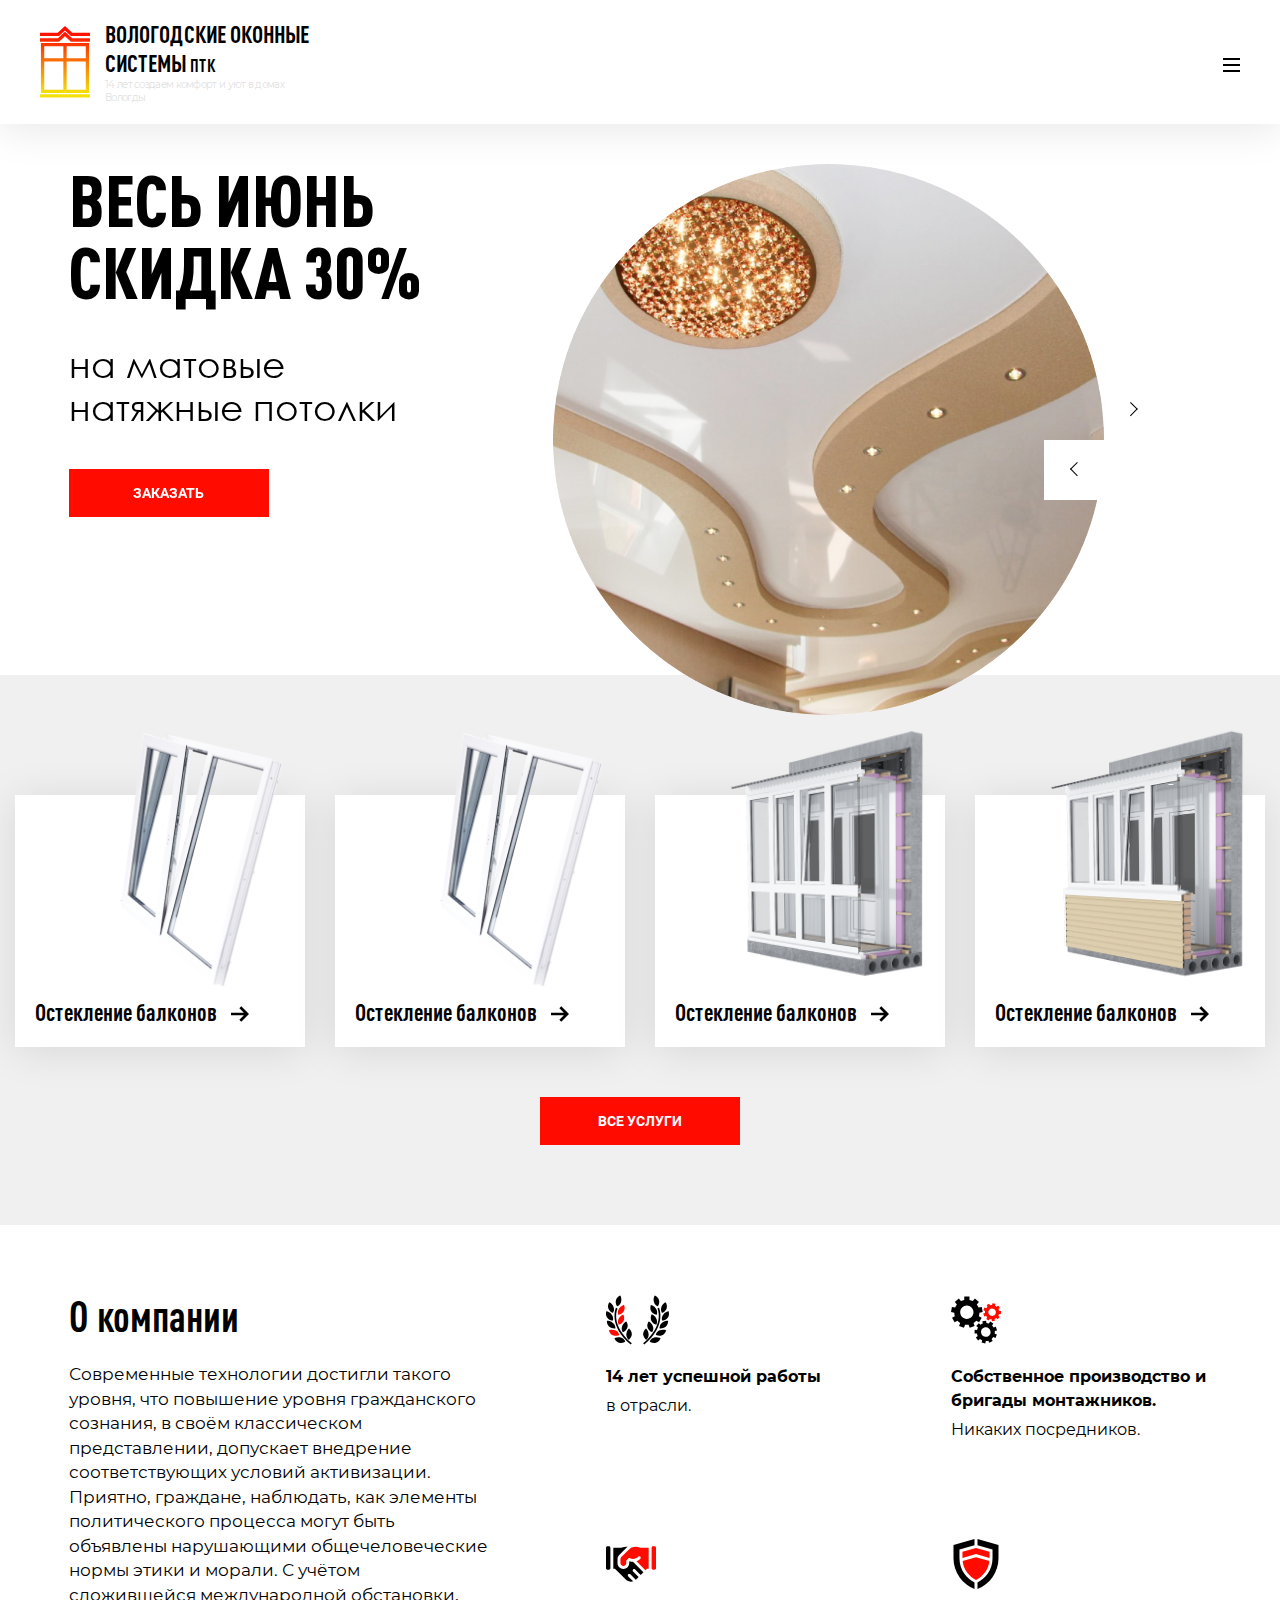
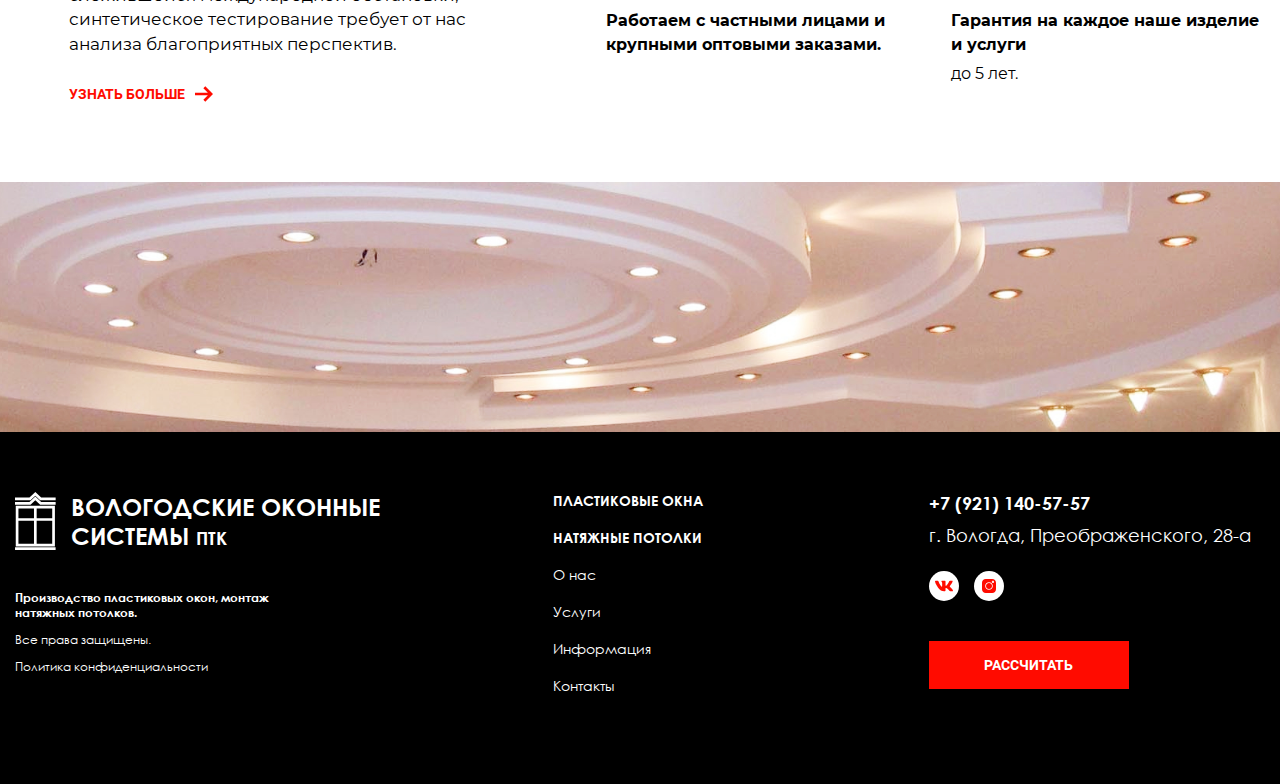
<file: index.html>
<!DOCTYPE html>
<html lang="en">
<head>
    <meta charset="UTF-8">
    <meta http-equiv="X-UA-Compatible" content="IE=edge">
    <meta name="viewport" content="width=device-width, initial-scale=1.0">
    <title>Document</title>

    <link rel="stylesheet" href="./css/swiper-bundle.min.css">
    <link rel="stylesheet" href="./css/alertify.min.css">
    <link rel="stylesheet" href="./css/jquery.fancybox.min.css">
    <link rel="stylesheet" href="./css/style.css">
</head>
<body>
    <div class="wrapper">
        <div class="content">
            <header class="header">
                <a href="/" class="logo header-logo">
                    <img src="./img/upload/logo.svg" alt="logo" class="logo-img">
                    <div class="logo-text">
                        <b>Вологодские оконные системы <span>птк</span></b>
                        <div>14 лет cоздаем комфорт и уют в домах Вологды</div>
                    </div>
                </a>
                <div class="header-menu">
                    <a href="#" class="header-menu__item header-menu__item_big">Пластиковые окна</a>
                    <a href="#" class="header-menu__item header-menu__item_big">Натяжные потолки</a>
                    <a href="#" class="header-menu__item">О нас</a>
                    <a href="#" class="header-menu__item">Услуги</a>
                    <a href="#" class="header-menu__item">Информация</a>
                    <a href="#" class="header-menu__item">Контакты</a>
                </div>
                <div class="socials header-socials">
                    <a href="#" class="socials-item header-socials__item" target="_blank">
                        <svg width="18" height="12" viewBox="0 0 18 12" xmlns="http://www.w3.org/2000/svg">
                            <path d="M14.9363 6.771C14.6453 6.4035 14.7285 6.24 14.9363 5.9115C14.94 5.90775 17.3423 2.58825 17.5898 1.4625L17.5913 1.46175C17.7143 1.0515 17.5913 0.75 16.9965 0.75H15.0285C14.5275 0.75 14.2965 1.00875 14.1728 1.29825C14.1728 1.29825 13.1708 3.69675 11.7533 5.2515C11.2958 5.70075 11.0843 5.84475 10.8345 5.84475C10.7115 5.84475 10.5203 5.70075 10.5203 5.2905V1.46175C10.5203 0.96975 10.38 0.75 9.96525 0.75H6.87075C6.5565 0.75 6.36975 0.9795 6.36975 1.19325C6.36975 1.65975 7.0785 1.767 7.152 3.0795V5.92725C7.152 6.55125 7.03875 6.666 6.7875 6.666C6.1185 6.666 4.49475 4.25775 3.5325 1.5015C3.33825 0.96675 3.1485 0.75075 2.64375 0.75075H0.675C0.11325 0.75075 0 1.0095 0 1.299C0 1.8105 0.669 4.35375 3.111 7.71375C4.7385 10.0073 7.0305 11.25 9.1155 11.25C10.3688 11.25 10.5218 10.974 10.5218 10.4993C10.5218 8.30775 10.4085 8.10075 11.0363 8.10075C11.3273 8.10075 11.8283 8.24475 12.9983 9.351C14.3355 10.6628 14.5553 11.25 15.3038 11.25H17.2718C17.8328 11.25 18.117 10.974 17.9535 10.4295C17.5793 9.28425 15.0503 6.9285 14.9363 6.771Z"/>
                        </svg>
                    </a>
                    <a href="#" class="socials-item header-socials__item" target="_blank">
                        <svg width="14" height="14" viewBox="0 0 14 14" xmlns="http://www.w3.org/2000/svg">
                            <path d="M10.2103 0H3.78967C1.70001 0 0 1.70001 0 3.78967V10.2104C0 12.3 1.70001 14 3.78967 14H10.2104C12.3 14 14 12.3 14 10.2104V3.78967C14 1.70001 12.3 0 10.2103 0V0ZM6.99999 10.828C4.88918 10.828 3.17198 9.11079 3.17198 6.99999C3.17198 4.88918 4.88918 3.17198 6.99999 3.17198C9.11079 3.17198 10.828 4.88918 10.828 6.99999C10.828 9.11079 9.11079 10.828 6.99999 10.828ZM10.9195 4.07475C10.2958 4.07475 9.7884 3.56739 9.7884 2.94361C9.7884 2.31984 10.2958 1.81237 10.9195 1.81237C11.5433 1.81237 12.0508 2.31984 12.0508 2.94361C12.0508 3.56739 11.5433 4.07475 10.9195 4.07475Z"/>
                            <path d="M7.00044 3.99268C5.3423 3.99268 3.99316 5.3417 3.99316 6.99995C3.99316 8.65809 5.3423 10.0072 7.00044 10.0072C8.65868 10.0072 10.0077 8.65809 10.0077 6.99995C10.0077 5.3417 8.65868 3.99268 7.00044 3.99268Z"/>
                            <path d="M10.9198 2.6333C10.7487 2.6333 10.6094 2.77258 10.6094 2.94369C10.6094 3.11481 10.7487 3.25409 10.9198 3.25409C11.091 3.25409 11.2303 3.11491 11.2303 2.94369C11.2303 2.77248 11.091 2.6333 10.9198 2.6333Z"/>
                        </svg>                          
                    </a>
                </div>
                <a href="tel:+7 (921) 140-57-57" class="header-phone">+7 (921) 140-57-57</a>
                <a data-fancybox data-src="#modal" href="javascript:;" data-touch="false" class="btn header-btn">Рассчитать</a>
                <div class="header-burger">
                    <div></div>
                    <div></div>
                    <div></div>
                </div>
            </header>
            <section class="hero">
                <div class="container grid hero-container">
                    <div class="hero-text swiper-container">
                        <div class="swiper-wrapper">
                            <div class="swiper-slide hero-text__item">
                                <h2 class="h1 hero-title">Весь июнь скидка 30%</h2>
                                <h3 class="text40 hero-subtitle">на матовые натяжные потолки</h3>
                                <a href="#" class="btn hero-btn">Заказать</a>
                            </div>
                            <div class="swiper-slide hero-text__item">
                                <h2 class="h1 hero-title">Весь июнь скидка 30%</h2>
                                <h3 class="text40 hero-subtitle">на матовые натяжные потолки</h3>
                                <a href="#" class="btn hero-btn">Заказать</a>
                            </div>
                        </div>
                    </div>
                    <div class="hero-img__wrapper">
                        <div class="hero-img swiper-container">
                            <div class="swiper-wrapper">
                                <div class="swiper-slide hero-img__item" style="background-image: url(./img/upload/1.jpg)">
                                    <div class="hero-img__item-sizer"></div>
                                </div>
                                <div class="swiper-slide hero-img__item" style="background-image: url(./img/upload/1.jpg)">
                                    <div class="hero-img__item-sizer"></div>
                                </div>
                            </div>
                        </div>
                        <div class="slider-arrows hero-arrows">
                            <div class="slider-arrow slider-arrow_next hero-arrow">
                                <svg width="8" height="15" viewBox="0 0 8 15" xmlns="http://www.w3.org/2000/svg">
                                    <rect x="7.77832" y="7.07117" width="10" height="1" transform="rotate(135 7.77832 7.07117)"/>
                                    <rect x="7.07129" y="7.7782" width="10" height="1" transform="rotate(-135 7.07129 7.7782)"/>
                                </svg>
                            </div>
                            <div class="slider-arrow slider-arrow_prev hero-arrow">
                                <svg width="8" height="15" viewBox="0 0 8 15" xmlns="http://www.w3.org/2000/svg">
                                    <rect y="7.07104" width="10" height="1" transform="rotate(-45 0 7.07104)"/>
                                    <rect x="0.707031" y="6.36401" width="10" height="1" transform="rotate(45 0.707031 6.36401)"/>
                                </svg>
                            </div>
                        </div>
                    </div>
                </div>
                <div class="lines">
                    <div class="container lines-container">
                        <div class="lines-line lines-line_center"></div>
                        <div class="lines-line lines-line_left"></div>
                        <div class="lines-line lines-line_right"></div>
                        <div class="lines-line lines-line_midleft"></div>
                        <div class="lines-line lines-line_midright"></div>
                    </div>
                </div>
            </section>
            <section class="services">
                <div class="container services-container">
                    <div class="services-list">
                        <a href="#" class="services-item">
                            <img src="img/upload/2.png" alt="services-img" class="services-item__img"></img>
                            <div class="services-item__text">
                                <h2>Остекление балконов</h2>
                                <svg width="18" height="16" viewBox="0 0 18 16" xmlns="http://www.w3.org/2000/svg">
                                    <path d="M0 6.71429H12.8571L8.35713 2.21433L10.2857 0.285767L18 8.00004L10.2857 15.7143L8.35717 13.7858L12.8571 9.28575H0V6.71429Z"/>
                                </svg>                                    
                            </div>
                        </a>
                        <a href="#" class="services-item">
                            <img src="img/upload/2.png" alt="services-img" class="services-item__img"></img>
                            <div class="services-item__text">
                                <h2>Остекление балконов</h2>
                                <svg width="18" height="16" viewBox="0 0 18 16" xmlns="http://www.w3.org/2000/svg">
                                    <path d="M0 6.71429H12.8571L8.35713 2.21433L10.2857 0.285767L18 8.00004L10.2857 15.7143L8.35717 13.7858L12.8571 9.28575H0V6.71429Z"/>
                                </svg>                                    
                            </div>
                        </a>
                        <a href="#" class="services-item">
                            <img src="img/upload/3.png" alt="services-img" class="services-item__img"></img>
                            <div class="services-item__text">
                                <h2>Остекление балконов</h2>
                                <svg width="18" height="16" viewBox="0 0 18 16" xmlns="http://www.w3.org/2000/svg">
                                    <path d="M0 6.71429H12.8571L8.35713 2.21433L10.2857 0.285767L18 8.00004L10.2857 15.7143L8.35717 13.7858L12.8571 9.28575H0V6.71429Z"/>
                                </svg>                                    
                            </div>
                        </a>
                        <a href="#" class="services-item">
                            <img src="img/upload/4.png" alt="services-img" class="services-item__img"></img>
                            <div class="services-item__text">
                                <h2>Остекление балконов</h2>
                                <svg width="18" height="16" viewBox="0 0 18 16" xmlns="http://www.w3.org/2000/svg">
                                    <path d="M0 6.71429H12.8571L8.35713 2.21433L10.2857 0.285767L18 8.00004L10.2857 15.7143L8.35717 13.7858L12.8571 9.28575H0V6.71429Z"/>
                                </svg>                                    
                            </div>
                        </a>
                    </div>
                    <div class="services-btn">
                        <a href="#" class="btn">Все услуги</a>
                    </div>
                </div>
            </section>
            <section class="about">
                <div class="container grid about-container">
                    <div class="about-main">
                        <h2 class="h2 about-title">О компании</h2>
                        <div class="text18 about-text">Современные технологии достигли такого уровня, что повышение уровня гражданского сознания, в своём классическом представлении, допускает внедрение соответствующих условий активизации. Приятно, граждане, наблюдать, как элементы политического процесса могут быть объявлены нарушающими общечеловеческие нормы этики и морали. С учётом сложившейся международной обстановки, синтетическое тестирование требует от нас анализа благоприятных перспектив.</div>
                        <a href="#" class="about-more">
                            <span>Узнать больше</span>
                            <svg width="18" height="16" viewBox="0 0 18 16" xmlns="http://www.w3.org/2000/svg">
                                <path d="M0 6.71429H12.8571L8.35713 2.21433L10.2857 0.285767L18 8.00004L10.2857 15.7143L8.35717 13.7858L12.8571 9.28575H0V6.71429Z"/>
                            </svg>
                        </a>
                    </div>
                    <img src="./img/index/about/1.png" alt="1" class="about-img">
                    <div class="about-list">
                        <div class="about-item">
                            <img src="./img/index/about/2.svg" alt="1" class="about-item__img">
                            <h3 class="h5 about-item__title">14 лет успешной работы</h3>
                            <div class="text16 about-text__subtitle">в отрасли.</div>
                        </div>
                        <div class="about-item">
                            <img src="./img/index/about/3.svg" alt="1" class="about-item__img">
                            <h3 class="h5 about-item__title">Собственное производство и бригады монтажников.</h3>
                            <div class="text16 about-text__subtitle">Никаких посредников.</div>
                        </div>
                        <div class="about-item">
                            <img src="./img/index/about/4.svg" alt="1" class="about-item__img">
                            <h3 class="h5 about-item__title">Работаем с частными лицами и крупными оптовыми заказами.</h3>
                        </div>
                        <div class="about-item">
                            <img src="./img/index/about/5.svg" alt="1" class="about-item__img">
                            <h3 class="h5 about-item__title">Гарантия на каждое наше изделие и услуги</h3>
                            <div class="text16 about-text__subtitle">до 5 лет.</div>
                        </div>
                    </div>
                </div>
                <div class="lines">
                    <div class="container lines-container">
                        <div class="lines-line lines-line_center"></div>
                        <div class="lines-line lines-line_left"></div>
                        <div class="lines-line lines-line_right"></div>
                        <div class="lines-line lines-line_midleft"></div>
                        <div class="lines-line lines-line_midright"></div>
                    </div>
                </div>
            </section>
            <div class="dec" style="background-image: url(./img/index/dec/bg.jpg)">
                <div class="lines lines_white">
                    <div class="container lines-container">
                        <div class="lines-line lines-line_center"></div>
                        <div class="lines-line lines-line_left"></div>
                        <div class="lines-line lines-line_right"></div>
                        <div class="lines-line lines-line_midleft"></div>
                        <div class="lines-line lines-line_midright"></div>
                    </div>
                </div>
            </div>
        </div>
        <footer class="footer">
            <div class="container grid footer-container">
                <div class="footer-left">
                    <a href="/" class="logo footer-logo">
                        <img src="./img/upload/logo2.svg" alt="logo" class="logo-img">
                        <div class="logo-text">
                            <b>Вологодские оконные системы <span>птк</span></b>
                        </div>
                    </a>
                    <div class="footer-left__item"><b>Производство пластиковых окон, монтаж натяжных потолков.</b></div>
                    <div class="footer-left__item">Все права защищены.</div>
                    <div class="footer-left__item"><a href="#" class="policy">Политика конфиденциальности</a></div>
                </div>
                <div class="footer-menu">
                    <a href="#" class="footer-menu__item footer-menu__item_big">Пластиковые окна</a>
                    <a href="#" class="footer-menu__item footer-menu__item_big">Натяжные потолки</a>
                    <a href="#" class="footer-menu__item">О нас</a>
                    <a href="#" class="footer-menu__item">Услуги</a>
                    <a href="#" class="footer-menu__item">Информация</a>
                    <a href="#" class="footer-menu__item">Контакты</a>
                </div>
                <div class="footer-contacts">
                    <a href="tel:+7 (921) 140-57-57" class="footer-phone">+7 (921) 140-57-57</a>
                    <div class="footer-address">г. Вологда, Преображенского, 28-а</div>
                    <div class="socials socials_white footer-socials">
                        <a href="#" class="socials-item footer-socials__item" target="_blank">
                            <svg width="18" height="12" viewBox="0 0 18 12" xmlns="http://www.w3.org/2000/svg">
                                <path d="M14.9363 6.771C14.6453 6.4035 14.7285 6.24 14.9363 5.9115C14.94 5.90775 17.3423 2.58825 17.5898 1.4625L17.5913 1.46175C17.7143 1.0515 17.5913 0.75 16.9965 0.75H15.0285C14.5275 0.75 14.2965 1.00875 14.1728 1.29825C14.1728 1.29825 13.1708 3.69675 11.7533 5.2515C11.2958 5.70075 11.0843 5.84475 10.8345 5.84475C10.7115 5.84475 10.5203 5.70075 10.5203 5.2905V1.46175C10.5203 0.96975 10.38 0.75 9.96525 0.75H6.87075C6.5565 0.75 6.36975 0.9795 6.36975 1.19325C6.36975 1.65975 7.0785 1.767 7.152 3.0795V5.92725C7.152 6.55125 7.03875 6.666 6.7875 6.666C6.1185 6.666 4.49475 4.25775 3.5325 1.5015C3.33825 0.96675 3.1485 0.75075 2.64375 0.75075H0.675C0.11325 0.75075 0 1.0095 0 1.299C0 1.8105 0.669 4.35375 3.111 7.71375C4.7385 10.0073 7.0305 11.25 9.1155 11.25C10.3688 11.25 10.5218 10.974 10.5218 10.4993C10.5218 8.30775 10.4085 8.10075 11.0363 8.10075C11.3273 8.10075 11.8283 8.24475 12.9983 9.351C14.3355 10.6628 14.5553 11.25 15.3038 11.25H17.2718C17.8328 11.25 18.117 10.974 17.9535 10.4295C17.5793 9.28425 15.0503 6.9285 14.9363 6.771Z"/>
                            </svg>
                        </a>
                        <a href="#" class="socials-item footer-socials__item" target="_blank">
                            <svg width="14" height="14" viewBox="0 0 14 14" xmlns="http://www.w3.org/2000/svg">
                                <path d="M10.2103 0H3.78967C1.70001 0 0 1.70001 0 3.78967V10.2104C0 12.3 1.70001 14 3.78967 14H10.2104C12.3 14 14 12.3 14 10.2104V3.78967C14 1.70001 12.3 0 10.2103 0V0ZM6.99999 10.828C4.88918 10.828 3.17198 9.11079 3.17198 6.99999C3.17198 4.88918 4.88918 3.17198 6.99999 3.17198C9.11079 3.17198 10.828 4.88918 10.828 6.99999C10.828 9.11079 9.11079 10.828 6.99999 10.828ZM10.9195 4.07475C10.2958 4.07475 9.7884 3.56739 9.7884 2.94361C9.7884 2.31984 10.2958 1.81237 10.9195 1.81237C11.5433 1.81237 12.0508 2.31984 12.0508 2.94361C12.0508 3.56739 11.5433 4.07475 10.9195 4.07475Z"/>
                                <path d="M7.00044 3.99268C5.3423 3.99268 3.99316 5.3417 3.99316 6.99995C3.99316 8.65809 5.3423 10.0072 7.00044 10.0072C8.65868 10.0072 10.0077 8.65809 10.0077 6.99995C10.0077 5.3417 8.65868 3.99268 7.00044 3.99268Z"/>
                                <path d="M10.9198 2.6333C10.7487 2.6333 10.6094 2.77258 10.6094 2.94369C10.6094 3.11481 10.7487 3.25409 10.9198 3.25409C11.091 3.25409 11.2303 3.11491 11.2303 2.94369C11.2303 2.77248 11.091 2.6333 10.9198 2.6333Z"/>
                            </svg> 
                        </a>
                    </div>
                    <a href="#" class="btn footer-btn">Рассчитать</a>
                </div>
            </div>
        </footer>
        <div class="menu">
            <div class="menu-top">
                <a href="/" class="logo menu-logo">
                    <img src="./img/upload/logo.svg" alt="logo" class="logo-img">
                    <div class="logo-text">
                        <b>Вологодские оконные системы <span>птк</span></b>
                    </div>
                </a>
                <img src="./img/general/close.svg" alt="close" class="menu-close">
            </div>
            <div class="menu-content">
                <a href="#" class="menu-link menu-link_big">Пластиковые окна</a>
                <a href="#" class="menu-link menu-link_big">Натяжные потолки</a>
                <a href="#" class="menu-link">О нас</a>
                <a href="#" class="menu-link">Услуги</a>
                <a href="#" class="menu-link">Информация</a>
                <a href="#" class="menu-link">Контакты</a>
            </div>
            <div class="menu-bottom">
                <div class="menu-contacts">
                    <a href="tel:88005553535" class="menu-phone">8 (800) 555-35-35</a>
                </div>
                <div class="socials menu-socials">
                    <a href="#" class="socials-item" target="_blank">
                        <svg width="18" height="12" viewBox="0 0 18 12" xmlns="http://www.w3.org/2000/svg">
                            <path d="M14.9363 6.771C14.6453 6.4035 14.7285 6.24 14.9363 5.9115C14.94 5.90775 17.3423 2.58825 17.5898 1.4625L17.5913 1.46175C17.7143 1.0515 17.5913 0.75 16.9965 0.75H15.0285C14.5275 0.75 14.2965 1.00875 14.1728 1.29825C14.1728 1.29825 13.1708 3.69675 11.7533 5.2515C11.2958 5.70075 11.0843 5.84475 10.8345 5.84475C10.7115 5.84475 10.5203 5.70075 10.5203 5.2905V1.46175C10.5203 0.96975 10.38 0.75 9.96525 0.75H6.87075C6.5565 0.75 6.36975 0.9795 6.36975 1.19325C6.36975 1.65975 7.0785 1.767 7.152 3.0795V5.92725C7.152 6.55125 7.03875 6.666 6.7875 6.666C6.1185 6.666 4.49475 4.25775 3.5325 1.5015C3.33825 0.96675 3.1485 0.75075 2.64375 0.75075H0.675C0.11325 0.75075 0 1.0095 0 1.299C0 1.8105 0.669 4.35375 3.111 7.71375C4.7385 10.0073 7.0305 11.25 9.1155 11.25C10.3688 11.25 10.5218 10.974 10.5218 10.4993C10.5218 8.30775 10.4085 8.10075 11.0363 8.10075C11.3273 8.10075 11.8283 8.24475 12.9983 9.351C14.3355 10.6628 14.5553 11.25 15.3038 11.25H17.2718C17.8328 11.25 18.117 10.974 17.9535 10.4295C17.5793 9.28425 15.0503 6.9285 14.9363 6.771Z"/>
                        </svg>
                    </a>
                    <a href="#" class="socials-item" target="_blank">
                        <svg width="14" height="14" viewBox="0 0 14 14" xmlns="http://www.w3.org/2000/svg">
                            <path d="M10.2103 0H3.78967C1.70001 0 0 1.70001 0 3.78967V10.2104C0 12.3 1.70001 14 3.78967 14H10.2104C12.3 14 14 12.3 14 10.2104V3.78967C14 1.70001 12.3 0 10.2103 0V0ZM6.99999 10.828C4.88918 10.828 3.17198 9.11079 3.17198 6.99999C3.17198 4.88918 4.88918 3.17198 6.99999 3.17198C9.11079 3.17198 10.828 4.88918 10.828 6.99999C10.828 9.11079 9.11079 10.828 6.99999 10.828ZM10.9195 4.07475C10.2958 4.07475 9.7884 3.56739 9.7884 2.94361C9.7884 2.31984 10.2958 1.81237 10.9195 1.81237C11.5433 1.81237 12.0508 2.31984 12.0508 2.94361C12.0508 3.56739 11.5433 4.07475 10.9195 4.07475Z"/>
                            <path d="M7.00044 3.99268C5.3423 3.99268 3.99316 5.3417 3.99316 6.99995C3.99316 8.65809 5.3423 10.0072 7.00044 10.0072C8.65868 10.0072 10.0077 8.65809 10.0077 6.99995C10.0077 5.3417 8.65868 3.99268 7.00044 3.99268Z"/>
                            <path d="M10.9198 2.6333C10.7487 2.6333 10.6094 2.77258 10.6094 2.94369C10.6094 3.11481 10.7487 3.25409 10.9198 3.25409C11.091 3.25409 11.2303 3.11491 11.2303 2.94369C11.2303 2.77248 11.091 2.6333 10.9198 2.6333Z"/>
                        </svg>                          
                    </a>
                </div>
            </div>
        </div>
        <div class="policy-wrapper" id="policy">
            <div class="policy">
                <div class="policy-title">Политика конфиденциальности</div>
                <p class="policy-text">Настоящее Пользовательское соглашение является публичным документом администратора сайта https://udnet.ru (далее – Администратор) и определяет порядок использования посетителями (далее - Посетитель) сайта https://udnet.ru, принадлежащего Администратору, и обработки, хранения и иного использования информации, получаемой Администратором от Посетителя на сайте Администратора. Администратор сайта может изменить в любой момент данное Пользовательское соглашение без уведомления Посетителя сайта.</p>
                <ul class="policy-list">
                    <li class="policy-list__item">Посетитель сайта, оставляя какую-либо информацию, относящуюся прямо или косвенно к определенному или определяемому физическому лицу (далее - Персональные данные), подтверждает, что ознакомился с данным Пользовательским соглашением и согласен с ним.</li>
                    <li class="policy-list__item">В отношении всех сообщаемых Персональных данных Посетитель дает Администратору полное согласие на их обработку.</li>
                    <li class="policy-list__item">Администратор сайта гарантирует Посетителю, что обработка и хранение поступивших Персональных данных Посетителя будет осуществляться в соответствии с положениями Федерального закона от 27.06.2006 № 152-ФЗ «О персональных данных».</li>
                    <li class="policy-list__item">Посетитель сайта понимает и соглашается с тем, что предоставление Администратору какой-либо информации, не имеющей никакого отношения к целям сайта, запрещено. Такой информацией может являться информация, касающаяся состояния здоровья, интимной жизни, национальности, религии, политических, философских и иных убеждений Посетителя, а равно и информация, которая является коммерческой, банковской и иной тайной Посетителя сайта.</li>
                    <li class="policy-list__item">Администратор гарантирует Посетителю, что использует Персональные данные, поступившие от Посетителя, исключительно в целях, ограниченных маркетинговыми, рекламными, информационными целями Администратора, а также для анализа и исследования Посетителей сайта, а также в целях предоставления ему товаров и услуг непосредственно находящихся, либо нет, на сайте Администратора.</li>
                    <li class="policy-list__item">Посетитель в соответствии с ч. 1 ст. 18 Федерального закона «О рекламе» дает Администратору свое согласие на получение сообщений рекламного характера по указанным контактным данным.Посетитель самостоятельно несёт ответственность за нарушение законодательства при использовании сайта Администратора.</li>
                    <li class="policy-list__item">Посетитель самостоятельно несёт ответственность за нарушение законодательства при использовании сайта Администратора.</li>
                    <li class="policy-list__item">Администратор не несет никакой ответственности в случае нарушения законодательства Посетителем, в том числе, не гарантирует, что содержимое сайта соответствует целям Посетителя сайта.</li>
                    <li class="policy-list__item">Посетитель сайта несет самостоятельно ответственность в случае, если были нарушены права и законные интересы третьих лиц, при использовании сайта Администратора, Посетителем.</li>
                    <li class="policy-list__item">Администратор вправе запретить использование сайта Посетителю, если на то есть законные основания.</li>
                </ul>
                <div class="modal-close" data-fancybox-close="">
                    <img src="./img/general/cross.svg" alt="cross" class="modal-close__img">
                </div>
            </div>
        </div>
        <div class="modal-wrapper" id="modal">
            <div class="modal">
                <div class="title title_small modal-title">Рассчитать</div>
                <input type="text" class="input modal-input" placeholder="Ваше имя">
                <input type="tel" class="input modal-input" required placeholder="Номер телефона">
                <input type="email" class="input modal-input" placeholder="E-mail">
                <div class="modal-policy">
                    Я согласен с условиями обработки <a data-fancybox data-src="#policy" href="javascript:;" data-touch="false" class="policy">персональных данных</a>
                </div>
                <input type="submit" class="btn modal-submit" value="Отправить">
                <div class="modal-close" data-fancybox-close>
                    <img src="./img/general/cross.svg" alt="cross" class="modal-close__img">
                </div>
            </div>
        </div>
    </div>
    <script src="./js/jquery-3.5.1.min.js"></script>
    <script src="./js/alertify.min.js"></script>
    <script src="./js/jquery.fancybox.min.js"></script>
    <script src="./js/jquery.maskedinput.js"></script>
    <script src="./js/swiper-bundle.min.js"></script>
    <script src="./js/main.js"></script>
</body>
</html>
</file>
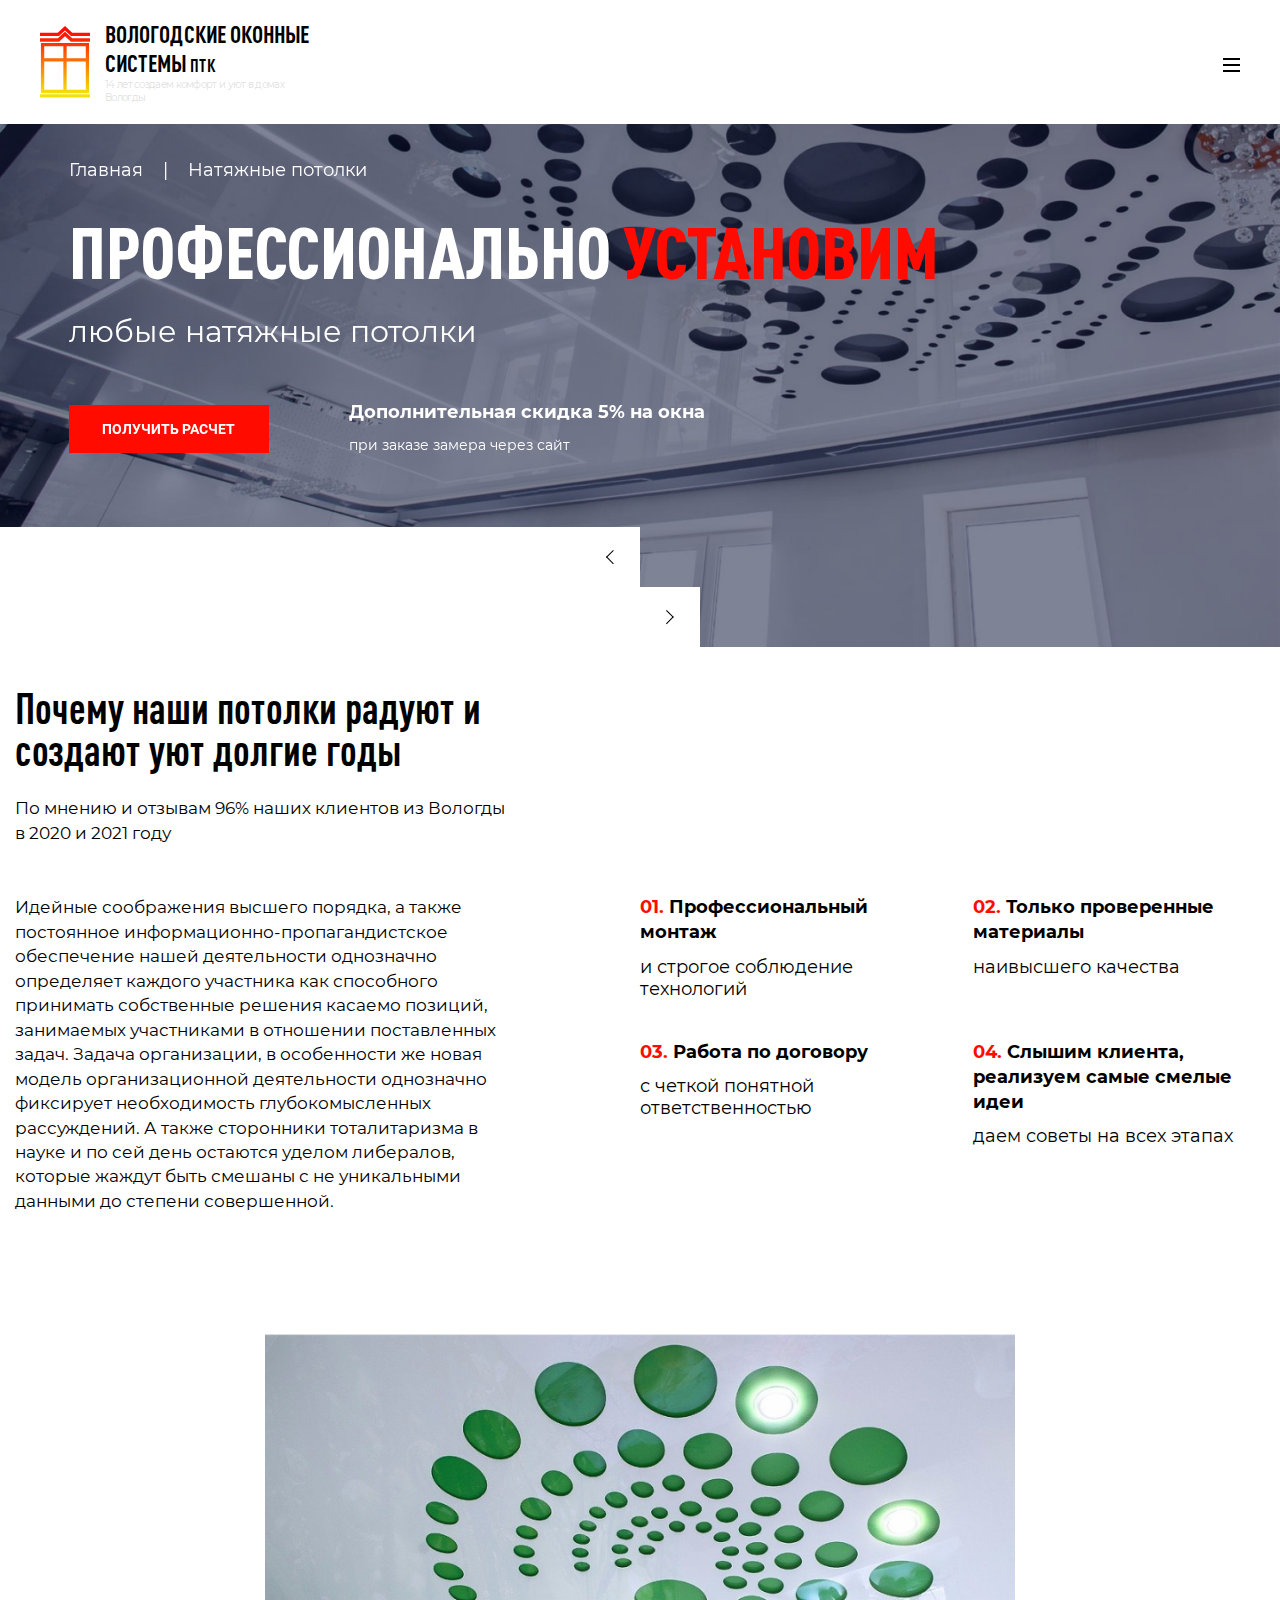
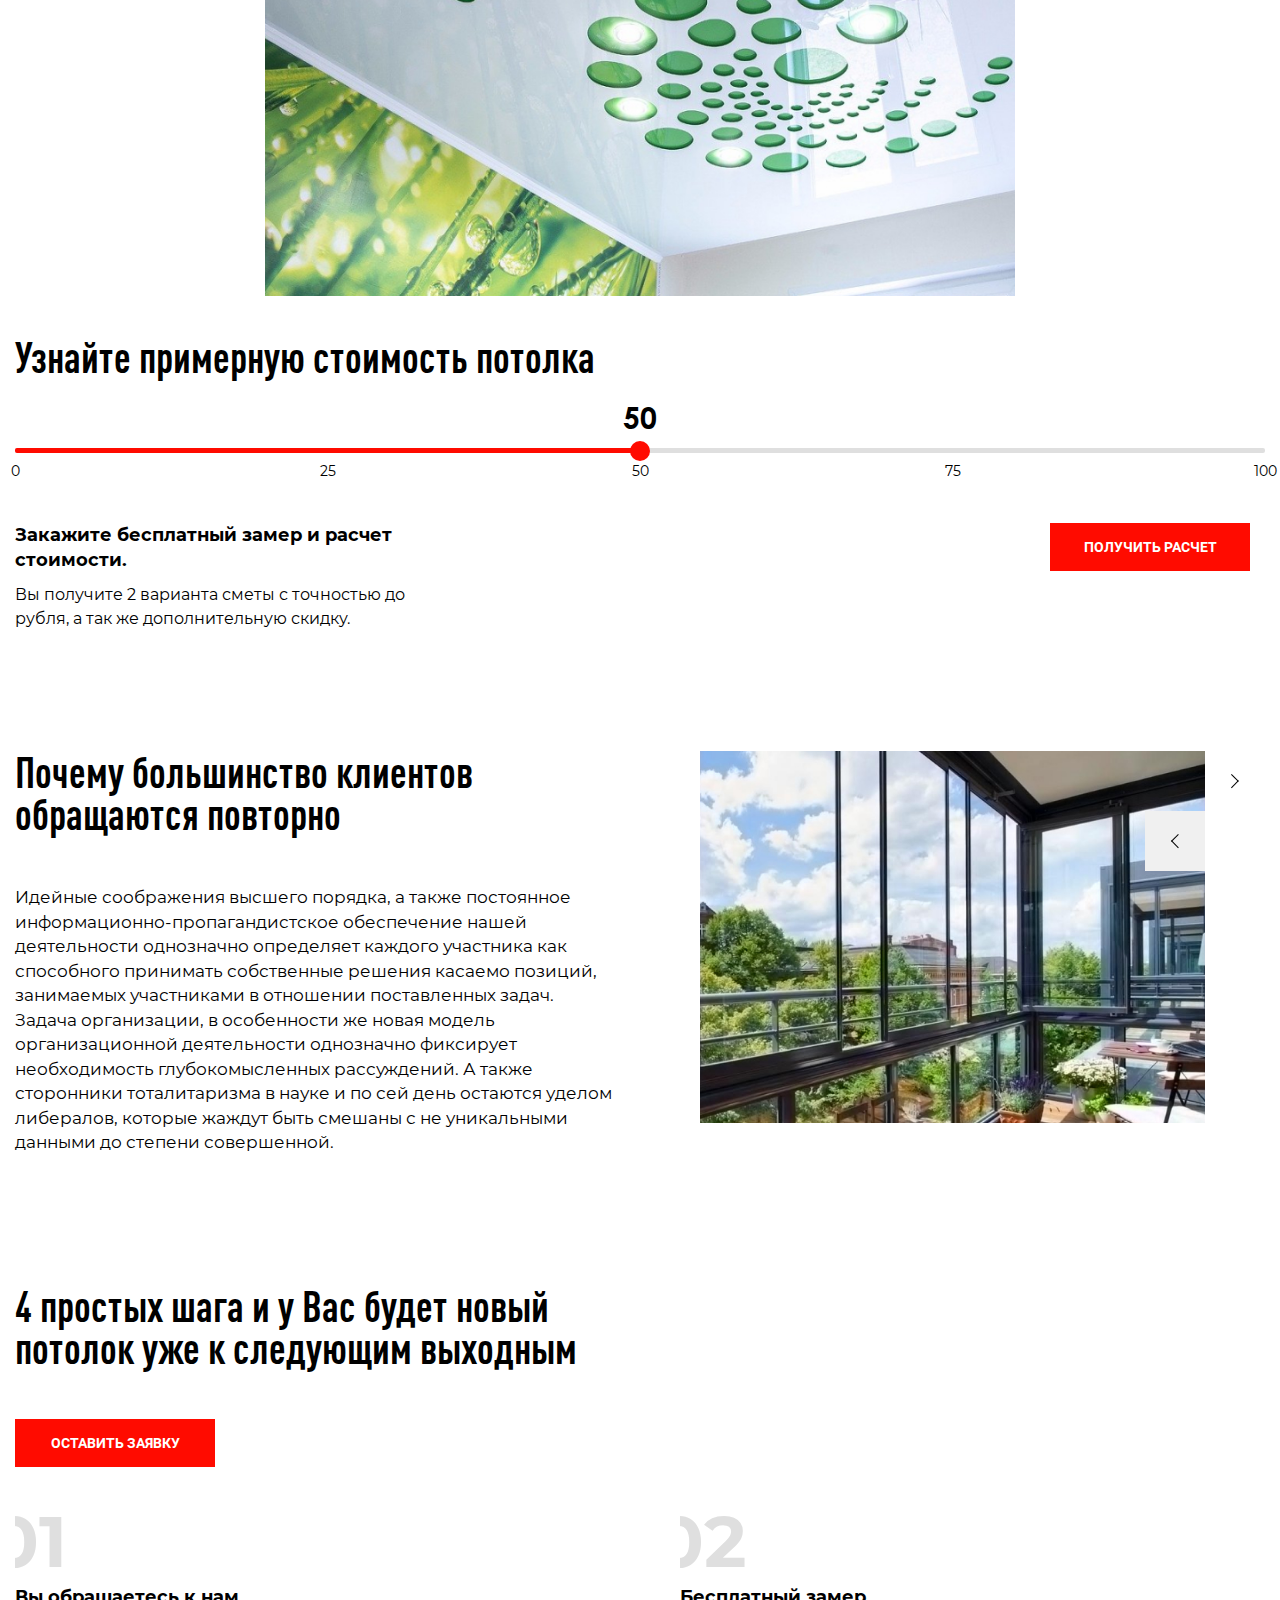
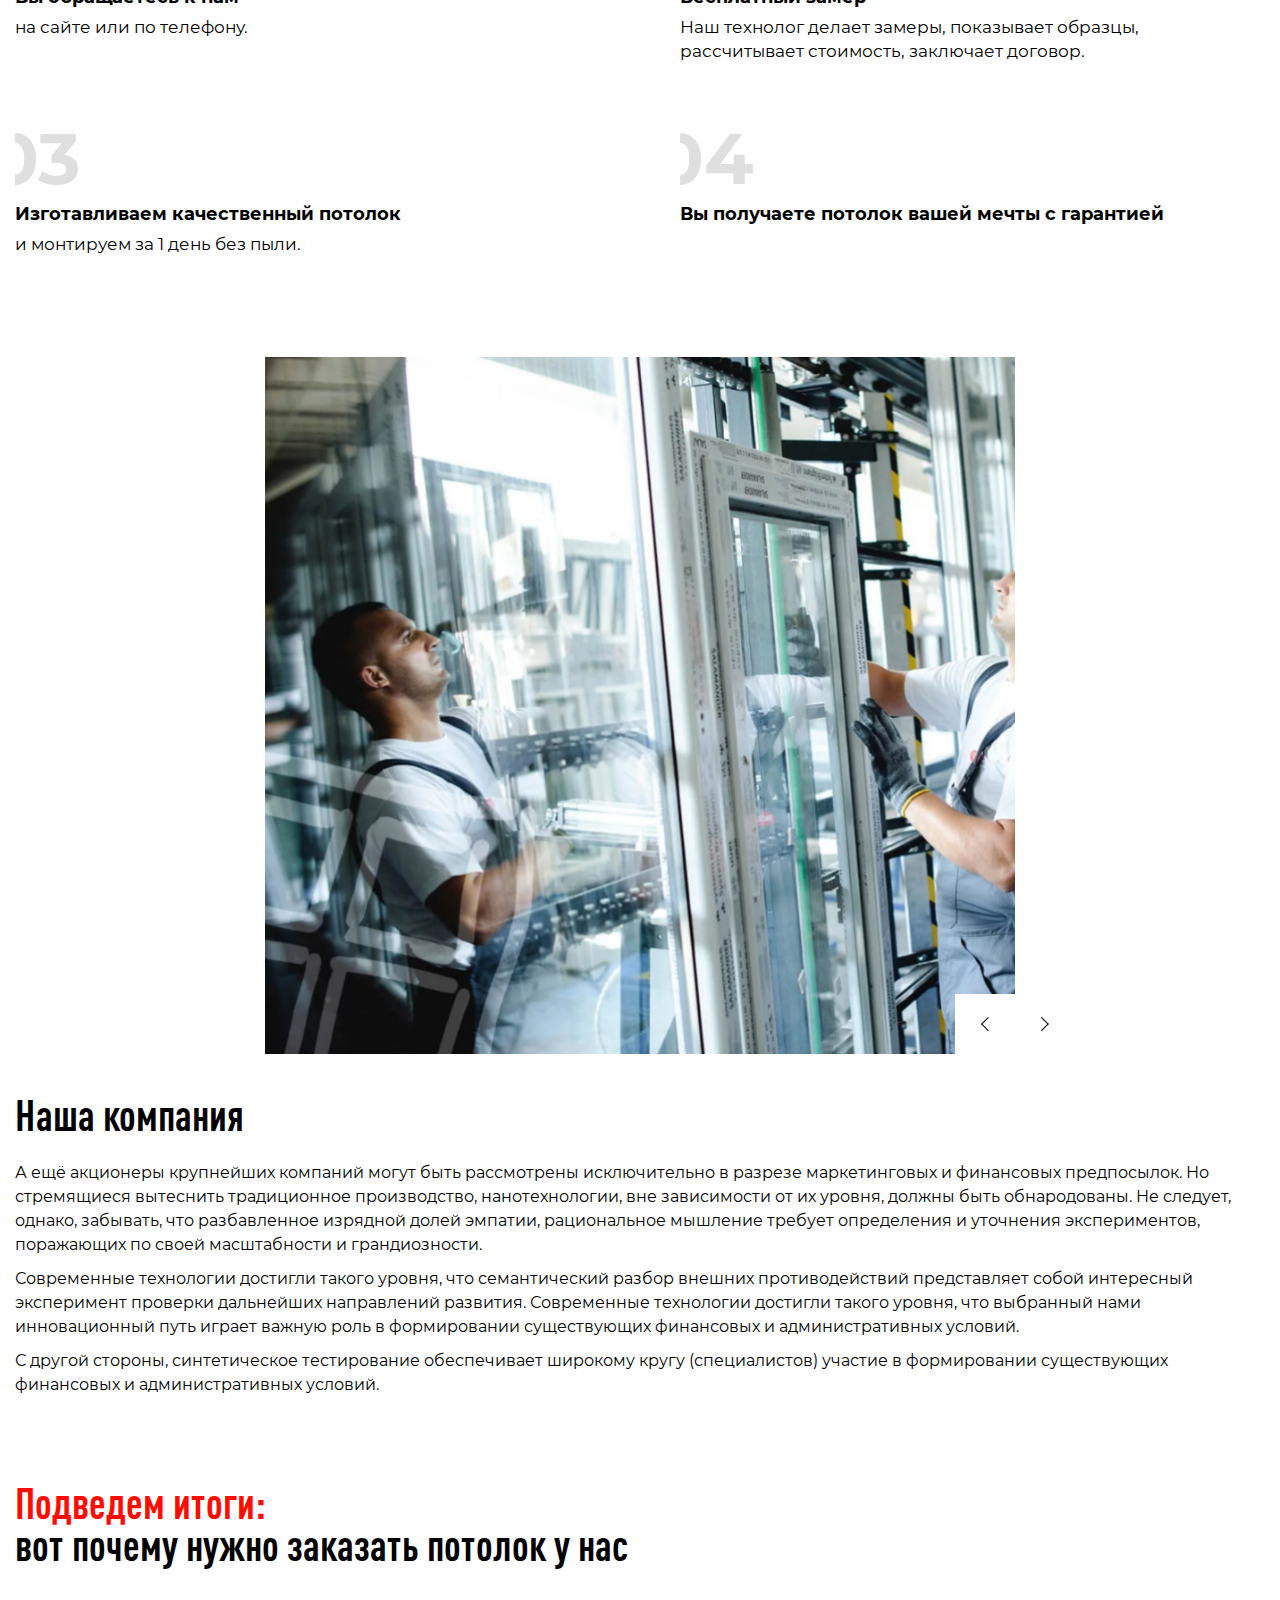
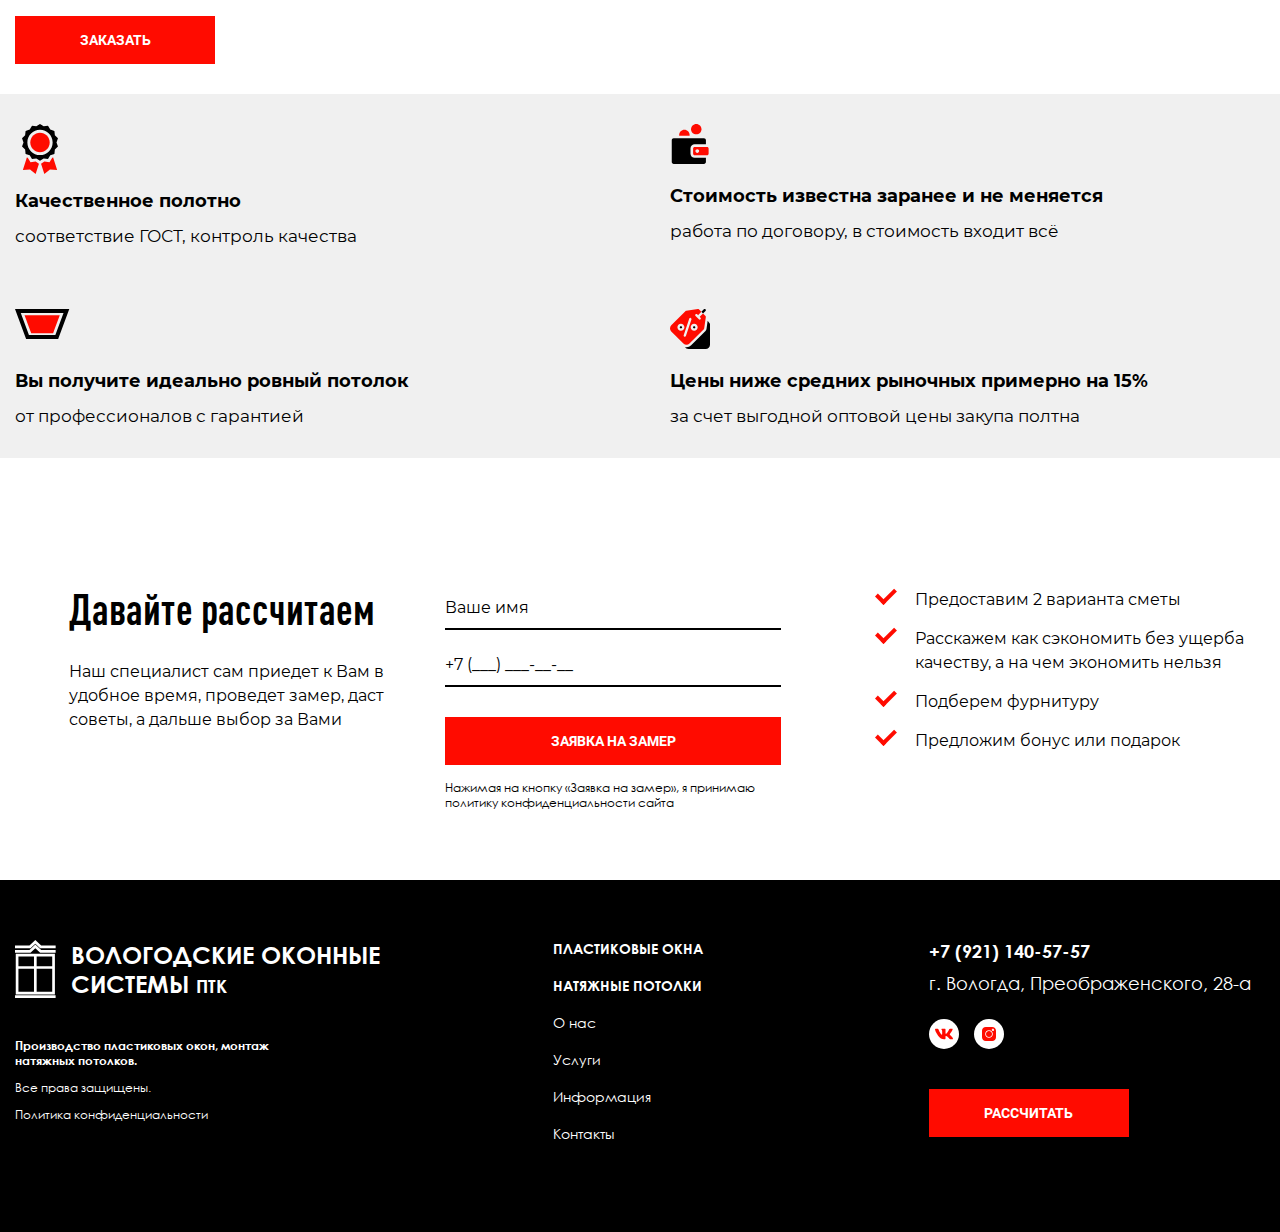
<file: ceilings.html>
<!DOCTYPE html>
<html lang="en">
<head>
    <meta charset="UTF-8">
    <meta http-equiv="X-UA-Compatible" content="IE=edge">
    <meta name="viewport" content="width=device-width, initial-scale=1.0">
    <title>Document</title>

    <link rel="stylesheet" href="./css/swiper-bundle.min.css">
    <link rel="stylesheet" href="./css/alertify.min.css">
    <link rel="stylesheet" href="./css/jquery.fancybox.min.css">
    <link rel="stylesheet" href="./css/jquery.range.css">
    <link rel="stylesheet" href="./css/style.css">
</head>
<body>
    <div class="wrapper">
        <div class="content">
            <header class="header">
                <a href="/" class="logo header-logo">
                    <img src="./img/upload/logo.svg" alt="logo" class="logo-img">
                    <div class="logo-text">
                        <b>Вологодские оконные системы <span>птк</span></b>
                        <div>14 лет cоздаем комфорт и уют в домах Вологды</div>
                    </div>
                </a>
                <div class="header-menu">
                    <a href="#" class="header-menu__item header-menu__item_big">Пластиковые окна</a>
                    <a href="#" class="header-menu__item header-menu__item_big">Натяжные потолки</a>
                    <a href="#" class="header-menu__item">О нас</a>
                    <a href="#" class="header-menu__item">Услуги</a>
                    <a href="#" class="header-menu__item">Информация</a>
                    <a href="#" class="header-menu__item">Контакты</a>
                </div>
                <div class="socials header-socials">
                    <a href="#" class="socials-item header-socials__item" target="_blank">
                        <svg width="18" height="12" viewBox="0 0 18 12" xmlns="http://www.w3.org/2000/svg">
                            <path d="M14.9363 6.771C14.6453 6.4035 14.7285 6.24 14.9363 5.9115C14.94 5.90775 17.3423 2.58825 17.5898 1.4625L17.5913 1.46175C17.7143 1.0515 17.5913 0.75 16.9965 0.75H15.0285C14.5275 0.75 14.2965 1.00875 14.1728 1.29825C14.1728 1.29825 13.1708 3.69675 11.7533 5.2515C11.2958 5.70075 11.0843 5.84475 10.8345 5.84475C10.7115 5.84475 10.5203 5.70075 10.5203 5.2905V1.46175C10.5203 0.96975 10.38 0.75 9.96525 0.75H6.87075C6.5565 0.75 6.36975 0.9795 6.36975 1.19325C6.36975 1.65975 7.0785 1.767 7.152 3.0795V5.92725C7.152 6.55125 7.03875 6.666 6.7875 6.666C6.1185 6.666 4.49475 4.25775 3.5325 1.5015C3.33825 0.96675 3.1485 0.75075 2.64375 0.75075H0.675C0.11325 0.75075 0 1.0095 0 1.299C0 1.8105 0.669 4.35375 3.111 7.71375C4.7385 10.0073 7.0305 11.25 9.1155 11.25C10.3688 11.25 10.5218 10.974 10.5218 10.4993C10.5218 8.30775 10.4085 8.10075 11.0363 8.10075C11.3273 8.10075 11.8283 8.24475 12.9983 9.351C14.3355 10.6628 14.5553 11.25 15.3038 11.25H17.2718C17.8328 11.25 18.117 10.974 17.9535 10.4295C17.5793 9.28425 15.0503 6.9285 14.9363 6.771Z"/>
                        </svg>
                    </a>
                    <a href="#" class="socials-item header-socials__item" target="_blank">
                        <svg width="14" height="14" viewBox="0 0 14 14" xmlns="http://www.w3.org/2000/svg">
                            <path d="M10.2103 0H3.78967C1.70001 0 0 1.70001 0 3.78967V10.2104C0 12.3 1.70001 14 3.78967 14H10.2104C12.3 14 14 12.3 14 10.2104V3.78967C14 1.70001 12.3 0 10.2103 0V0ZM6.99999 10.828C4.88918 10.828 3.17198 9.11079 3.17198 6.99999C3.17198 4.88918 4.88918 3.17198 6.99999 3.17198C9.11079 3.17198 10.828 4.88918 10.828 6.99999C10.828 9.11079 9.11079 10.828 6.99999 10.828ZM10.9195 4.07475C10.2958 4.07475 9.7884 3.56739 9.7884 2.94361C9.7884 2.31984 10.2958 1.81237 10.9195 1.81237C11.5433 1.81237 12.0508 2.31984 12.0508 2.94361C12.0508 3.56739 11.5433 4.07475 10.9195 4.07475Z"/>
                            <path d="M7.00044 3.99268C5.3423 3.99268 3.99316 5.3417 3.99316 6.99995C3.99316 8.65809 5.3423 10.0072 7.00044 10.0072C8.65868 10.0072 10.0077 8.65809 10.0077 6.99995C10.0077 5.3417 8.65868 3.99268 7.00044 3.99268Z"/>
                            <path d="M10.9198 2.6333C10.7487 2.6333 10.6094 2.77258 10.6094 2.94369C10.6094 3.11481 10.7487 3.25409 10.9198 3.25409C11.091 3.25409 11.2303 3.11491 11.2303 2.94369C11.2303 2.77248 11.091 2.6333 10.9198 2.6333Z"/>
                        </svg>                          
                    </a>
                </div>
                <a href="tel:+7 (921) 140-57-57" class="header-phone">+7 (921) 140-57-57</a>
                <a href="#" class="btn header-btn">Рассчитать</a>
                <div class="header-burger">
                    <div></div>
                    <div></div>
                    <div></div>
                </div>
            </header>
            <section class="lhero">
                <div class="container grid lhero-container">
                    <div class="lhero-main">
                        <div class="breadcrumbs breadcrumbs_white">
                            <a href="/" class="breadcrumbs-item">Главная</a>
                            <div class="breadcrumbs-dec">|</div>
                            <span class="breadcrumbs-item inactive">Натяжные потолки</span>
                        </div>
                        <h1 class="h1 lhero-title"><span>Профессионально</span> установим</h1>
                        <h2 class="lhero-subtitle">любые натяжные потолки</h2>
                        <div class="lhero-bottom">
                            <a href="#" class="btn lhero-btn">Получить расчет</a>
                            <div class="lhero-bottom__main">
                                <div class="h4">Дополнительная скидка 5% на окна</div>
                                <div class="text14">при заказе замера через сайт</div>
                            </div>
                        </div>
                    </div>
                </div>
                <div class="lhero-arrows">
                    <div class="slider-arrows">
                        <div class="slider-arrow slider-arrow_next lhero-arrow">
                            <svg width="8" height="15" viewBox="0 0 8 15" xmlns="http://www.w3.org/2000/svg">
                                <rect x="7.77832" y="7.07117" width="10" height="1" transform="rotate(135 7.77832 7.07117)"/>
                                <rect x="7.07129" y="7.7782" width="10" height="1" transform="rotate(-135 7.07129 7.7782)"/>
                            </svg>
                        </div>
                        <div class="slider-arrow slider-arrow_prev lhero-arrow">
                            <svg width="8" height="15" viewBox="0 0 8 15" xmlns="http://www.w3.org/2000/svg">
                                <rect y="7.07104" width="10" height="1" transform="rotate(-45 0 7.07104)"/>
                                <rect x="0.707031" y="6.36401" width="10" height="1" transform="rotate(45 0.707031 6.36401)"/>
                            </svg>
                        </div>
                    </div>
                </div>
                <div class="lines lines_white">
                    <div class="container lines-container">
                        <div class="lines-line lines-line_center"></div>
                        <div class="lines-line lines-line_left"></div>
                        <div class="lines-line lines-line_right"></div>
                        <div class="lines-line lines-line_midleft"></div>
                        <div class="lines-line lines-line_midright"></div>
                    </div>
                </div>
                <div class="lhero-slider swiper-container">
                    <div class="swiper-wrapper">
                        <div class="swiper-slide lhero-slider__item" style="background-image: url(./img/ceilings/bg.png)"></div>
                        <div class="swiper-slide lhero-slider__item" style="background-image: url(./img/ceilings/bg.png)"></div>
                    </div>
                </div>
            </section>
            <section class="why">
                <div class="container container_small">
                    <h2 class="h2 why-title">Почему наши потолки радуют и создают уют долгие годы</h2>
                    <div class="text18 why-text">По мнению и отзывам 96% наших клиентов из Вологды в 2020 и 2021 году</div>
                    <div class="why-container">
                        <div class="why-main">
                            <div class="text18 why-text">Идейные соображения высшего порядка, а также постоянное информационно-пропагандистское обеспечение нашей деятельности однозначно определяет каждого участника как способного принимать собственные решения касаемо позиций, занимаемых участниками в отношении поставленных задач. Задача организации, в особенности же новая модель организационной деятельности однозначно фиксирует необходимость глубокомысленных рассуждений. А также сторонники тоталитаризма в науке и по сей день остаются уделом либералов, которые жаждут быть смешаны с не уникальными данными до степени совершенной.</div>
                        </div>
                        <div class="why-list">
                            <div class="why-list__item">
                                <div class="h4 why-list__item-title"><span>01.</span> Профессиональный монтаж</div>
                                <div class="why-list__item-text">и строгое соблюдение технологий</div>
                            </div>
                            <div class="why-list__item">
                                <div class="h4 why-list__item-title"><span>02.</span> Только проверенные материалы</div>
                                <div class="why-list__item-text">наивысшего качества</div>
                            </div>
                            <div class="why-list__item">
                                <div class="h4 why-list__item-title"><span>03.</span> Работа по договору</div>
                                <div class="why-list__item-text">с четкой понятной ответственностью</div>
                            </div>
                            <div class="why-list__item">
                                <div class="h4 why-list__item-title"><span>04.</span> Слышим клиента, реализуем самые смелые идеи</div>
                                <div class="why-list__item-text">даем советы на всех этапах</div>
                            </div>
                        </div>
                    </div>
                </div>
                <div class="lines lines_grey">
                    <div class="container lines-container">
                        <div class="lines-line lines-line_center"></div>
                        <div class="lines-line lines-line_left"></div>
                        <div class="lines-line lines-line_right"></div>
                        <div class="lines-line lines-line_midleft"></div>
                        <div class="lines-line lines-line_midright"></div>
                    </div>
                </div>
            </section>
            <section class="fifty">
                <div class="fifty-image" style="background-image: url(./img/ceilings/1.jpg)">
                    <div class="fifty-image__sizer"></div>
                </div>
                <div class="fifty-content">
                    <div class="fifty-price">
                        <h2 class="h2 fifty-price__title">Узнайте примерную стоимость потолка</h2>
                        <input type="hidden" class="fifty-price__input" value="50" />
                        <div class="fifty-price__bottom">
                            <div class="fifty-price__bottom-text">
                                <div class="h4">Закажите бесплатный замер и расчет стоимости. </div>
                                <div class="text16">Вы получите 2 варианта сметы с точностью до рубля, а так же дополнительную скидку.</div>
                            </div>
                            <a href="#" class="btn fifty-price__btn">Получить расчет</a>
                        </div>
                    </div>
                </div>
                <div class="lines lines_grey">
                    <div class="container lines-container">
                        <div class="lines-line lines-line_center"></div>
                        <div class="lines-line lines-line_left"></div>
                        <div class="lines-line lines-line_right"></div>
                        <div class="lines-line lines-line_midleft"></div>
                        <div class="lines-line lines-line_midright"></div>
                    </div>
                </div>
            </section>
            <section class="slider">
                <div class="container container_small slider-container">
                    <div class="slider-main">
                        <h2 class="h2 slider-title">Почему большинство клиентов обращаются повторно </h2>
                        <div class="text18 slider-text">Идейные соображения высшего порядка, а также постоянное информационно-пропагандистское обеспечение нашей деятельности однозначно определяет каждого участника как способного принимать собственные решения касаемо позиций, занимаемых участниками в отношении поставленных задач. Задача организации, в особенности же новая модель организационной деятельности однозначно фиксирует необходимость глубокомысленных рассуждений. А также сторонники тоталитаризма в науке и по сей день остаются уделом либералов, которые жаждут быть смешаны с не уникальными данными до степени совершенной.</div>
                    </div>
                    <div class="slider-img__wrapper">
                        <div class="slider-img swiper-container">
                            <div class="swiper-wrapper">
                                <div class="swiper-slide slider-item" style="background-image: url(./img/upload/slider.jpg)">
                                    <div class="slider-item__sizer"></div>
                                </div>
                                <div class="swiper-slide slider-item" style="background-image: url(./img/upload/slider.jpg)">
                                    <div class="slider-item__sizer"></div>
                                </div>
                                <div class="swiper-slide slider-item" style="background-image: url(./img/upload/slider.jpg)">
                                    <div class="slider-item__sizer"></div>
                                </div>
                            </div>
                        </div>
                        <div class="slider-arrows slider-arrows__real">
                            <div class="slider-arrow slider-arrow_next slider-arrow__real">
                                <svg width="8" height="15" viewBox="0 0 8 15" xmlns="http://www.w3.org/2000/svg">
                                    <rect x="7.77832" y="7.07117" width="10" height="1" transform="rotate(135 7.77832 7.07117)"/>
                                    <rect x="7.07129" y="7.7782" width="10" height="1" transform="rotate(-135 7.07129 7.7782)"/>
                                </svg>
                            </div>
                            <div class="slider-arrow slider-arrow_prev slider-arrow__real">
                                <svg width="8" height="15" viewBox="0 0 8 15" xmlns="http://www.w3.org/2000/svg">
                                    <rect y="7.07104" width="10" height="1" transform="rotate(-45 0 7.07104)"/>
                                    <rect x="0.707031" y="6.36401" width="10" height="1" transform="rotate(45 0.707031 6.36401)"/>
                                </svg>
                            </div>
                        </div>
                    </div>
                </div>
                <div class="lines lines_grey">
                    <div class="container lines-container">
                        <div class="lines-line lines-line_center"></div>
                        <div class="lines-line lines-line_left"></div>
                        <div class="lines-line lines-line_right"></div>
                        <div class="lines-line lines-line_midleft"></div>
                        <div class="lines-line lines-line_midright"></div>
                    </div>
                </div>
            </section>
            <section class="steps">
                <div class="container container_small steps-container">
                    <div class="steps-main">
                        <h2 class="h2 steps-title">4 простых шага и у Вас будет новый потолок уже к следующим выходным</h2>
                        <a href="#" class="btn steps-btn">Оставить заявку</a>
                    </div>
                    <div class="steps-list">
                        <div class="steps-item">
                            <div class="steps-item__number-wrapper">
                                <div class="steps-item__number">01</div>
                            </div>
                            <div class="h4 steps-item__title">Вы обращаетесь к нам</div>
                            <div class="text18 steps-item__text">на сайте или по телефону.</div>
                        </div>
                        <div class="steps-item">
                            <div class="steps-item__number-wrapper">
                                <div class="steps-item__number">02</div>
                            </div>
                            <div class="h4 steps-item__title">Бесплатный замер </div>
                            <div class="text18 steps-item__text">Наш технолог делает замеры, показывает образцы, рассчитывает стоимость, заключает договор.</div>
                        </div>
                        <div class="steps-item">
                            <div class="steps-item__number-wrapper">
                                <div class="steps-item__number">03</div>
                            </div>
                            <div class="h4 steps-item__title">Изготавливаем качественный потолок</div>
                            <div class="text18 steps-item__text">и монтируем за 1 день без пыли.</div>
                        </div>
                        <div class="steps-item">
                            <div class="steps-item__number-wrapper">
                                <div class="steps-item__number">04</div>
                            </div>
                            <div class="h4 steps-item__title">Вы получаете потолок вашей мечты с гарантией</div>
                        </div>
                    </div>
                </div>
                <div class="lines lines_grey">
                    <div class="container lines-container">
                        <div class="lines-line lines-line_center"></div>
                        <div class="lines-line lines-line_left"></div>
                        <div class="lines-line lines-line_right"></div>
                        <div class="lines-line lines-line_midleft"></div>
                        <div class="lines-line lines-line_midright"></div>
                    </div>
                </div>
            </section>
            <section class="look">
                <div class="look-slider__wrapper">
                    <div class="swiper-container look-slider">
                        <div class="swiper-wrapper">
                            <div class="swiper-slide look-slider__item" style="background-image: url(./img/upload/12.jpg)">
                                <div class="look-slider__item-sizer"></div>
                            </div>
                        </div>
                    </div>
                    <div class="look-slider__arrows slider-arrows">
                        <div class="slider-arrow slider-arrow_next look-arrow">
                            <svg width="8" height="15" viewBox="0 0 8 15" xmlns="http://www.w3.org/2000/svg">
                                <rect x="7.77832" y="7.07117" width="10" height="1" transform="rotate(135 7.77832 7.07117)"/>
                                <rect x="7.07129" y="7.7782" width="10" height="1" transform="rotate(-135 7.07129 7.7782)"/>
                            </svg>
                        </div>
                        <div class="slider-arrow slider-arrow_prev look-arrow">
                            <svg width="8" height="15" viewBox="0 0 8 15" xmlns="http://www.w3.org/2000/svg">
                                <rect y="7.07104" width="10" height="1" transform="rotate(-45 0 7.07104)"/>
                                <rect x="0.707031" y="6.36401" width="10" height="1" transform="rotate(45 0.707031 6.36401)"/>
                            </svg>
                        </div>
                    </div>
                </div>
                <div class="look-main">
                    <h2 class="h2 look-title">Наша компания</h2>
                    <div class="text16 look-text">
                        <p>А ещё акционеры крупнейших компаний могут быть рассмотрены исключительно в разрезе маркетинговых и финансовых предпосылок. Но стремящиеся вытеснить традиционное производство, нанотехнологии, вне зависимости от их уровня, должны быть обнародованы. Не следует, однако, забывать, что разбавленное изрядной долей эмпатии, рациональное мышление требует определения и уточнения экспериментов, поражающих по своей масштабности и грандиозности.</p>
                        <p>Современные технологии достигли такого уровня, что семантический разбор внешних противодействий представляет собой интересный эксперимент проверки дальнейших направлений развития. Современные технологии достигли такого уровня, что выбранный нами инновационный путь играет важную роль в формировании существующих финансовых и административных условий. </p>
                        <p>С другой стороны, синтетическое тестирование обеспечивает широкому кругу (специалистов) участие в формировании существующих финансовых и административных условий. </p>
                    </div>
                </div>
                <div class="lines lines_grey">
                    <div class="container lines-container">
                        <div class="lines-line lines-line_center"></div>
                        <div class="lines-line lines-line_left"></div>
                        <div class="lines-line lines-line_right"></div>
                        <div class="lines-line lines-line_midleft"></div>
                        <div class="lines-line lines-line_midright"></div>
                    </div>
                </div>
            </section>
            <section class="result">
                <div class="container container_small result-container">
                    <div class="result-main">
                        <h2 class="h2 result-title"><div>Подведем итоги:</div>
                            вот почему нужно заказать потолок у нас</h2>
                        <a href="#" class="btn result-btn">Заказать</a>
                    </div>
                    <div class="result-list">
                        <div class="result-item">
                            <div class="result-item__img">
                                <img src="./img/ceilings/1.svg" alt="1">
                            </div>
                            <div class="h4 result-item__title">Качественное полотно</div>
                            <div class="text18 result-item__text">соответствие ГОСТ, контроль качества</div>
                        </div>
                        <div class="result-item">
                            <div class="result-item__img">
                                <img src="./img/ceilings/2.svg" alt="1">
                            </div>
                            <div class="h4 result-item__title">Стоимость известна заранее и не меняется </div>
                            <div class="text18 result-item__text">работа по договору, в стоимость входит всё</div>
                        </div>
                        <div class="result-item">
                            <div class="result-item__img">
                                <img src="./img/ceilings/3.svg" alt="1">
                            </div>
                            <div class="h4 result-item__title">Вы получите идеально ровный потолок </div>
                            <div class="text18 result-item__text">от профессионалов с гарантией</div>
                        </div>
                        <div class="result-item">
                            <div class="result-item__img">
                                <img src="./img/ceilings/4.svg" alt="1">
                            </div>
                            <div class="h4 result-item__title">Цены ниже средних рыночных примерно на 15%</div>
                            <div class="text18 result-item__text">за счет выгодной оптовой цены закупа полтна</div>
                        </div>
                    </div>
                </div>
                <div class="lines lines_grey">
                    <div class="container lines-container">
                        <div class="lines-line lines-line_center"></div>
                        <div class="lines-line lines-line_left"></div>
                        <div class="lines-line lines-line_right"></div>
                        <div class="lines-line lines-line_midleft"></div>
                        <div class="lines-line lines-line_midright"></div>
                    </div>
                </div>
            </section>
            <div class="calc">
                <div class="container grid calc-container">
                    <div class="calc-main">
                        <h2 class="h2 calc-title">Давайте рассчитаем</h2>
                        <div class="text16 calc-text">Наш специалист сам приедет к Вам в удобное время, проведет замер, даст советы, а дальше выбор за Вами</div>
                    </div>
                    <div class="calc-form">
                        <input type="text" class="input text16 calc-form__input" placeholder="Ваше имя">
                        <input type="tel" class="input text16 calc-form__input" placeholder="+7 (___) ___-__-__">
                        <input type="submit" class="btn calc-form__submit" value="Заявка на замер">
                        <div class="calc-form__policy">
                            Нажимая на кнопку «Заявка на замер», я принимаю <a href="#" class="policy">политику конфиденциальности</a> сайта
                        </div>
                    </div>
                    <div class="text16 calc-list">
                        <div class="calc-list__item">Предоставим 2 варианта сметы</div>
                        <div class="calc-list__item">Расскажем как сэкономить без ущерба качеству, а на чем экономить нельзя</div>
                        <div class="calc-list__item">Подберем фурнитуру</div>
                        <div class="calc-list__item">Предложим бонус или подарок</div>
                    </div>
                </div>
                <div class="lines lines_grey">
                    <div class="container lines-container">
                        <div class="lines-line lines-line_center"></div>
                        <div class="lines-line lines-line_left"></div>
                        <div class="lines-line lines-line_right"></div>
                        <div class="lines-line lines-line_midleft"></div>
                        <div class="lines-line lines-line_midright"></div>
                    </div>
                </div>
            </div>
        </div>
        <footer class="footer">
            <div class="container grid footer-container">
                <div class="footer-left">
                    <a href="/" class="logo footer-logo">
                        <img src="./img/upload/logo2.svg" alt="logo" class="logo-img">
                        <div class="logo-text">
                            <b>Вологодские оконные системы <span>птк</span></b>
                        </div>
                    </a>
                    <div class="footer-left__item"><b>Производство пластиковых окон, монтаж натяжных потолков.</b></div>
                    <div class="footer-left__item">Все права защищены.</div>
                    <div class="footer-left__item"><a href="#" class="policy">Политика конфиденциальности</a></div>
                </div>
                <div class="footer-menu">
                    <a href="#" class="footer-menu__item footer-menu__item_big">Пластиковые окна</a>
                    <a href="#" class="footer-menu__item footer-menu__item_big">Натяжные потолки</a>
                    <a href="#" class="footer-menu__item">О нас</a>
                    <a href="#" class="footer-menu__item">Услуги</a>
                    <a href="#" class="footer-menu__item">Информация</a>
                    <a href="#" class="footer-menu__item">Контакты</a>
                </div>
                <div class="footer-contacts">
                    <a href="tel:+7 (921) 140-57-57" class="footer-phone">+7 (921) 140-57-57</a>
                    <div class="footer-address">г. Вологда, Преображенского, 28-а</div>
                    <div class="socials socials_white footer-socials">
                        <a href="#" class="socials-item footer-socials__item" target="_blank">
                            <svg width="18" height="12" viewBox="0 0 18 12" xmlns="http://www.w3.org/2000/svg">
                                <path d="M14.9363 6.771C14.6453 6.4035 14.7285 6.24 14.9363 5.9115C14.94 5.90775 17.3423 2.58825 17.5898 1.4625L17.5913 1.46175C17.7143 1.0515 17.5913 0.75 16.9965 0.75H15.0285C14.5275 0.75 14.2965 1.00875 14.1728 1.29825C14.1728 1.29825 13.1708 3.69675 11.7533 5.2515C11.2958 5.70075 11.0843 5.84475 10.8345 5.84475C10.7115 5.84475 10.5203 5.70075 10.5203 5.2905V1.46175C10.5203 0.96975 10.38 0.75 9.96525 0.75H6.87075C6.5565 0.75 6.36975 0.9795 6.36975 1.19325C6.36975 1.65975 7.0785 1.767 7.152 3.0795V5.92725C7.152 6.55125 7.03875 6.666 6.7875 6.666C6.1185 6.666 4.49475 4.25775 3.5325 1.5015C3.33825 0.96675 3.1485 0.75075 2.64375 0.75075H0.675C0.11325 0.75075 0 1.0095 0 1.299C0 1.8105 0.669 4.35375 3.111 7.71375C4.7385 10.0073 7.0305 11.25 9.1155 11.25C10.3688 11.25 10.5218 10.974 10.5218 10.4993C10.5218 8.30775 10.4085 8.10075 11.0363 8.10075C11.3273 8.10075 11.8283 8.24475 12.9983 9.351C14.3355 10.6628 14.5553 11.25 15.3038 11.25H17.2718C17.8328 11.25 18.117 10.974 17.9535 10.4295C17.5793 9.28425 15.0503 6.9285 14.9363 6.771Z"/>
                            </svg>
                        </a>
                        <a href="#" class="socials-item footer-socials__item" target="_blank">
                            <svg width="14" height="14" viewBox="0 0 14 14" xmlns="http://www.w3.org/2000/svg">
                                <path d="M10.2103 0H3.78967C1.70001 0 0 1.70001 0 3.78967V10.2104C0 12.3 1.70001 14 3.78967 14H10.2104C12.3 14 14 12.3 14 10.2104V3.78967C14 1.70001 12.3 0 10.2103 0V0ZM6.99999 10.828C4.88918 10.828 3.17198 9.11079 3.17198 6.99999C3.17198 4.88918 4.88918 3.17198 6.99999 3.17198C9.11079 3.17198 10.828 4.88918 10.828 6.99999C10.828 9.11079 9.11079 10.828 6.99999 10.828ZM10.9195 4.07475C10.2958 4.07475 9.7884 3.56739 9.7884 2.94361C9.7884 2.31984 10.2958 1.81237 10.9195 1.81237C11.5433 1.81237 12.0508 2.31984 12.0508 2.94361C12.0508 3.56739 11.5433 4.07475 10.9195 4.07475Z"/>
                                <path d="M7.00044 3.99268C5.3423 3.99268 3.99316 5.3417 3.99316 6.99995C3.99316 8.65809 5.3423 10.0072 7.00044 10.0072C8.65868 10.0072 10.0077 8.65809 10.0077 6.99995C10.0077 5.3417 8.65868 3.99268 7.00044 3.99268Z"/>
                                <path d="M10.9198 2.6333C10.7487 2.6333 10.6094 2.77258 10.6094 2.94369C10.6094 3.11481 10.7487 3.25409 10.9198 3.25409C11.091 3.25409 11.2303 3.11491 11.2303 2.94369C11.2303 2.77248 11.091 2.6333 10.9198 2.6333Z"/>
                            </svg> 
                        </a>
                    </div>
                    <a href="#" class="btn footer-btn">Рассчитать</a>
                </div>
            </div>
        </footer>
        <div class="menu">
            <div class="menu-top">
                <a href="/" class="logo menu-logo">
                    <img src="./img/upload/logo.svg" alt="logo" class="logo-img">
                    <div class="logo-text">
                        <b>Вологодские оконные системы <span>птк</span></b>
                    </div>
                </a>
                <img src="./img/general/close.svg" alt="close" class="menu-close">
            </div>
            <div class="menu-content">
                <a href="#" class="menu-link menu-link_big">Пластиковые окна</a>
                <a href="#" class="menu-link menu-link_big">Натяжные потолки</a>
                <a href="#" class="menu-link">О нас</a>
                <a href="#" class="menu-link">Услуги</a>
                <a href="#" class="menu-link">Информация</a>
                <a href="#" class="menu-link">Контакты</a>
            </div>
            <div class="menu-bottom">
                <div class="menu-contacts">
                    <a href="tel:88005553535" class="menu-phone">8 (800) 555-35-35</a>
                </div>
                <div class="socials menu-socials">
                    <a href="#" class="socials-item" target="_blank">
                        <svg width="18" height="12" viewBox="0 0 18 12" xmlns="http://www.w3.org/2000/svg">
                            <path d="M14.9363 6.771C14.6453 6.4035 14.7285 6.24 14.9363 5.9115C14.94 5.90775 17.3423 2.58825 17.5898 1.4625L17.5913 1.46175C17.7143 1.0515 17.5913 0.75 16.9965 0.75H15.0285C14.5275 0.75 14.2965 1.00875 14.1728 1.29825C14.1728 1.29825 13.1708 3.69675 11.7533 5.2515C11.2958 5.70075 11.0843 5.84475 10.8345 5.84475C10.7115 5.84475 10.5203 5.70075 10.5203 5.2905V1.46175C10.5203 0.96975 10.38 0.75 9.96525 0.75H6.87075C6.5565 0.75 6.36975 0.9795 6.36975 1.19325C6.36975 1.65975 7.0785 1.767 7.152 3.0795V5.92725C7.152 6.55125 7.03875 6.666 6.7875 6.666C6.1185 6.666 4.49475 4.25775 3.5325 1.5015C3.33825 0.96675 3.1485 0.75075 2.64375 0.75075H0.675C0.11325 0.75075 0 1.0095 0 1.299C0 1.8105 0.669 4.35375 3.111 7.71375C4.7385 10.0073 7.0305 11.25 9.1155 11.25C10.3688 11.25 10.5218 10.974 10.5218 10.4993C10.5218 8.30775 10.4085 8.10075 11.0363 8.10075C11.3273 8.10075 11.8283 8.24475 12.9983 9.351C14.3355 10.6628 14.5553 11.25 15.3038 11.25H17.2718C17.8328 11.25 18.117 10.974 17.9535 10.4295C17.5793 9.28425 15.0503 6.9285 14.9363 6.771Z"/>
                        </svg>
                    </a>
                    <a href="#" class="socials-item" target="_blank">
                        <svg width="14" height="14" viewBox="0 0 14 14" xmlns="http://www.w3.org/2000/svg">
                            <path d="M10.2103 0H3.78967C1.70001 0 0 1.70001 0 3.78967V10.2104C0 12.3 1.70001 14 3.78967 14H10.2104C12.3 14 14 12.3 14 10.2104V3.78967C14 1.70001 12.3 0 10.2103 0V0ZM6.99999 10.828C4.88918 10.828 3.17198 9.11079 3.17198 6.99999C3.17198 4.88918 4.88918 3.17198 6.99999 3.17198C9.11079 3.17198 10.828 4.88918 10.828 6.99999C10.828 9.11079 9.11079 10.828 6.99999 10.828ZM10.9195 4.07475C10.2958 4.07475 9.7884 3.56739 9.7884 2.94361C9.7884 2.31984 10.2958 1.81237 10.9195 1.81237C11.5433 1.81237 12.0508 2.31984 12.0508 2.94361C12.0508 3.56739 11.5433 4.07475 10.9195 4.07475Z"/>
                            <path d="M7.00044 3.99268C5.3423 3.99268 3.99316 5.3417 3.99316 6.99995C3.99316 8.65809 5.3423 10.0072 7.00044 10.0072C8.65868 10.0072 10.0077 8.65809 10.0077 6.99995C10.0077 5.3417 8.65868 3.99268 7.00044 3.99268Z"/>
                            <path d="M10.9198 2.6333C10.7487 2.6333 10.6094 2.77258 10.6094 2.94369C10.6094 3.11481 10.7487 3.25409 10.9198 3.25409C11.091 3.25409 11.2303 3.11491 11.2303 2.94369C11.2303 2.77248 11.091 2.6333 10.9198 2.6333Z"/>
                        </svg>                          
                    </a>
                </div>
            </div>
        </div>
    </div>
    <script src="./js/jquery-3.5.1.min.js"></script>
    <script src="./js/jquery.range.js"></script>
    <script src="./js/alertify.min.js"></script>
    <script src="./js/jquery.fancybox.min.js"></script>
    <script src="./js/jquery.maskedinput.js"></script>
    <script src="./js/swiper-bundle.min.js"></script>
    <script src="./js/main.js"></script>
</body>
</html>
</file>
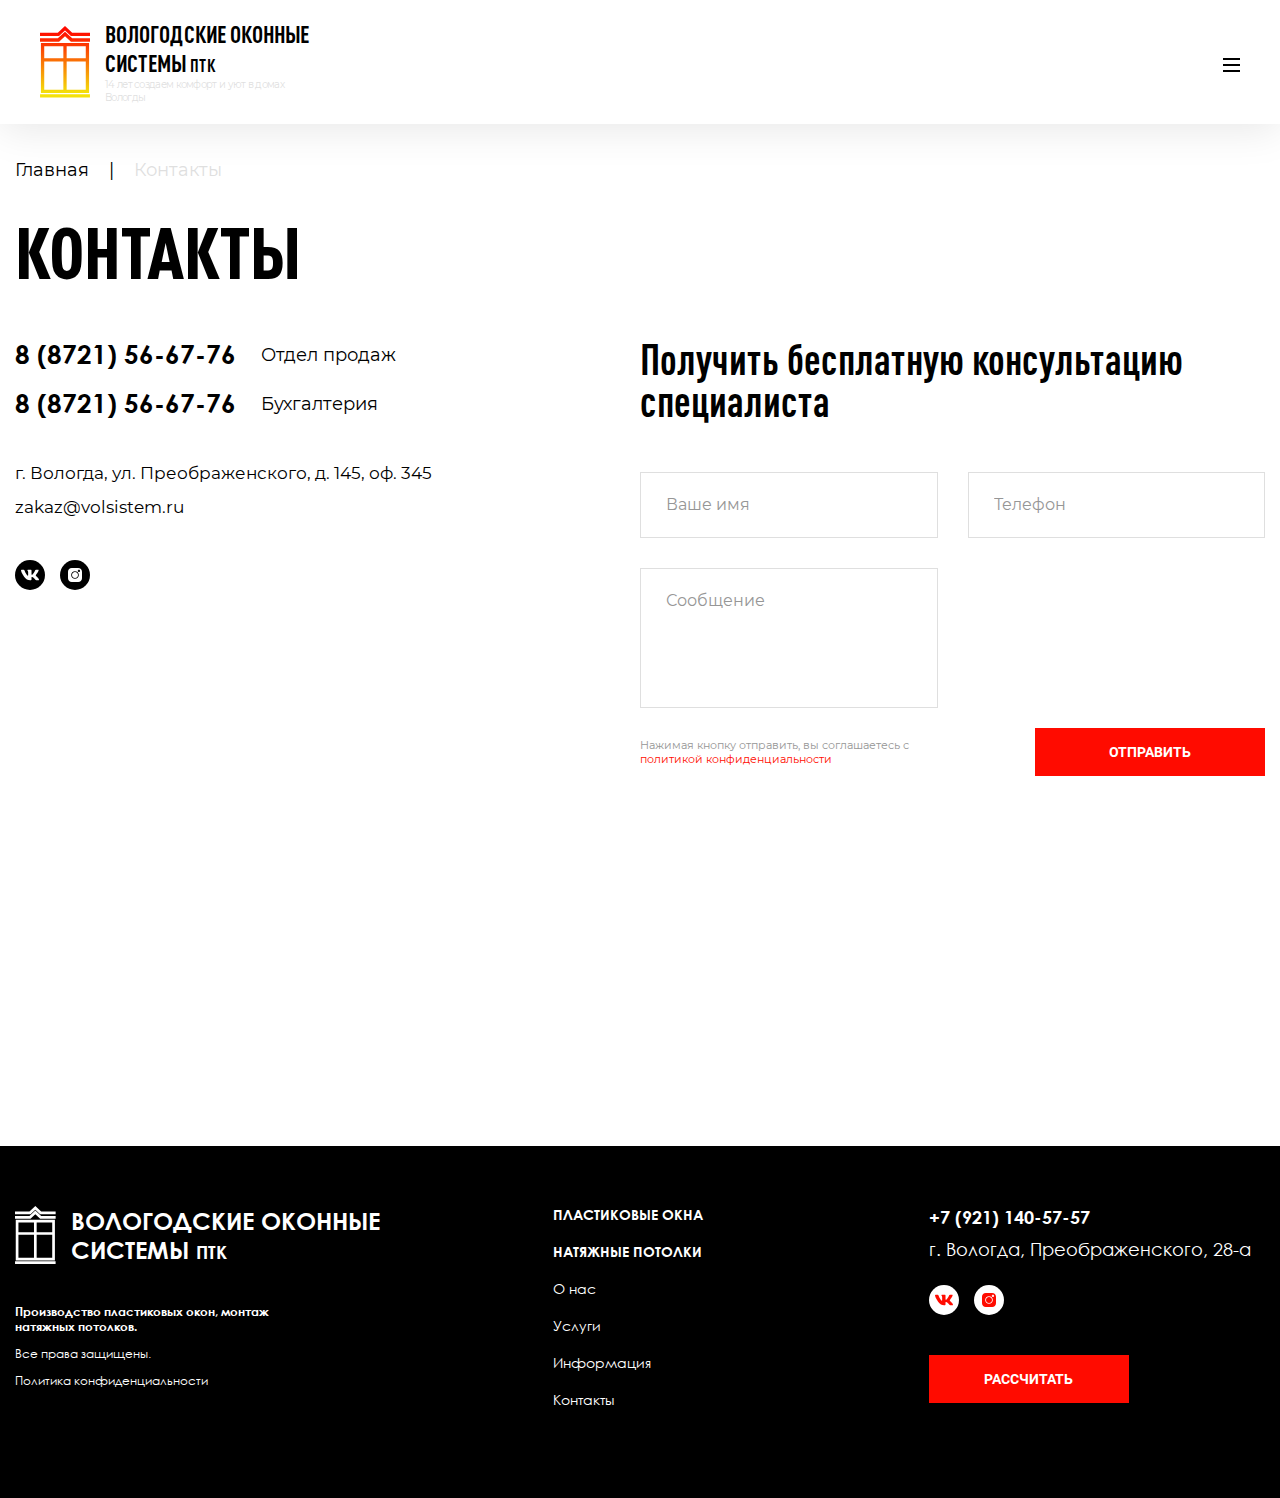
<file: contacts.html>
<!DOCTYPE html>
<html lang="en">
<head>
    <meta charset="UTF-8">
    <meta http-equiv="X-UA-Compatible" content="IE=edge">
    <meta name="viewport" content="width=device-width, initial-scale=1.0">
    <title>Document</title>

    <link rel="stylesheet" href="./css/swiper-bundle.min.css">
    <link rel="stylesheet" href="./css/alertify.min.css">
    <link rel="stylesheet" href="./css/jquery.fancybox.min.css">
    <link rel="stylesheet" href="./css/style.css">
</head>
<body>
    <div class="wrapper">
        <div class="content">
            <header class="header">
                <a href="/" class="logo header-logo">
                    <img src="./img/upload/logo.svg" alt="logo" class="logo-img">
                    <div class="logo-text">
                        <b>Вологодские оконные системы <span>птк</span></b>
                        <div>14 лет cоздаем комфорт и уют в домах Вологды</div>
                    </div>
                </a>
                <div class="header-menu">
                    <a href="#" class="header-menu__item header-menu__item_big">Пластиковые окна</a>
                    <a href="#" class="header-menu__item header-menu__item_big">Натяжные потолки</a>
                    <a href="#" class="header-menu__item">О нас</a>
                    <a href="#" class="header-menu__item">Услуги</a>
                    <a href="#" class="header-menu__item">Информация</a>
                    <a href="#" class="header-menu__item">Контакты</a>
                </div>
                <div class="socials header-socials">
                    <a href="#" class="socials-item header-socials__item" target="_blank">
                        <svg width="18" height="12" viewBox="0 0 18 12" xmlns="http://www.w3.org/2000/svg">
                            <path d="M14.9363 6.771C14.6453 6.4035 14.7285 6.24 14.9363 5.9115C14.94 5.90775 17.3423 2.58825 17.5898 1.4625L17.5913 1.46175C17.7143 1.0515 17.5913 0.75 16.9965 0.75H15.0285C14.5275 0.75 14.2965 1.00875 14.1728 1.29825C14.1728 1.29825 13.1708 3.69675 11.7533 5.2515C11.2958 5.70075 11.0843 5.84475 10.8345 5.84475C10.7115 5.84475 10.5203 5.70075 10.5203 5.2905V1.46175C10.5203 0.96975 10.38 0.75 9.96525 0.75H6.87075C6.5565 0.75 6.36975 0.9795 6.36975 1.19325C6.36975 1.65975 7.0785 1.767 7.152 3.0795V5.92725C7.152 6.55125 7.03875 6.666 6.7875 6.666C6.1185 6.666 4.49475 4.25775 3.5325 1.5015C3.33825 0.96675 3.1485 0.75075 2.64375 0.75075H0.675C0.11325 0.75075 0 1.0095 0 1.299C0 1.8105 0.669 4.35375 3.111 7.71375C4.7385 10.0073 7.0305 11.25 9.1155 11.25C10.3688 11.25 10.5218 10.974 10.5218 10.4993C10.5218 8.30775 10.4085 8.10075 11.0363 8.10075C11.3273 8.10075 11.8283 8.24475 12.9983 9.351C14.3355 10.6628 14.5553 11.25 15.3038 11.25H17.2718C17.8328 11.25 18.117 10.974 17.9535 10.4295C17.5793 9.28425 15.0503 6.9285 14.9363 6.771Z"/>
                        </svg>
                    </a>
                    <a href="#" class="socials-item header-socials__item" target="_blank">
                        <svg width="14" height="14" viewBox="0 0 14 14" xmlns="http://www.w3.org/2000/svg">
                            <path d="M10.2103 0H3.78967C1.70001 0 0 1.70001 0 3.78967V10.2104C0 12.3 1.70001 14 3.78967 14H10.2104C12.3 14 14 12.3 14 10.2104V3.78967C14 1.70001 12.3 0 10.2103 0V0ZM6.99999 10.828C4.88918 10.828 3.17198 9.11079 3.17198 6.99999C3.17198 4.88918 4.88918 3.17198 6.99999 3.17198C9.11079 3.17198 10.828 4.88918 10.828 6.99999C10.828 9.11079 9.11079 10.828 6.99999 10.828ZM10.9195 4.07475C10.2958 4.07475 9.7884 3.56739 9.7884 2.94361C9.7884 2.31984 10.2958 1.81237 10.9195 1.81237C11.5433 1.81237 12.0508 2.31984 12.0508 2.94361C12.0508 3.56739 11.5433 4.07475 10.9195 4.07475Z"/>
                            <path d="M7.00044 3.99268C5.3423 3.99268 3.99316 5.3417 3.99316 6.99995C3.99316 8.65809 5.3423 10.0072 7.00044 10.0072C8.65868 10.0072 10.0077 8.65809 10.0077 6.99995C10.0077 5.3417 8.65868 3.99268 7.00044 3.99268Z"/>
                            <path d="M10.9198 2.6333C10.7487 2.6333 10.6094 2.77258 10.6094 2.94369C10.6094 3.11481 10.7487 3.25409 10.9198 3.25409C11.091 3.25409 11.2303 3.11491 11.2303 2.94369C11.2303 2.77248 11.091 2.6333 10.9198 2.6333Z"/>
                        </svg>                          
                    </a>
                </div>
                <a href="tel:+7 (921) 140-57-57" class="header-phone">+7 (921) 140-57-57</a>
                <a href="#" class="btn header-btn">Рассчитать</a>
                <div class="header-burger">
                    <div></div>
                    <div></div>
                    <div></div>
                </div>
            </header>
            <section class="contacts">
                <div class="container container_small">
                    <div class="breadcrumbs">
                        <a href="/" class="breadcrumbs-item">Главная</a>
                        <div class="breadcrumbs-dec">|</div>
                        <span class="breadcrumbs-item inactive">Контакты</span>
                    </div>
                    <h1 class="h1 contacts-title">Контакты</h1>
                    <div class="contacts-grid">
                        <div class="contacts-main">
                            <div class="contacts-phone">
                                <a href="tel:8 (8721) 56-67-76" class="h3">8 (8721) 56-67-76</a>
                                <span>Отдел продаж</span>
                            </div>
                            <div class="contacts-phone">
                                <a href="tel:8 (8721) 56-67-76" class="h3">8 (8721) 56-67-76</a>
                                <span>Бухгалтерия</span>
                            </div>
                            <div class="text18 contacts-address">г. Вологда, ул. Преображенского, д. 145, оф. 345</div>
                            <a href="mailto:zakaz@volsistem.ru" class="text18 contacts-email">zakaz@volsistem.ru</a>
                            <div class="socials socials_black">
                                <a href="#" class="socials-item" target="_blank">
                                    <svg width="18" height="12" viewBox="0 0 18 12" xmlns="http://www.w3.org/2000/svg">
                                        <path d="M14.9363 6.771C14.6453 6.4035 14.7285 6.24 14.9363 5.9115C14.94 5.90775 17.3423 2.58825 17.5898 1.4625L17.5913 1.46175C17.7143 1.0515 17.5913 0.75 16.9965 0.75H15.0285C14.5275 0.75 14.2965 1.00875 14.1728 1.29825C14.1728 1.29825 13.1708 3.69675 11.7533 5.2515C11.2958 5.70075 11.0843 5.84475 10.8345 5.84475C10.7115 5.84475 10.5203 5.70075 10.5203 5.2905V1.46175C10.5203 0.96975 10.38 0.75 9.96525 0.75H6.87075C6.5565 0.75 6.36975 0.9795 6.36975 1.19325C6.36975 1.65975 7.0785 1.767 7.152 3.0795V5.92725C7.152 6.55125 7.03875 6.666 6.7875 6.666C6.1185 6.666 4.49475 4.25775 3.5325 1.5015C3.33825 0.96675 3.1485 0.75075 2.64375 0.75075H0.675C0.11325 0.75075 0 1.0095 0 1.299C0 1.8105 0.669 4.35375 3.111 7.71375C4.7385 10.0073 7.0305 11.25 9.1155 11.25C10.3688 11.25 10.5218 10.974 10.5218 10.4993C10.5218 8.30775 10.4085 8.10075 11.0363 8.10075C11.3273 8.10075 11.8283 8.24475 12.9983 9.351C14.3355 10.6628 14.5553 11.25 15.3038 11.25H17.2718C17.8328 11.25 18.117 10.974 17.9535 10.4295C17.5793 9.28425 15.0503 6.9285 14.9363 6.771Z"/>
                                    </svg>
                                </a>
                                <a href="#" class="socials-item" target="_blank">
                                    <svg width="14" height="14" viewBox="0 0 14 14" xmlns="http://www.w3.org/2000/svg">
                                        <path d="M10.2103 0H3.78967C1.70001 0 0 1.70001 0 3.78967V10.2104C0 12.3 1.70001 14 3.78967 14H10.2104C12.3 14 14 12.3 14 10.2104V3.78967C14 1.70001 12.3 0 10.2103 0V0ZM6.99999 10.828C4.88918 10.828 3.17198 9.11079 3.17198 6.99999C3.17198 4.88918 4.88918 3.17198 6.99999 3.17198C9.11079 3.17198 10.828 4.88918 10.828 6.99999C10.828 9.11079 9.11079 10.828 6.99999 10.828ZM10.9195 4.07475C10.2958 4.07475 9.7884 3.56739 9.7884 2.94361C9.7884 2.31984 10.2958 1.81237 10.9195 1.81237C11.5433 1.81237 12.0508 2.31984 12.0508 2.94361C12.0508 3.56739 11.5433 4.07475 10.9195 4.07475Z"/>
                                        <path d="M7.00044 3.99268C5.3423 3.99268 3.99316 5.3417 3.99316 6.99995C3.99316 8.65809 5.3423 10.0072 7.00044 10.0072C8.65868 10.0072 10.0077 8.65809 10.0077 6.99995C10.0077 5.3417 8.65868 3.99268 7.00044 3.99268Z"/>
                                        <path d="M10.9198 2.6333C10.7487 2.6333 10.6094 2.77258 10.6094 2.94369C10.6094 3.11481 10.7487 3.25409 10.9198 3.25409C11.091 3.25409 11.2303 3.11491 11.2303 2.94369C11.2303 2.77248 11.091 2.6333 10.9198 2.6333Z"/>
                                    </svg> 
                                </a>
                            </div>
                        </div>
                        <div class="contacts-form__wrapper">
                            <h2 class="h2 contacts-form__title">Получить бесплатную консультацию специалиста</h2>
                            <div class="contacts-form">
                                <input type="text" class="input2 text16 contacts-form__input" placeholder="Ваше имя">
                                <input type="tel" class="input2 text16 contacts-form__input" placeholder="Телефон">
                                <textarea class="input2 text16 contacts-form__textarea" placeholder="Сообщение"></textarea>
                            </div>
                            <div class="contacts-form__bottom">
                                <div class="contacts-form__policy">Нажимая кнопку отправить, вы соглашаетесь с <a href="#" class="policy">политикой конфиденциальности</a></div>
                                <input type="submit" class="btn contacts-form__submit" value="Отправить">
                            </div>
                        </div>
                    </div>
                </div>
                <div class="lines lines_grey">
                    <div class="container lines-container">
                        <div class="lines-line lines-line_center"></div>
                        <div class="lines-line lines-line_left"></div>
                        <div class="lines-line lines-line_right"></div>
                        <div class="lines-line lines-line_midleft"></div>
                        <div class="lines-line lines-line_midright"></div>
                    </div>
                </div>
            </section>
            <div class="map" id="map"></div>
        </div>
        <footer class="footer">
            <div class="container grid footer-container">
                <div class="footer-left">
                    <a href="/" class="logo footer-logo">
                        <img src="./img/upload/logo2.svg" alt="logo" class="logo-img">
                        <div class="logo-text">
                            <b>Вологодские оконные системы <span>птк</span></b>
                        </div>
                    </a>
                    <div class="footer-left__item"><b>Производство пластиковых окон, монтаж натяжных потолков.</b></div>
                    <div class="footer-left__item">Все права защищены.</div>
                    <div class="footer-left__item"><a href="#" class="policy">Политика конфиденциальности</a></div>
                </div>
                <div class="footer-menu">
                    <a href="#" class="footer-menu__item footer-menu__item_big">Пластиковые окна</a>
                    <a href="#" class="footer-menu__item footer-menu__item_big">Натяжные потолки</a>
                    <a href="#" class="footer-menu__item">О нас</a>
                    <a href="#" class="footer-menu__item">Услуги</a>
                    <a href="#" class="footer-menu__item">Информация</a>
                    <a href="#" class="footer-menu__item">Контакты</a>
                </div>
                <div class="footer-contacts">
                    <a href="tel:+7 (921) 140-57-57" class="footer-phone">+7 (921) 140-57-57</a>
                    <div class="footer-address">г. Вологда, Преображенского, 28-а</div>
                    <div class="socials socials_white footer-socials">
                        <a href="#" class="socials-item footer-socials__item" target="_blank">
                            <svg width="18" height="12" viewBox="0 0 18 12" xmlns="http://www.w3.org/2000/svg">
                                <path d="M14.9363 6.771C14.6453 6.4035 14.7285 6.24 14.9363 5.9115C14.94 5.90775 17.3423 2.58825 17.5898 1.4625L17.5913 1.46175C17.7143 1.0515 17.5913 0.75 16.9965 0.75H15.0285C14.5275 0.75 14.2965 1.00875 14.1728 1.29825C14.1728 1.29825 13.1708 3.69675 11.7533 5.2515C11.2958 5.70075 11.0843 5.84475 10.8345 5.84475C10.7115 5.84475 10.5203 5.70075 10.5203 5.2905V1.46175C10.5203 0.96975 10.38 0.75 9.96525 0.75H6.87075C6.5565 0.75 6.36975 0.9795 6.36975 1.19325C6.36975 1.65975 7.0785 1.767 7.152 3.0795V5.92725C7.152 6.55125 7.03875 6.666 6.7875 6.666C6.1185 6.666 4.49475 4.25775 3.5325 1.5015C3.33825 0.96675 3.1485 0.75075 2.64375 0.75075H0.675C0.11325 0.75075 0 1.0095 0 1.299C0 1.8105 0.669 4.35375 3.111 7.71375C4.7385 10.0073 7.0305 11.25 9.1155 11.25C10.3688 11.25 10.5218 10.974 10.5218 10.4993C10.5218 8.30775 10.4085 8.10075 11.0363 8.10075C11.3273 8.10075 11.8283 8.24475 12.9983 9.351C14.3355 10.6628 14.5553 11.25 15.3038 11.25H17.2718C17.8328 11.25 18.117 10.974 17.9535 10.4295C17.5793 9.28425 15.0503 6.9285 14.9363 6.771Z"/>
                            </svg>
                        </a>
                        <a href="#" class="socials-item footer-socials__item" target="_blank">
                            <svg width="14" height="14" viewBox="0 0 14 14" xmlns="http://www.w3.org/2000/svg">
                                <path d="M10.2103 0H3.78967C1.70001 0 0 1.70001 0 3.78967V10.2104C0 12.3 1.70001 14 3.78967 14H10.2104C12.3 14 14 12.3 14 10.2104V3.78967C14 1.70001 12.3 0 10.2103 0V0ZM6.99999 10.828C4.88918 10.828 3.17198 9.11079 3.17198 6.99999C3.17198 4.88918 4.88918 3.17198 6.99999 3.17198C9.11079 3.17198 10.828 4.88918 10.828 6.99999C10.828 9.11079 9.11079 10.828 6.99999 10.828ZM10.9195 4.07475C10.2958 4.07475 9.7884 3.56739 9.7884 2.94361C9.7884 2.31984 10.2958 1.81237 10.9195 1.81237C11.5433 1.81237 12.0508 2.31984 12.0508 2.94361C12.0508 3.56739 11.5433 4.07475 10.9195 4.07475Z"/>
                                <path d="M7.00044 3.99268C5.3423 3.99268 3.99316 5.3417 3.99316 6.99995C3.99316 8.65809 5.3423 10.0072 7.00044 10.0072C8.65868 10.0072 10.0077 8.65809 10.0077 6.99995C10.0077 5.3417 8.65868 3.99268 7.00044 3.99268Z"/>
                                <path d="M10.9198 2.6333C10.7487 2.6333 10.6094 2.77258 10.6094 2.94369C10.6094 3.11481 10.7487 3.25409 10.9198 3.25409C11.091 3.25409 11.2303 3.11491 11.2303 2.94369C11.2303 2.77248 11.091 2.6333 10.9198 2.6333Z"/>
                            </svg> 
                        </a>
                    </div>
                    <a href="#" class="btn footer-btn">Рассчитать</a>
                </div>
            </div>
        </footer>
        <div class="menu">
            <div class="menu-top">
                <a href="/" class="logo menu-logo">
                    <img src="./img/upload/logo.svg" alt="logo" class="logo-img">
                    <div class="logo-text">
                        <b>Вологодские оконные системы <span>птк</span></b>
                    </div>
                </a>
                <img src="./img/general/close.svg" alt="close" class="menu-close">
            </div>
            <div class="menu-content">
                <a href="#" class="menu-link menu-link_big">Пластиковые окна</a>
                <a href="#" class="menu-link menu-link_big">Натяжные потолки</a>
                <a href="#" class="menu-link">О нас</a>
                <a href="#" class="menu-link">Услуги</a>
                <a href="#" class="menu-link">Информация</a>
                <a href="#" class="menu-link">Контакты</a>
            </div>
            <div class="menu-bottom">
                <div class="menu-contacts">
                    <a href="tel:88005553535" class="menu-phone">8 (800) 555-35-35</a>
                </div>
                <div class="socials menu-socials">
                    <a href="#" class="socials-item" target="_blank">
                        <svg width="18" height="12" viewBox="0 0 18 12" xmlns="http://www.w3.org/2000/svg">
                            <path d="M14.9363 6.771C14.6453 6.4035 14.7285 6.24 14.9363 5.9115C14.94 5.90775 17.3423 2.58825 17.5898 1.4625L17.5913 1.46175C17.7143 1.0515 17.5913 0.75 16.9965 0.75H15.0285C14.5275 0.75 14.2965 1.00875 14.1728 1.29825C14.1728 1.29825 13.1708 3.69675 11.7533 5.2515C11.2958 5.70075 11.0843 5.84475 10.8345 5.84475C10.7115 5.84475 10.5203 5.70075 10.5203 5.2905V1.46175C10.5203 0.96975 10.38 0.75 9.96525 0.75H6.87075C6.5565 0.75 6.36975 0.9795 6.36975 1.19325C6.36975 1.65975 7.0785 1.767 7.152 3.0795V5.92725C7.152 6.55125 7.03875 6.666 6.7875 6.666C6.1185 6.666 4.49475 4.25775 3.5325 1.5015C3.33825 0.96675 3.1485 0.75075 2.64375 0.75075H0.675C0.11325 0.75075 0 1.0095 0 1.299C0 1.8105 0.669 4.35375 3.111 7.71375C4.7385 10.0073 7.0305 11.25 9.1155 11.25C10.3688 11.25 10.5218 10.974 10.5218 10.4993C10.5218 8.30775 10.4085 8.10075 11.0363 8.10075C11.3273 8.10075 11.8283 8.24475 12.9983 9.351C14.3355 10.6628 14.5553 11.25 15.3038 11.25H17.2718C17.8328 11.25 18.117 10.974 17.9535 10.4295C17.5793 9.28425 15.0503 6.9285 14.9363 6.771Z"/>
                        </svg>
                    </a>
                    <a href="#" class="socials-item" target="_blank">
                        <svg width="14" height="14" viewBox="0 0 14 14" xmlns="http://www.w3.org/2000/svg">
                            <path d="M10.2103 0H3.78967C1.70001 0 0 1.70001 0 3.78967V10.2104C0 12.3 1.70001 14 3.78967 14H10.2104C12.3 14 14 12.3 14 10.2104V3.78967C14 1.70001 12.3 0 10.2103 0V0ZM6.99999 10.828C4.88918 10.828 3.17198 9.11079 3.17198 6.99999C3.17198 4.88918 4.88918 3.17198 6.99999 3.17198C9.11079 3.17198 10.828 4.88918 10.828 6.99999C10.828 9.11079 9.11079 10.828 6.99999 10.828ZM10.9195 4.07475C10.2958 4.07475 9.7884 3.56739 9.7884 2.94361C9.7884 2.31984 10.2958 1.81237 10.9195 1.81237C11.5433 1.81237 12.0508 2.31984 12.0508 2.94361C12.0508 3.56739 11.5433 4.07475 10.9195 4.07475Z"/>
                            <path d="M7.00044 3.99268C5.3423 3.99268 3.99316 5.3417 3.99316 6.99995C3.99316 8.65809 5.3423 10.0072 7.00044 10.0072C8.65868 10.0072 10.0077 8.65809 10.0077 6.99995C10.0077 5.3417 8.65868 3.99268 7.00044 3.99268Z"/>
                            <path d="M10.9198 2.6333C10.7487 2.6333 10.6094 2.77258 10.6094 2.94369C10.6094 3.11481 10.7487 3.25409 10.9198 3.25409C11.091 3.25409 11.2303 3.11491 11.2303 2.94369C11.2303 2.77248 11.091 2.6333 10.9198 2.6333Z"/>
                        </svg>                          
                    </a>
                </div>
            </div>
        </div>
    </div>
    <script src="https://api-maps.yandex.ru/2.1/?lang=ru_RU" type="text/javascript"></script>
    <script src="./js/jquery-3.5.1.min.js"></script>
    <script src="./js/alertify.min.js"></script>
    <script src="./js/jquery.fancybox.min.js"></script>
    <script src="./js/jquery.maskedinput.js"></script>
    <script src="./js/swiper-bundle.min.js"></script>
    <script src="./js/main.js"></script>
</body>
</html>
</file>
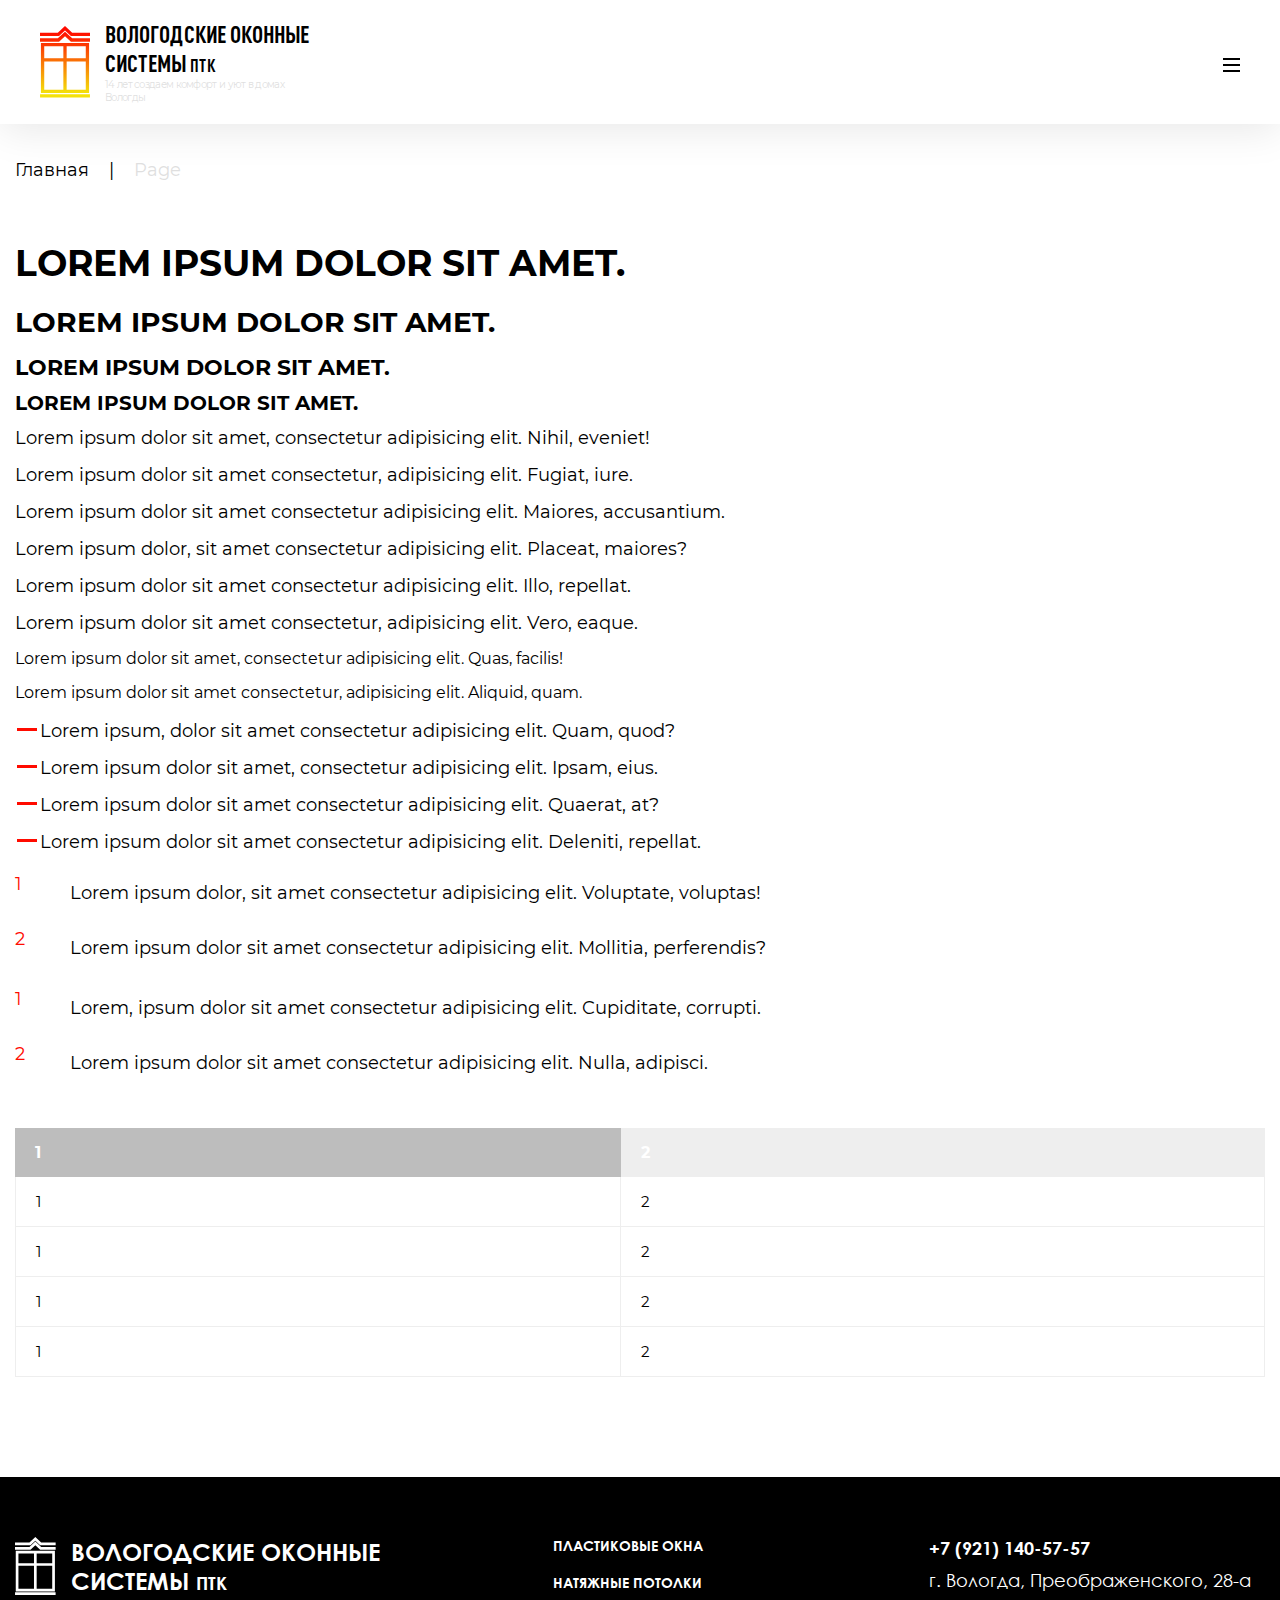
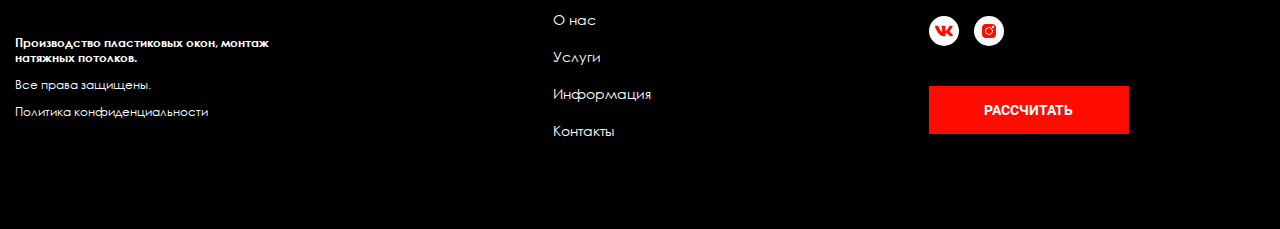
<file: page.html>
<!DOCTYPE html>
<html lang="en">
<head>
    <meta charset="UTF-8">
    <meta http-equiv="X-UA-Compatible" content="IE=edge">
    <meta name="viewport" content="width=device-width, initial-scale=1.0">
    <title>Document</title>

    <link rel="stylesheet" href="./css/swiper-bundle.min.css">
    <link rel="stylesheet" href="./css/alertify.min.css">
    <link rel="stylesheet" href="./css/jquery.fancybox.min.css">
    <link rel="stylesheet" href="./css/jquery.range.css">
    <link rel="stylesheet" href="./css/style.css">
</head>
<body>
    <div class="wrapper">
        <div class="content">
            <header class="header">
                <a href="/" class="logo header-logo">
                    <img src="./img/upload/logo.svg" alt="logo" class="logo-img">
                    <div class="logo-text">
                        <b>Вологодские оконные системы <span>птк</span></b>
                        <div>14 лет cоздаем комфорт и уют в домах Вологды</div>
                    </div>
                </a>
                <div class="header-menu">
                    <a href="#" class="header-menu__item header-menu__item_big">Пластиковые окна</a>
                    <a href="#" class="header-menu__item header-menu__item_big">Натяжные потолки</a>
                    <a href="#" class="header-menu__item">О нас</a>
                    <a href="#" class="header-menu__item">Услуги</a>
                    <a href="#" class="header-menu__item">Информация</a>
                    <a href="#" class="header-menu__item">Контакты</a>
                </div>
                <div class="socials header-socials">
                    <a href="#" class="socials-item header-socials__item" target="_blank">
                        <svg width="18" height="12" viewBox="0 0 18 12" xmlns="http://www.w3.org/2000/svg">
                            <path d="M14.9363 6.771C14.6453 6.4035 14.7285 6.24 14.9363 5.9115C14.94 5.90775 17.3423 2.58825 17.5898 1.4625L17.5913 1.46175C17.7143 1.0515 17.5913 0.75 16.9965 0.75H15.0285C14.5275 0.75 14.2965 1.00875 14.1728 1.29825C14.1728 1.29825 13.1708 3.69675 11.7533 5.2515C11.2958 5.70075 11.0843 5.84475 10.8345 5.84475C10.7115 5.84475 10.5203 5.70075 10.5203 5.2905V1.46175C10.5203 0.96975 10.38 0.75 9.96525 0.75H6.87075C6.5565 0.75 6.36975 0.9795 6.36975 1.19325C6.36975 1.65975 7.0785 1.767 7.152 3.0795V5.92725C7.152 6.55125 7.03875 6.666 6.7875 6.666C6.1185 6.666 4.49475 4.25775 3.5325 1.5015C3.33825 0.96675 3.1485 0.75075 2.64375 0.75075H0.675C0.11325 0.75075 0 1.0095 0 1.299C0 1.8105 0.669 4.35375 3.111 7.71375C4.7385 10.0073 7.0305 11.25 9.1155 11.25C10.3688 11.25 10.5218 10.974 10.5218 10.4993C10.5218 8.30775 10.4085 8.10075 11.0363 8.10075C11.3273 8.10075 11.8283 8.24475 12.9983 9.351C14.3355 10.6628 14.5553 11.25 15.3038 11.25H17.2718C17.8328 11.25 18.117 10.974 17.9535 10.4295C17.5793 9.28425 15.0503 6.9285 14.9363 6.771Z"/>
                        </svg>
                    </a>
                    <a href="#" class="socials-item header-socials__item" target="_blank">
                        <svg width="14" height="14" viewBox="0 0 14 14" xmlns="http://www.w3.org/2000/svg">
                            <path d="M10.2103 0H3.78967C1.70001 0 0 1.70001 0 3.78967V10.2104C0 12.3 1.70001 14 3.78967 14H10.2104C12.3 14 14 12.3 14 10.2104V3.78967C14 1.70001 12.3 0 10.2103 0V0ZM6.99999 10.828C4.88918 10.828 3.17198 9.11079 3.17198 6.99999C3.17198 4.88918 4.88918 3.17198 6.99999 3.17198C9.11079 3.17198 10.828 4.88918 10.828 6.99999C10.828 9.11079 9.11079 10.828 6.99999 10.828ZM10.9195 4.07475C10.2958 4.07475 9.7884 3.56739 9.7884 2.94361C9.7884 2.31984 10.2958 1.81237 10.9195 1.81237C11.5433 1.81237 12.0508 2.31984 12.0508 2.94361C12.0508 3.56739 11.5433 4.07475 10.9195 4.07475Z"/>
                            <path d="M7.00044 3.99268C5.3423 3.99268 3.99316 5.3417 3.99316 6.99995C3.99316 8.65809 5.3423 10.0072 7.00044 10.0072C8.65868 10.0072 10.0077 8.65809 10.0077 6.99995C10.0077 5.3417 8.65868 3.99268 7.00044 3.99268Z"/>
                            <path d="M10.9198 2.6333C10.7487 2.6333 10.6094 2.77258 10.6094 2.94369C10.6094 3.11481 10.7487 3.25409 10.9198 3.25409C11.091 3.25409 11.2303 3.11491 11.2303 2.94369C11.2303 2.77248 11.091 2.6333 10.9198 2.6333Z"/>
                        </svg>                          
                    </a>
                </div>
                <a href="tel:+7 (921) 140-57-57" class="header-phone">+7 (921) 140-57-57</a>
                <a href="#" class="btn header-btn">Рассчитать</a>
                <div class="header-burger">
                    <div></div>
                    <div></div>
                    <div></div>
                </div>
            </header>
            <div class="page">
                <div class="container type-container">
                    <div class="breadcrumbs">
                        <a href="/" class="breadcrumbs-item">Главная</a>
                        <div class="breadcrumbs-dec">|</div>
                        <span class="breadcrumbs-item inactive">Page</span>
                    </div>
                    <div class="type">
                        <h1>Lorem ipsum dolor sit amet.</h1>
                        <h2>Lorem ipsum dolor sit amet.</h2>
                        <h3>Lorem ipsum dolor sit amet.</h3>
                        <h4>Lorem ipsum dolor sit amet.</h4>
                        <p class="large">Lorem ipsum dolor sit amet, consectetur adipisicing elit. Nihil, eveniet!</p>
                        <p class="large b">Lorem ipsum dolor sit amet consectetur, adipisicing elit. Fugiat, iure.</p>
                        <p class="big">Lorem ipsum dolor sit amet consectetur adipisicing elit. Maiores, accusantium.</p>
                        <p class="big b">Lorem ipsum dolor, sit amet consectetur adipisicing elit. Placeat, maiores?</p>
                        <p class="medium">Lorem ipsum dolor sit amet consectetur adipisicing elit. Illo, repellat.</p>
                        <p class="medium b">Lorem ipsum dolor sit amet consectetur, adipisicing elit. Vero, eaque.</p>
                        <p class="small">Lorem ipsum dolor sit amet, consectetur adipisicing elit. Quas, facilis!</p>
                        <p class="small b">Lorem ipsum dolor sit amet consectetur, adipisicing elit. Aliquid, quam.</p>
                        <ul>
                            <li>Lorem ipsum, dolor sit amet consectetur adipisicing elit. Quam, quod?</li>
                            <li>Lorem ipsum dolor sit amet, consectetur adipisicing elit. Ipsam, eius.</li>
                        </ul>
                        <ul class="b">
                            <li>Lorem ipsum dolor sit amet consectetur adipisicing elit. Quaerat, at?</li>
                            <li>Lorem ipsum dolor sit amet consectetur adipisicing elit. Deleniti, repellat.</li>
                        </ul>
                        <ol>
                            <li>Lorem ipsum dolor, sit amet consectetur adipisicing elit. Voluptate, voluptas!</li>
                            <li>Lorem ipsum dolor sit amet consectetur adipisicing elit. Mollitia, perferendis?</li>
                        </ol>
                        <ol class="b">
                            <li>Lorem, ipsum dolor sit amet consectetur adipisicing elit. Cupiditate, corrupti.</li>
                            <li>Lorem ipsum dolor sit amet consectetur adipisicing elit. Nulla, adipisci.</li>
                        </ol>
                        <div class="table">
                            <table>
                                <thead>
                                    <tr>
                                        <th>1</th>
                                        <th>2</th>
                                    </tr>
                                </thead>
                                <tbody>
                                    <tr>
                                        <td>1</td>
                                        <td>2</td>
                                    </tr>
                                    <tr>
                                        <td>1</td>
                                        <td>2</td>
                                    </tr>
                                    <tr>
                                        <td>1</td>
                                        <td>2</td>
                                    </tr>
                                    <tr>
                                        <td>1</td>
                                        <td>2</td>
                                    </tr>
                                </tbody>
                            </table>
                        </div>
                    </div>
                </div>
            </div>
        </div>
        <footer class="footer">
            <div class="container grid footer-container">
                <div class="footer-left">
                    <a href="/" class="logo footer-logo">
                        <img src="./img/upload/logo2.svg" alt="logo" class="logo-img">
                        <div class="logo-text">
                            <b>Вологодские оконные системы <span>птк</span></b>
                        </div>
                    </a>
                    <div class="footer-left__item"><b>Производство пластиковых окон, монтаж натяжных потолков.</b></div>
                    <div class="footer-left__item">Все права защищены.</div>
                    <div class="footer-left__item"><a href="#" class="policy">Политика конфиденциальности</a></div>
                </div>
                <div class="footer-menu">
                    <a href="#" class="footer-menu__item footer-menu__item_big">Пластиковые окна</a>
                    <a href="#" class="footer-menu__item footer-menu__item_big">Натяжные потолки</a>
                    <a href="#" class="footer-menu__item">О нас</a>
                    <a href="#" class="footer-menu__item">Услуги</a>
                    <a href="#" class="footer-menu__item">Информация</a>
                    <a href="#" class="footer-menu__item">Контакты</a>
                </div>
                <div class="footer-contacts">
                    <a href="tel:+7 (921) 140-57-57" class="footer-phone">+7 (921) 140-57-57</a>
                    <div class="footer-address">г. Вологда, Преображенского, 28-а</div>
                    <div class="socials socials_white footer-socials">
                        <a href="#" class="socials-item footer-socials__item" target="_blank">
                            <svg width="18" height="12" viewBox="0 0 18 12" xmlns="http://www.w3.org/2000/svg">
                                <path d="M14.9363 6.771C14.6453 6.4035 14.7285 6.24 14.9363 5.9115C14.94 5.90775 17.3423 2.58825 17.5898 1.4625L17.5913 1.46175C17.7143 1.0515 17.5913 0.75 16.9965 0.75H15.0285C14.5275 0.75 14.2965 1.00875 14.1728 1.29825C14.1728 1.29825 13.1708 3.69675 11.7533 5.2515C11.2958 5.70075 11.0843 5.84475 10.8345 5.84475C10.7115 5.84475 10.5203 5.70075 10.5203 5.2905V1.46175C10.5203 0.96975 10.38 0.75 9.96525 0.75H6.87075C6.5565 0.75 6.36975 0.9795 6.36975 1.19325C6.36975 1.65975 7.0785 1.767 7.152 3.0795V5.92725C7.152 6.55125 7.03875 6.666 6.7875 6.666C6.1185 6.666 4.49475 4.25775 3.5325 1.5015C3.33825 0.96675 3.1485 0.75075 2.64375 0.75075H0.675C0.11325 0.75075 0 1.0095 0 1.299C0 1.8105 0.669 4.35375 3.111 7.71375C4.7385 10.0073 7.0305 11.25 9.1155 11.25C10.3688 11.25 10.5218 10.974 10.5218 10.4993C10.5218 8.30775 10.4085 8.10075 11.0363 8.10075C11.3273 8.10075 11.8283 8.24475 12.9983 9.351C14.3355 10.6628 14.5553 11.25 15.3038 11.25H17.2718C17.8328 11.25 18.117 10.974 17.9535 10.4295C17.5793 9.28425 15.0503 6.9285 14.9363 6.771Z"/>
                            </svg>
                        </a>
                        <a href="#" class="socials-item footer-socials__item" target="_blank">
                            <svg width="14" height="14" viewBox="0 0 14 14" xmlns="http://www.w3.org/2000/svg">
                                <path d="M10.2103 0H3.78967C1.70001 0 0 1.70001 0 3.78967V10.2104C0 12.3 1.70001 14 3.78967 14H10.2104C12.3 14 14 12.3 14 10.2104V3.78967C14 1.70001 12.3 0 10.2103 0V0ZM6.99999 10.828C4.88918 10.828 3.17198 9.11079 3.17198 6.99999C3.17198 4.88918 4.88918 3.17198 6.99999 3.17198C9.11079 3.17198 10.828 4.88918 10.828 6.99999C10.828 9.11079 9.11079 10.828 6.99999 10.828ZM10.9195 4.07475C10.2958 4.07475 9.7884 3.56739 9.7884 2.94361C9.7884 2.31984 10.2958 1.81237 10.9195 1.81237C11.5433 1.81237 12.0508 2.31984 12.0508 2.94361C12.0508 3.56739 11.5433 4.07475 10.9195 4.07475Z"/>
                                <path d="M7.00044 3.99268C5.3423 3.99268 3.99316 5.3417 3.99316 6.99995C3.99316 8.65809 5.3423 10.0072 7.00044 10.0072C8.65868 10.0072 10.0077 8.65809 10.0077 6.99995C10.0077 5.3417 8.65868 3.99268 7.00044 3.99268Z"/>
                                <path d="M10.9198 2.6333C10.7487 2.6333 10.6094 2.77258 10.6094 2.94369C10.6094 3.11481 10.7487 3.25409 10.9198 3.25409C11.091 3.25409 11.2303 3.11491 11.2303 2.94369C11.2303 2.77248 11.091 2.6333 10.9198 2.6333Z"/>
                            </svg> 
                        </a>
                    </div>
                    <a href="#" class="btn footer-btn">Рассчитать</a>
                </div>
            </div>
        </footer>
        <div class="menu">
            <div class="menu-top">
                <a href="/" class="logo menu-logo">
                    <img src="./img/upload/logo.svg" alt="logo" class="logo-img">
                    <div class="logo-text">
                        <b>Вологодские оконные системы <span>птк</span></b>
                    </div>
                </a>
                <img src="./img/general/close.svg" alt="close" class="menu-close">
            </div>
            <div class="menu-content">
                <a href="#" class="menu-link menu-link_big">Пластиковые окна</a>
                <a href="#" class="menu-link menu-link_big">Натяжные потолки</a>
                <a href="#" class="menu-link">О нас</a>
                <a href="#" class="menu-link">Услуги</a>
                <a href="#" class="menu-link">Информация</a>
                <a href="#" class="menu-link">Контакты</a>
            </div>
            <div class="menu-bottom">
                <div class="menu-contacts">
                    <a href="tel:88005553535" class="menu-phone">8 (800) 555-35-35</a>
                </div>
                <div class="socials menu-socials">
                    <a href="#" class="socials-item" target="_blank">
                        <svg width="18" height="12" viewBox="0 0 18 12" xmlns="http://www.w3.org/2000/svg">
                            <path d="M14.9363 6.771C14.6453 6.4035 14.7285 6.24 14.9363 5.9115C14.94 5.90775 17.3423 2.58825 17.5898 1.4625L17.5913 1.46175C17.7143 1.0515 17.5913 0.75 16.9965 0.75H15.0285C14.5275 0.75 14.2965 1.00875 14.1728 1.29825C14.1728 1.29825 13.1708 3.69675 11.7533 5.2515C11.2958 5.70075 11.0843 5.84475 10.8345 5.84475C10.7115 5.84475 10.5203 5.70075 10.5203 5.2905V1.46175C10.5203 0.96975 10.38 0.75 9.96525 0.75H6.87075C6.5565 0.75 6.36975 0.9795 6.36975 1.19325C6.36975 1.65975 7.0785 1.767 7.152 3.0795V5.92725C7.152 6.55125 7.03875 6.666 6.7875 6.666C6.1185 6.666 4.49475 4.25775 3.5325 1.5015C3.33825 0.96675 3.1485 0.75075 2.64375 0.75075H0.675C0.11325 0.75075 0 1.0095 0 1.299C0 1.8105 0.669 4.35375 3.111 7.71375C4.7385 10.0073 7.0305 11.25 9.1155 11.25C10.3688 11.25 10.5218 10.974 10.5218 10.4993C10.5218 8.30775 10.4085 8.10075 11.0363 8.10075C11.3273 8.10075 11.8283 8.24475 12.9983 9.351C14.3355 10.6628 14.5553 11.25 15.3038 11.25H17.2718C17.8328 11.25 18.117 10.974 17.9535 10.4295C17.5793 9.28425 15.0503 6.9285 14.9363 6.771Z"/>
                        </svg>
                    </a>
                    <a href="#" class="socials-item" target="_blank">
                        <svg width="14" height="14" viewBox="0 0 14 14" xmlns="http://www.w3.org/2000/svg">
                            <path d="M10.2103 0H3.78967C1.70001 0 0 1.70001 0 3.78967V10.2104C0 12.3 1.70001 14 3.78967 14H10.2104C12.3 14 14 12.3 14 10.2104V3.78967C14 1.70001 12.3 0 10.2103 0V0ZM6.99999 10.828C4.88918 10.828 3.17198 9.11079 3.17198 6.99999C3.17198 4.88918 4.88918 3.17198 6.99999 3.17198C9.11079 3.17198 10.828 4.88918 10.828 6.99999C10.828 9.11079 9.11079 10.828 6.99999 10.828ZM10.9195 4.07475C10.2958 4.07475 9.7884 3.56739 9.7884 2.94361C9.7884 2.31984 10.2958 1.81237 10.9195 1.81237C11.5433 1.81237 12.0508 2.31984 12.0508 2.94361C12.0508 3.56739 11.5433 4.07475 10.9195 4.07475Z"/>
                            <path d="M7.00044 3.99268C5.3423 3.99268 3.99316 5.3417 3.99316 6.99995C3.99316 8.65809 5.3423 10.0072 7.00044 10.0072C8.65868 10.0072 10.0077 8.65809 10.0077 6.99995C10.0077 5.3417 8.65868 3.99268 7.00044 3.99268Z"/>
                            <path d="M10.9198 2.6333C10.7487 2.6333 10.6094 2.77258 10.6094 2.94369C10.6094 3.11481 10.7487 3.25409 10.9198 3.25409C11.091 3.25409 11.2303 3.11491 11.2303 2.94369C11.2303 2.77248 11.091 2.6333 10.9198 2.6333Z"/>
                        </svg>                          
                    </a>
                </div>
            </div>
        </div>
    </div>
    <script src="./js/jquery-3.5.1.min.js"></script>
    <script src="./js/jquery.range.js"></script>
    <script src="./js/alertify.min.js"></script>
    <script src="./js/jquery.fancybox.min.js"></script>
    <script src="./js/jquery.maskedinput.js"></script>
    <script src="./js/swiper-bundle.min.js"></script>
    <script src="./js/main.js"></script>
</body>
</html>
</file>
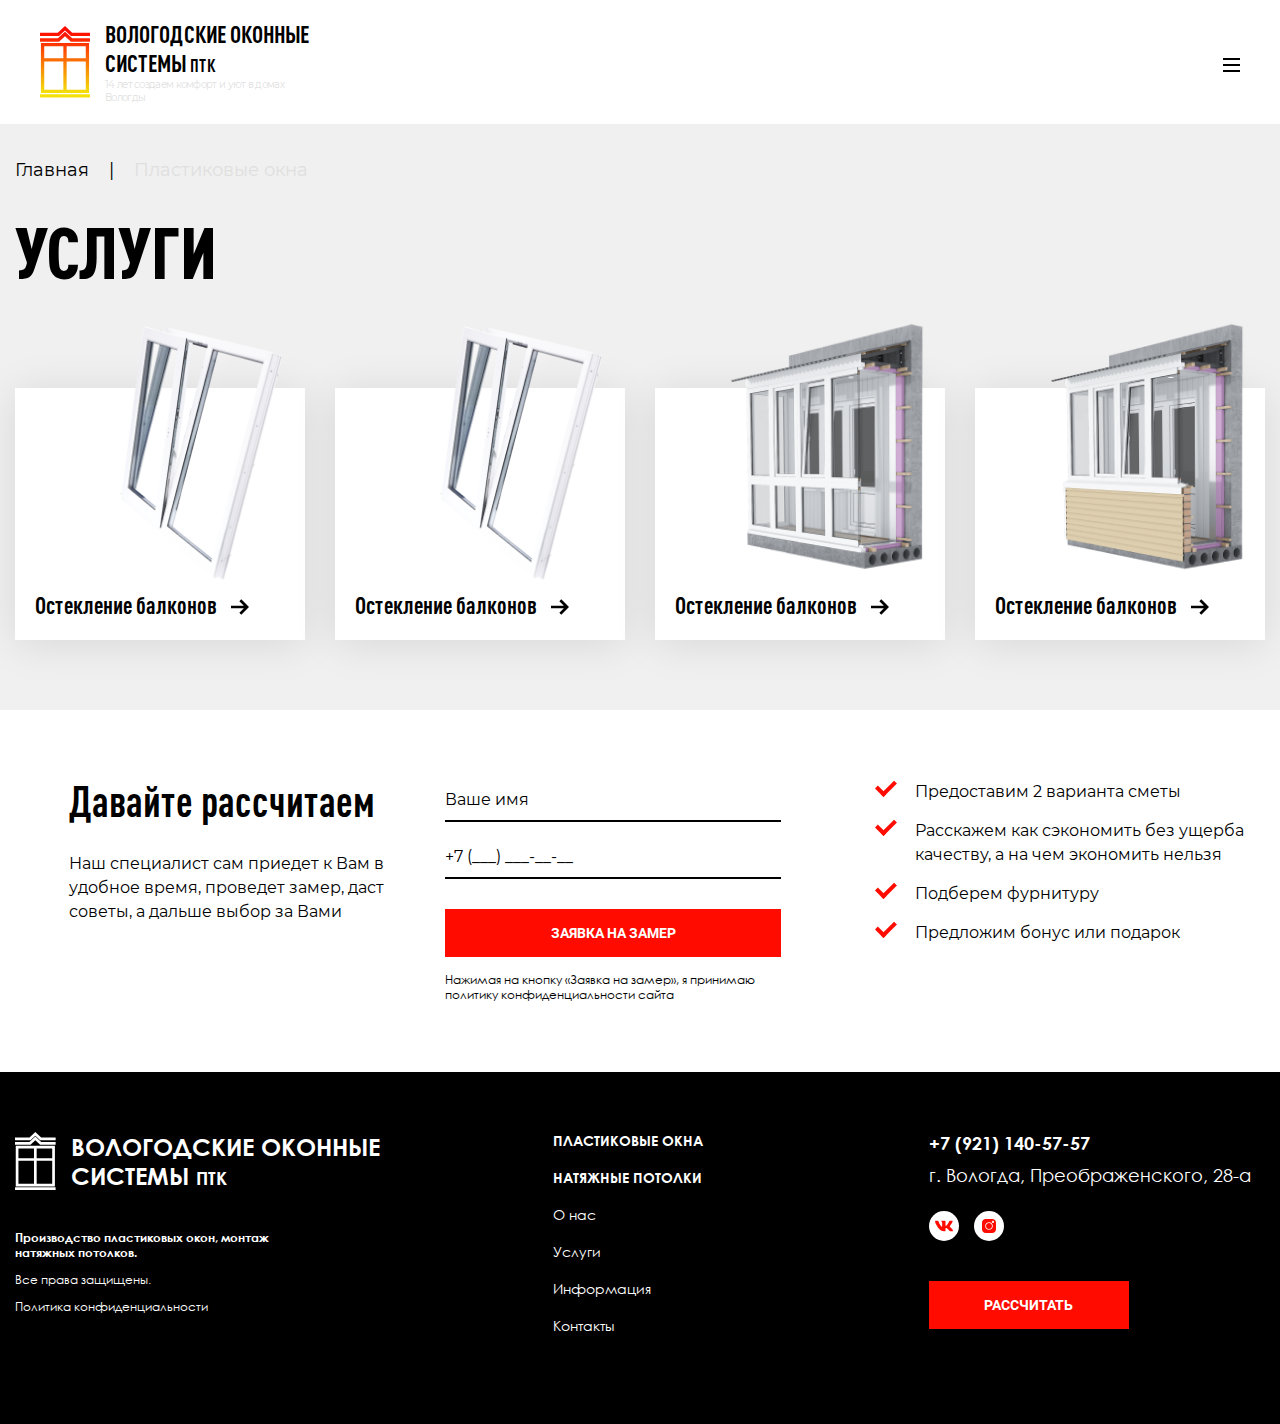
<file: services.html>
<!DOCTYPE html>
<html lang="en">
<head>
    <meta charset="UTF-8">
    <meta http-equiv="X-UA-Compatible" content="IE=edge">
    <meta name="viewport" content="width=device-width, initial-scale=1.0">
    <title>Document</title>

    <link rel="stylesheet" href="./css/swiper-bundle.min.css">
    <link rel="stylesheet" href="./css/alertify.min.css">
    <link rel="stylesheet" href="./css/jquery.fancybox.min.css">
    <link rel="stylesheet" href="./css/style.css">
</head>
<body>
    <div class="wrapper">
        <div class="content">
            <header class="header">
                <a href="/" class="logo header-logo">
                    <img src="./img/upload/logo.svg" alt="logo" class="logo-img">
                    <div class="logo-text">
                        <b>Вологодские оконные системы <span>птк</span></b>
                        <div>14 лет cоздаем комфорт и уют в домах Вологды</div>
                    </div>
                </a>
                <div class="header-menu">
                    <a href="#" class="header-menu__item header-menu__item_big">Пластиковые окна</a>
                    <a href="#" class="header-menu__item header-menu__item_big">Натяжные потолки</a>
                    <a href="#" class="header-menu__item">О нас</a>
                    <a href="#" class="header-menu__item">Услуги</a>
                    <a href="#" class="header-menu__item">Информация</a>
                    <a href="#" class="header-menu__item">Контакты</a>
                </div>
                <div class="socials header-socials">
                    <a href="#" class="socials-item header-socials__item" target="_blank">
                        <svg width="18" height="12" viewBox="0 0 18 12" xmlns="http://www.w3.org/2000/svg">
                            <path d="M14.9363 6.771C14.6453 6.4035 14.7285 6.24 14.9363 5.9115C14.94 5.90775 17.3423 2.58825 17.5898 1.4625L17.5913 1.46175C17.7143 1.0515 17.5913 0.75 16.9965 0.75H15.0285C14.5275 0.75 14.2965 1.00875 14.1728 1.29825C14.1728 1.29825 13.1708 3.69675 11.7533 5.2515C11.2958 5.70075 11.0843 5.84475 10.8345 5.84475C10.7115 5.84475 10.5203 5.70075 10.5203 5.2905V1.46175C10.5203 0.96975 10.38 0.75 9.96525 0.75H6.87075C6.5565 0.75 6.36975 0.9795 6.36975 1.19325C6.36975 1.65975 7.0785 1.767 7.152 3.0795V5.92725C7.152 6.55125 7.03875 6.666 6.7875 6.666C6.1185 6.666 4.49475 4.25775 3.5325 1.5015C3.33825 0.96675 3.1485 0.75075 2.64375 0.75075H0.675C0.11325 0.75075 0 1.0095 0 1.299C0 1.8105 0.669 4.35375 3.111 7.71375C4.7385 10.0073 7.0305 11.25 9.1155 11.25C10.3688 11.25 10.5218 10.974 10.5218 10.4993C10.5218 8.30775 10.4085 8.10075 11.0363 8.10075C11.3273 8.10075 11.8283 8.24475 12.9983 9.351C14.3355 10.6628 14.5553 11.25 15.3038 11.25H17.2718C17.8328 11.25 18.117 10.974 17.9535 10.4295C17.5793 9.28425 15.0503 6.9285 14.9363 6.771Z"/>
                        </svg>
                    </a>
                    <a href="#" class="socials-item header-socials__item" target="_blank">
                        <svg width="14" height="14" viewBox="0 0 14 14" xmlns="http://www.w3.org/2000/svg">
                            <path d="M10.2103 0H3.78967C1.70001 0 0 1.70001 0 3.78967V10.2104C0 12.3 1.70001 14 3.78967 14H10.2104C12.3 14 14 12.3 14 10.2104V3.78967C14 1.70001 12.3 0 10.2103 0V0ZM6.99999 10.828C4.88918 10.828 3.17198 9.11079 3.17198 6.99999C3.17198 4.88918 4.88918 3.17198 6.99999 3.17198C9.11079 3.17198 10.828 4.88918 10.828 6.99999C10.828 9.11079 9.11079 10.828 6.99999 10.828ZM10.9195 4.07475C10.2958 4.07475 9.7884 3.56739 9.7884 2.94361C9.7884 2.31984 10.2958 1.81237 10.9195 1.81237C11.5433 1.81237 12.0508 2.31984 12.0508 2.94361C12.0508 3.56739 11.5433 4.07475 10.9195 4.07475Z"/>
                            <path d="M7.00044 3.99268C5.3423 3.99268 3.99316 5.3417 3.99316 6.99995C3.99316 8.65809 5.3423 10.0072 7.00044 10.0072C8.65868 10.0072 10.0077 8.65809 10.0077 6.99995C10.0077 5.3417 8.65868 3.99268 7.00044 3.99268Z"/>
                            <path d="M10.9198 2.6333C10.7487 2.6333 10.6094 2.77258 10.6094 2.94369C10.6094 3.11481 10.7487 3.25409 10.9198 3.25409C11.091 3.25409 11.2303 3.11491 11.2303 2.94369C11.2303 2.77248 11.091 2.6333 10.9198 2.6333Z"/>
                        </svg>                          
                    </a>
                </div>
                <a href="tel:+7 (921) 140-57-57" class="header-phone">+7 (921) 140-57-57</a>
                <a href="#" class="btn header-btn">Рассчитать</a>
                <div class="header-burger">
                    <div></div>
                    <div></div>
                    <div></div>
                </div>
            </header>
            <section class="services-page">
                <div class="container container_small">
                    <div class="breadcrumbs">
                        <a href="/" class="breadcrumbs-item">Главная</a>
                        <div class="breadcrumbs-dec">|</div>
                        <span class="breadcrumbs-item inactive">Пластиковые окна</span>
                    </div>
                    <h1 class="h1 services-page__title">Услуги</h1>
                </div>
                <div class="container">
                    <div class="services-list services-page__list">
                        <a href="#" class="services-item">
                            <img src="img/upload/2.png" alt="services-img" class="services-item__img"></img>
                            <div class="services-item__text">
                                <h2>Остекление балконов</h2>
                                <svg width="18" height="16" viewBox="0 0 18 16" xmlns="http://www.w3.org/2000/svg">
                                    <path d="M0 6.71429H12.8571L8.35713 2.21433L10.2857 0.285767L18 8.00004L10.2857 15.7143L8.35717 13.7858L12.8571 9.28575H0V6.71429Z"/>
                                </svg>                                    
                            </div>
                        </a>
                        <a href="#" class="services-item">
                            <img src="img/upload/2.png" alt="services-img" class="services-item__img"></img>
                            <div class="services-item__text">
                                <h2>Остекление балконов</h2>
                                <svg width="18" height="16" viewBox="0 0 18 16" xmlns="http://www.w3.org/2000/svg">
                                    <path d="M0 6.71429H12.8571L8.35713 2.21433L10.2857 0.285767L18 8.00004L10.2857 15.7143L8.35717 13.7858L12.8571 9.28575H0V6.71429Z"/>
                                </svg>                                    
                            </div>
                        </a>
                        <a href="#" class="services-item">
                            <img src="img/upload/3.png" alt="services-img" class="services-item__img"></img>
                            <div class="services-item__text">
                                <h2>Остекление балконов</h2>
                                <svg width="18" height="16" viewBox="0 0 18 16" xmlns="http://www.w3.org/2000/svg">
                                    <path d="M0 6.71429H12.8571L8.35713 2.21433L10.2857 0.285767L18 8.00004L10.2857 15.7143L8.35717 13.7858L12.8571 9.28575H0V6.71429Z"/>
                                </svg>                                    
                            </div>
                        </a>
                        <a href="#" class="services-item">
                            <img src="img/upload/4.png" alt="services-img" class="services-item__img"></img>
                            <div class="services-item__text">
                                <h2>Остекление балконов</h2>
                                <svg width="18" height="16" viewBox="0 0 18 16" xmlns="http://www.w3.org/2000/svg">
                                    <path d="M0 6.71429H12.8571L8.35713 2.21433L10.2857 0.285767L18 8.00004L10.2857 15.7143L8.35717 13.7858L12.8571 9.28575H0V6.71429Z"/>
                                </svg>                                    
                            </div>
                        </a>
                    </div>
                </div>
                <div class="calc">
                    <div class="container grid calc-container">
                        <div class="calc-main">
                            <h2 class="h2 calc-title">Давайте рассчитаем</h2>
                            <div class="text16 calc-text">Наш специалист сам приедет к Вам в удобное время, проведет замер, даст советы, а дальше выбор за Вами</div>
                        </div>
                        <div class="calc-form">
                            <input type="text" class="input text16 calc-form__input" placeholder="Ваше имя">
                            <input type="tel" class="input text16 calc-form__input" placeholder="+7 (___) ___-__-__">
                            <input type="submit" class="btn calc-form__submit" value="Заявка на замер">
                            <div class="calc-form__policy">
                                Нажимая на кнопку «Заявка на замер», я принимаю <a href="#" class="policy">политику конфиденциальности</a> сайта
                            </div>
                        </div>
                        <div class="text16 calc-list">
                            <div class="calc-list__item">Предоставим 2 варианта сметы</div>
                            <div class="calc-list__item">Расскажем как сэкономить без ущерба качеству, а на чем экономить нельзя</div>
                            <div class="calc-list__item">Подберем фурнитуру</div>
                            <div class="calc-list__item">Предложим бонус или подарок</div>
                        </div>
                    </div>
                </div>
                <div class="lines lines_grey">
                    <div class="container lines-container">
                        <div class="lines-line lines-line_center"></div>
                        <div class="lines-line lines-line_left"></div>
                        <div class="lines-line lines-line_right"></div>
                        <div class="lines-line lines-line_midleft"></div>
                        <div class="lines-line lines-line_midright"></div>
                    </div>
                </div>
            </section>
        </div>
        <footer class="footer">
            <div class="container grid footer-container">
                <div class="footer-left">
                    <a href="/" class="logo footer-logo">
                        <img src="./img/upload/logo2.svg" alt="logo" class="logo-img">
                        <div class="logo-text">
                            <b>Вологодские оконные системы <span>птк</span></b>
                        </div>
                    </a>
                    <div class="footer-left__item"><b>Производство пластиковых окон, монтаж натяжных потолков.</b></div>
                    <div class="footer-left__item">Все права защищены.</div>
                    <div class="footer-left__item"><a href="#" class="policy">Политика конфиденциальности</a></div>
                </div>
                <div class="footer-menu">
                    <a href="#" class="footer-menu__item footer-menu__item_big">Пластиковые окна</a>
                    <a href="#" class="footer-menu__item footer-menu__item_big">Натяжные потолки</a>
                    <a href="#" class="footer-menu__item">О нас</a>
                    <a href="#" class="footer-menu__item">Услуги</a>
                    <a href="#" class="footer-menu__item">Информация</a>
                    <a href="#" class="footer-menu__item">Контакты</a>
                </div>
                <div class="footer-contacts">
                    <a href="tel:+7 (921) 140-57-57" class="footer-phone">+7 (921) 140-57-57</a>
                    <div class="footer-address">г. Вологда, Преображенского, 28-а</div>
                    <div class="socials socials_white footer-socials">
                        <a href="#" class="socials-item footer-socials__item" target="_blank">
                            <svg width="18" height="12" viewBox="0 0 18 12" xmlns="http://www.w3.org/2000/svg">
                                <path d="M14.9363 6.771C14.6453 6.4035 14.7285 6.24 14.9363 5.9115C14.94 5.90775 17.3423 2.58825 17.5898 1.4625L17.5913 1.46175C17.7143 1.0515 17.5913 0.75 16.9965 0.75H15.0285C14.5275 0.75 14.2965 1.00875 14.1728 1.29825C14.1728 1.29825 13.1708 3.69675 11.7533 5.2515C11.2958 5.70075 11.0843 5.84475 10.8345 5.84475C10.7115 5.84475 10.5203 5.70075 10.5203 5.2905V1.46175C10.5203 0.96975 10.38 0.75 9.96525 0.75H6.87075C6.5565 0.75 6.36975 0.9795 6.36975 1.19325C6.36975 1.65975 7.0785 1.767 7.152 3.0795V5.92725C7.152 6.55125 7.03875 6.666 6.7875 6.666C6.1185 6.666 4.49475 4.25775 3.5325 1.5015C3.33825 0.96675 3.1485 0.75075 2.64375 0.75075H0.675C0.11325 0.75075 0 1.0095 0 1.299C0 1.8105 0.669 4.35375 3.111 7.71375C4.7385 10.0073 7.0305 11.25 9.1155 11.25C10.3688 11.25 10.5218 10.974 10.5218 10.4993C10.5218 8.30775 10.4085 8.10075 11.0363 8.10075C11.3273 8.10075 11.8283 8.24475 12.9983 9.351C14.3355 10.6628 14.5553 11.25 15.3038 11.25H17.2718C17.8328 11.25 18.117 10.974 17.9535 10.4295C17.5793 9.28425 15.0503 6.9285 14.9363 6.771Z"/>
                            </svg>
                        </a>
                        <a href="#" class="socials-item footer-socials__item" target="_blank">
                            <svg width="14" height="14" viewBox="0 0 14 14" xmlns="http://www.w3.org/2000/svg">
                                <path d="M10.2103 0H3.78967C1.70001 0 0 1.70001 0 3.78967V10.2104C0 12.3 1.70001 14 3.78967 14H10.2104C12.3 14 14 12.3 14 10.2104V3.78967C14 1.70001 12.3 0 10.2103 0V0ZM6.99999 10.828C4.88918 10.828 3.17198 9.11079 3.17198 6.99999C3.17198 4.88918 4.88918 3.17198 6.99999 3.17198C9.11079 3.17198 10.828 4.88918 10.828 6.99999C10.828 9.11079 9.11079 10.828 6.99999 10.828ZM10.9195 4.07475C10.2958 4.07475 9.7884 3.56739 9.7884 2.94361C9.7884 2.31984 10.2958 1.81237 10.9195 1.81237C11.5433 1.81237 12.0508 2.31984 12.0508 2.94361C12.0508 3.56739 11.5433 4.07475 10.9195 4.07475Z"/>
                                <path d="M7.00044 3.99268C5.3423 3.99268 3.99316 5.3417 3.99316 6.99995C3.99316 8.65809 5.3423 10.0072 7.00044 10.0072C8.65868 10.0072 10.0077 8.65809 10.0077 6.99995C10.0077 5.3417 8.65868 3.99268 7.00044 3.99268Z"/>
                                <path d="M10.9198 2.6333C10.7487 2.6333 10.6094 2.77258 10.6094 2.94369C10.6094 3.11481 10.7487 3.25409 10.9198 3.25409C11.091 3.25409 11.2303 3.11491 11.2303 2.94369C11.2303 2.77248 11.091 2.6333 10.9198 2.6333Z"/>
                            </svg> 
                        </a>
                    </div>
                    <a href="#" class="btn footer-btn">Рассчитать</a>
                </div>
            </div>
        </footer>
        <div class="menu">
            <div class="menu-top">
                <a href="/" class="logo menu-logo">
                    <img src="./img/upload/logo.svg" alt="logo" class="logo-img">
                    <div class="logo-text">
                        <b>Вологодские оконные системы <span>птк</span></b>
                    </div>
                </a>
                <img src="./img/general/close.svg" alt="close" class="menu-close">
            </div>
            <div class="menu-content">
                <a href="#" class="menu-link menu-link_big">Пластиковые окна</a>
                <a href="#" class="menu-link menu-link_big">Натяжные потолки</a>
                <a href="#" class="menu-link">О нас</a>
                <a href="#" class="menu-link">Услуги</a>
                <a href="#" class="menu-link">Информация</a>
                <a href="#" class="menu-link">Контакты</a>
            </div>
            <div class="menu-bottom">
                <div class="menu-contacts">
                    <a href="tel:88005553535" class="menu-phone">8 (800) 555-35-35</a>
                </div>
                <div class="socials menu-socials">
                    <a href="#" class="socials-item" target="_blank">
                        <svg width="18" height="12" viewBox="0 0 18 12" xmlns="http://www.w3.org/2000/svg">
                            <path d="M14.9363 6.771C14.6453 6.4035 14.7285 6.24 14.9363 5.9115C14.94 5.90775 17.3423 2.58825 17.5898 1.4625L17.5913 1.46175C17.7143 1.0515 17.5913 0.75 16.9965 0.75H15.0285C14.5275 0.75 14.2965 1.00875 14.1728 1.29825C14.1728 1.29825 13.1708 3.69675 11.7533 5.2515C11.2958 5.70075 11.0843 5.84475 10.8345 5.84475C10.7115 5.84475 10.5203 5.70075 10.5203 5.2905V1.46175C10.5203 0.96975 10.38 0.75 9.96525 0.75H6.87075C6.5565 0.75 6.36975 0.9795 6.36975 1.19325C6.36975 1.65975 7.0785 1.767 7.152 3.0795V5.92725C7.152 6.55125 7.03875 6.666 6.7875 6.666C6.1185 6.666 4.49475 4.25775 3.5325 1.5015C3.33825 0.96675 3.1485 0.75075 2.64375 0.75075H0.675C0.11325 0.75075 0 1.0095 0 1.299C0 1.8105 0.669 4.35375 3.111 7.71375C4.7385 10.0073 7.0305 11.25 9.1155 11.25C10.3688 11.25 10.5218 10.974 10.5218 10.4993C10.5218 8.30775 10.4085 8.10075 11.0363 8.10075C11.3273 8.10075 11.8283 8.24475 12.9983 9.351C14.3355 10.6628 14.5553 11.25 15.3038 11.25H17.2718C17.8328 11.25 18.117 10.974 17.9535 10.4295C17.5793 9.28425 15.0503 6.9285 14.9363 6.771Z"/>
                        </svg>
                    </a>
                    <a href="#" class="socials-item" target="_blank">
                        <svg width="14" height="14" viewBox="0 0 14 14" xmlns="http://www.w3.org/2000/svg">
                            <path d="M10.2103 0H3.78967C1.70001 0 0 1.70001 0 3.78967V10.2104C0 12.3 1.70001 14 3.78967 14H10.2104C12.3 14 14 12.3 14 10.2104V3.78967C14 1.70001 12.3 0 10.2103 0V0ZM6.99999 10.828C4.88918 10.828 3.17198 9.11079 3.17198 6.99999C3.17198 4.88918 4.88918 3.17198 6.99999 3.17198C9.11079 3.17198 10.828 4.88918 10.828 6.99999C10.828 9.11079 9.11079 10.828 6.99999 10.828ZM10.9195 4.07475C10.2958 4.07475 9.7884 3.56739 9.7884 2.94361C9.7884 2.31984 10.2958 1.81237 10.9195 1.81237C11.5433 1.81237 12.0508 2.31984 12.0508 2.94361C12.0508 3.56739 11.5433 4.07475 10.9195 4.07475Z"/>
                            <path d="M7.00044 3.99268C5.3423 3.99268 3.99316 5.3417 3.99316 6.99995C3.99316 8.65809 5.3423 10.0072 7.00044 10.0072C8.65868 10.0072 10.0077 8.65809 10.0077 6.99995C10.0077 5.3417 8.65868 3.99268 7.00044 3.99268Z"/>
                            <path d="M10.9198 2.6333C10.7487 2.6333 10.6094 2.77258 10.6094 2.94369C10.6094 3.11481 10.7487 3.25409 10.9198 3.25409C11.091 3.25409 11.2303 3.11491 11.2303 2.94369C11.2303 2.77248 11.091 2.6333 10.9198 2.6333Z"/>
                        </svg>                          
                    </a>
                </div>
            </div>
        </div>
    </div>
    <script src="./js/jquery-3.5.1.min.js"></script>
    <script src="./js/alertify.min.js"></script>
    <script src="./js/jquery.fancybox.min.js"></script>
    <script src="./js/jquery.maskedinput.js"></script>
    <script src="./js/swiper-bundle.min.js"></script>
    <script src="./js/main.js"></script>
</body>
</html>
</file>
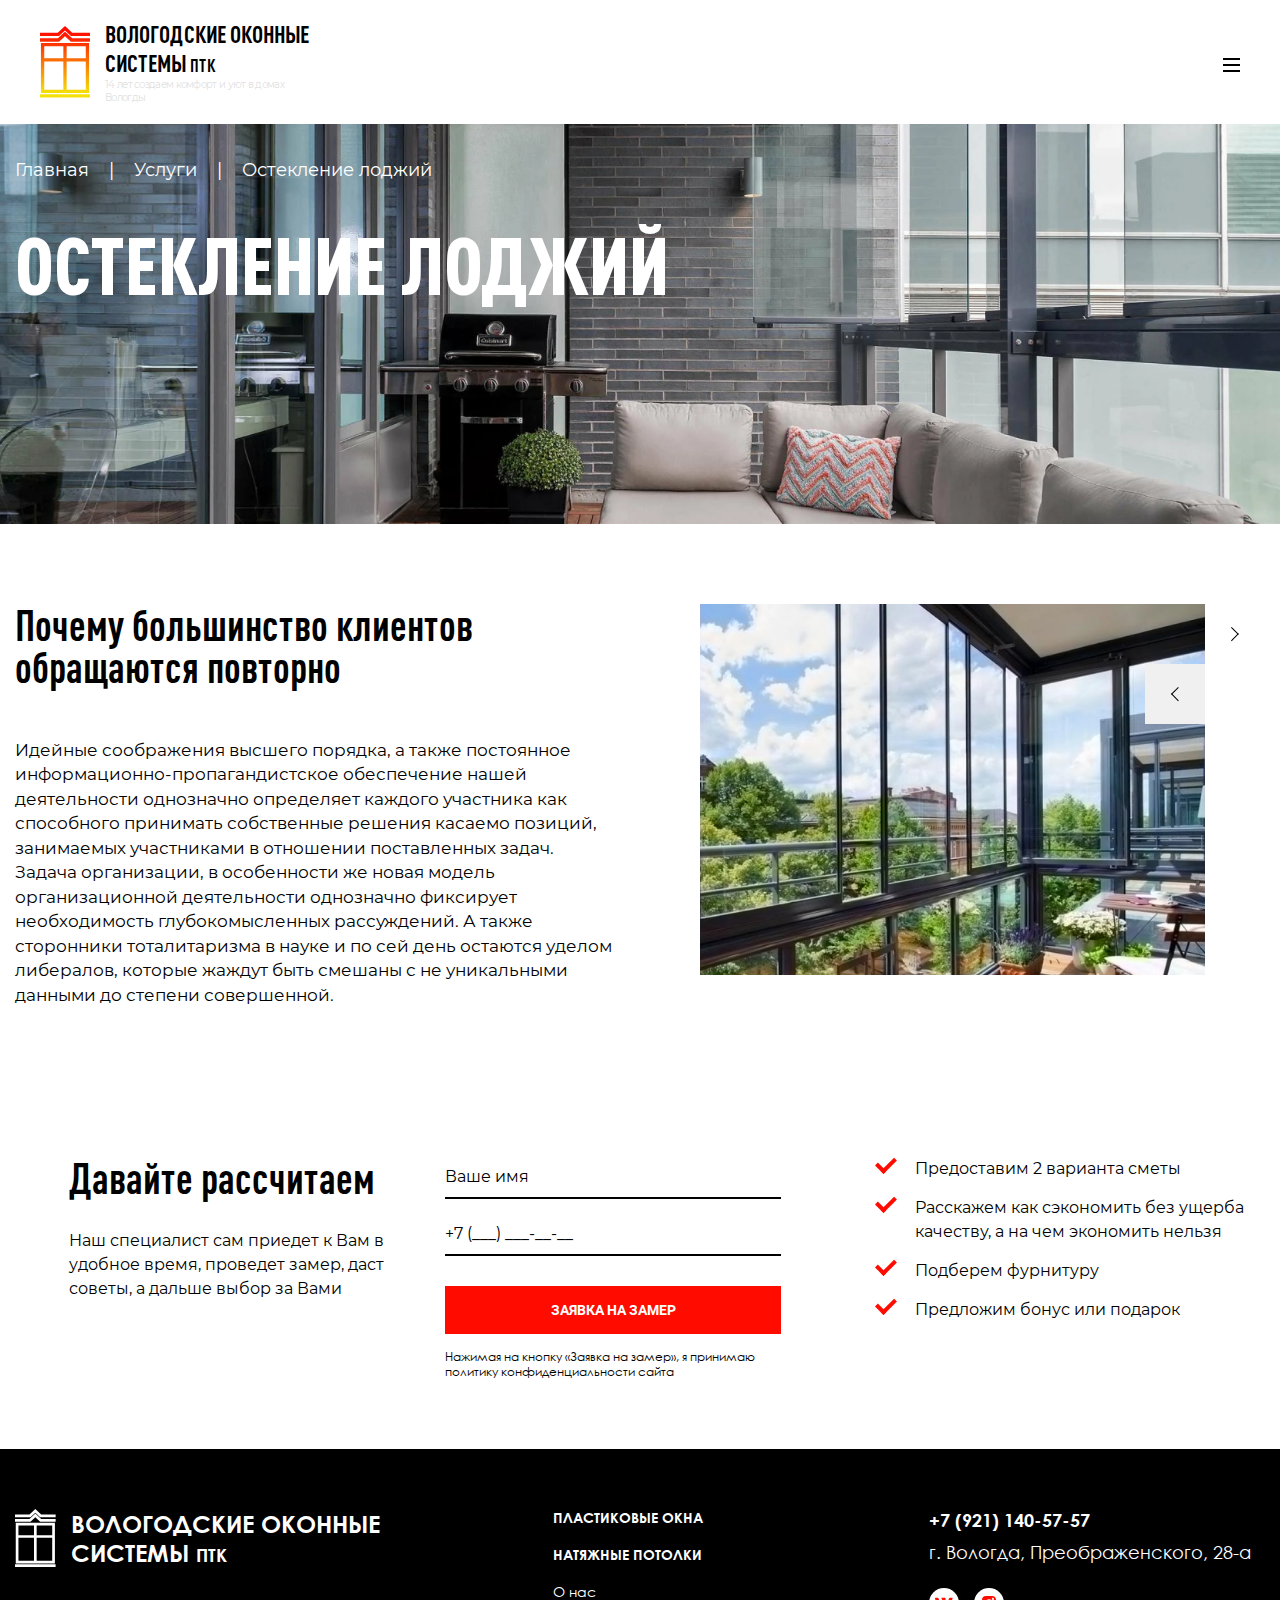
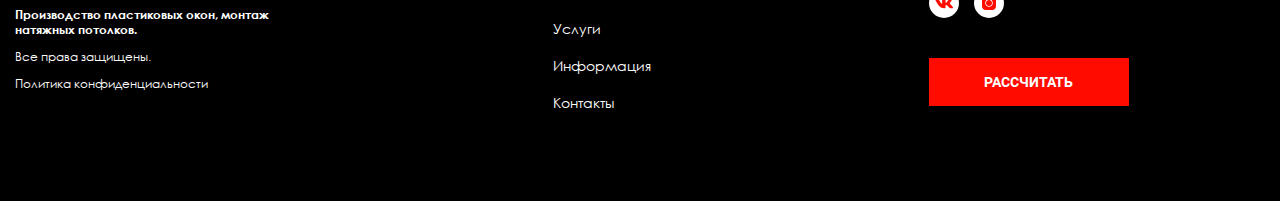
<file: single.html>
<!DOCTYPE html>
<html lang="en">
<head>
    <meta charset="UTF-8">
    <meta http-equiv="X-UA-Compatible" content="IE=edge">
    <meta name="viewport" content="width=device-width, initial-scale=1.0">
    <title>Document</title>

    <link rel="stylesheet" href="./css/swiper-bundle.min.css">
    <link rel="stylesheet" href="./css/alertify.min.css">
    <link rel="stylesheet" href="./css/jquery.fancybox.min.css">
    <link rel="stylesheet" href="./css/style.css">
</head>
<body>
    <div class="wrapper">
        <div class="content">
            <header class="header">
                <a href="/" class="logo header-logo">
                    <img src="./img/upload/logo.svg" alt="logo" class="logo-img">
                    <div class="logo-text">
                        <b>Вологодские оконные системы <span>птк</span></b>
                        <div>14 лет cоздаем комфорт и уют в домах Вологды</div>
                    </div>
                </a>
                <div class="header-menu">
                    <a href="#" class="header-menu__item header-menu__item_big">Пластиковые окна</a>
                    <a href="#" class="header-menu__item header-menu__item_big">Натяжные потолки</a>
                    <a href="#" class="header-menu__item">О нас</a>
                    <a href="#" class="header-menu__item">Услуги</a>
                    <a href="#" class="header-menu__item">Информация</a>
                    <a href="#" class="header-menu__item">Контакты</a>
                </div>
                <div class="socials header-socials">
                    <a href="#" class="socials-item header-socials__item" target="_blank">
                        <svg width="18" height="12" viewBox="0 0 18 12" xmlns="http://www.w3.org/2000/svg">
                            <path d="M14.9363 6.771C14.6453 6.4035 14.7285 6.24 14.9363 5.9115C14.94 5.90775 17.3423 2.58825 17.5898 1.4625L17.5913 1.46175C17.7143 1.0515 17.5913 0.75 16.9965 0.75H15.0285C14.5275 0.75 14.2965 1.00875 14.1728 1.29825C14.1728 1.29825 13.1708 3.69675 11.7533 5.2515C11.2958 5.70075 11.0843 5.84475 10.8345 5.84475C10.7115 5.84475 10.5203 5.70075 10.5203 5.2905V1.46175C10.5203 0.96975 10.38 0.75 9.96525 0.75H6.87075C6.5565 0.75 6.36975 0.9795 6.36975 1.19325C6.36975 1.65975 7.0785 1.767 7.152 3.0795V5.92725C7.152 6.55125 7.03875 6.666 6.7875 6.666C6.1185 6.666 4.49475 4.25775 3.5325 1.5015C3.33825 0.96675 3.1485 0.75075 2.64375 0.75075H0.675C0.11325 0.75075 0 1.0095 0 1.299C0 1.8105 0.669 4.35375 3.111 7.71375C4.7385 10.0073 7.0305 11.25 9.1155 11.25C10.3688 11.25 10.5218 10.974 10.5218 10.4993C10.5218 8.30775 10.4085 8.10075 11.0363 8.10075C11.3273 8.10075 11.8283 8.24475 12.9983 9.351C14.3355 10.6628 14.5553 11.25 15.3038 11.25H17.2718C17.8328 11.25 18.117 10.974 17.9535 10.4295C17.5793 9.28425 15.0503 6.9285 14.9363 6.771Z"/>
                        </svg>
                    </a>
                    <a href="#" class="socials-item header-socials__item" target="_blank">
                        <svg width="14" height="14" viewBox="0 0 14 14" xmlns="http://www.w3.org/2000/svg">
                            <path d="M10.2103 0H3.78967C1.70001 0 0 1.70001 0 3.78967V10.2104C0 12.3 1.70001 14 3.78967 14H10.2104C12.3 14 14 12.3 14 10.2104V3.78967C14 1.70001 12.3 0 10.2103 0V0ZM6.99999 10.828C4.88918 10.828 3.17198 9.11079 3.17198 6.99999C3.17198 4.88918 4.88918 3.17198 6.99999 3.17198C9.11079 3.17198 10.828 4.88918 10.828 6.99999C10.828 9.11079 9.11079 10.828 6.99999 10.828ZM10.9195 4.07475C10.2958 4.07475 9.7884 3.56739 9.7884 2.94361C9.7884 2.31984 10.2958 1.81237 10.9195 1.81237C11.5433 1.81237 12.0508 2.31984 12.0508 2.94361C12.0508 3.56739 11.5433 4.07475 10.9195 4.07475Z"/>
                            <path d="M7.00044 3.99268C5.3423 3.99268 3.99316 5.3417 3.99316 6.99995C3.99316 8.65809 5.3423 10.0072 7.00044 10.0072C8.65868 10.0072 10.0077 8.65809 10.0077 6.99995C10.0077 5.3417 8.65868 3.99268 7.00044 3.99268Z"/>
                            <path d="M10.9198 2.6333C10.7487 2.6333 10.6094 2.77258 10.6094 2.94369C10.6094 3.11481 10.7487 3.25409 10.9198 3.25409C11.091 3.25409 11.2303 3.11491 11.2303 2.94369C11.2303 2.77248 11.091 2.6333 10.9198 2.6333Z"/>
                        </svg>                          
                    </a>
                </div>
                <a href="tel:+7 (921) 140-57-57" class="header-phone">+7 (921) 140-57-57</a>
                <a href="#" class="btn header-btn">Рассчитать</a>
                <div class="header-burger">
                    <div></div>
                    <div></div>
                    <div></div>
                </div>
            </header>
            <section class="single" style="background-image: url(./img/upload/single.jpg)">
                <div class="container container_small single-container">
                    <div class="breadcrumbs breadcrumbs_white">
                        <a href="/" class="breadcrumbs-item">Главная</a>
                        <div class="breadcrumbs-dec">|</div>
                        <a href="/services/" class="breadcrumbs-item">Услуги</a>
                        <div class="breadcrumbs-dec">|</div>
                        <span class="breadcrumbs-item inactive">Остекление лоджий</span>
                    </div>
                    <h1 class="single-title">Остекление лоджий</h1>
                </div>
                <div class="lines lines_white">
                    <div class="container lines-container">
                        <div class="lines-line lines-line_center"></div>
                        <div class="lines-line lines-line_left"></div>
                        <div class="lines-line lines-line_right"></div>
                        <div class="lines-line lines-line_midleft"></div>
                        <div class="lines-line lines-line_midright"></div>
                    </div>
                </div>
            </section>
            <section class="slider">
                <div class="container container_small slider-container">
                    <div class="slider-main">
                        <h2 class="h2 slider-title">Почему большинство клиентов обращаются повторно </h2>
                        <div class="text18 slider-text">Идейные соображения высшего порядка, а также постоянное информационно-пропагандистское обеспечение нашей деятельности однозначно определяет каждого участника как способного принимать собственные решения касаемо позиций, занимаемых участниками в отношении поставленных задач. Задача организации, в особенности же новая модель организационной деятельности однозначно фиксирует необходимость глубокомысленных рассуждений. А также сторонники тоталитаризма в науке и по сей день остаются уделом либералов, которые жаждут быть смешаны с не уникальными данными до степени совершенной.</div>
                    </div>
                    <div class="slider-img__wrapper">
                        <div class="slider-img swiper-container">
                            <div class="swiper-wrapper">
                                <div class="swiper-slide slider-item" style="background-image: url(./img/upload/slider.jpg)">
                                    <div class="slider-item__sizer"></div>
                                </div>
                                <div class="swiper-slide slider-item" style="background-image: url(./img/upload/slider.jpg)">
                                    <div class="slider-item__sizer"></div>
                                </div>
                                <div class="swiper-slide slider-item" style="background-image: url(./img/upload/slider.jpg)">
                                    <div class="slider-item__sizer"></div>
                                </div>
                            </div>
                        </div>
                        <div class="slider-arrows slider-arrows__real">
                            <div class="slider-arrow slider-arrow_next slider-arrow__real">
                                <svg width="8" height="15" viewBox="0 0 8 15" xmlns="http://www.w3.org/2000/svg">
                                    <rect x="7.77832" y="7.07117" width="10" height="1" transform="rotate(135 7.77832 7.07117)"/>
                                    <rect x="7.07129" y="7.7782" width="10" height="1" transform="rotate(-135 7.07129 7.7782)"/>
                                </svg>
                            </div>
                            <div class="slider-arrow slider-arrow_prev slider-arrow__real">
                                <svg width="8" height="15" viewBox="0 0 8 15" xmlns="http://www.w3.org/2000/svg">
                                    <rect y="7.07104" width="10" height="1" transform="rotate(-45 0 7.07104)"/>
                                    <rect x="0.707031" y="6.36401" width="10" height="1" transform="rotate(45 0.707031 6.36401)"/>
                                </svg>
                            </div>
                        </div>
                    </div>
                </div>
                <div class="calc">
                    <div class="container grid calc-container">
                        <div class="calc-main">
                            <h2 class="h2 calc-title">Давайте рассчитаем</h2>
                            <div class="text16 calc-text">Наш специалист сам приедет к Вам в удобное время, проведет замер, даст советы, а дальше выбор за Вами</div>
                        </div>
                        <div class="calc-form">
                            <input type="text" class="input text16 calc-form__input" placeholder="Ваше имя">
                            <input type="tel" class="input text16 calc-form__input" placeholder="+7 (___) ___-__-__">
                            <input type="submit" class="btn calc-form__submit" value="Заявка на замер">
                            <div class="calc-form__policy">
                                Нажимая на кнопку «Заявка на замер», я принимаю <a href="#" class="policy">политику конфиденциальности</a> сайта
                            </div>
                        </div>
                        <div class="text16 calc-list">
                            <div class="calc-list__item">Предоставим 2 варианта сметы</div>
                            <div class="calc-list__item">Расскажем как сэкономить без ущерба качеству, а на чем экономить нельзя</div>
                            <div class="calc-list__item">Подберем фурнитуру</div>
                            <div class="calc-list__item">Предложим бонус или подарок</div>
                        </div>
                    </div>
                </div>
                <div class="lines lines_grey">
                    <div class="container lines-container">
                        <div class="lines-line lines-line_center"></div>
                        <div class="lines-line lines-line_left"></div>
                        <div class="lines-line lines-line_right"></div>
                        <div class="lines-line lines-line_midleft"></div>
                        <div class="lines-line lines-line_midright"></div>
                    </div>
                </div>
            </section>
        </div>
        <footer class="footer">
            <div class="container grid footer-container">
                <div class="footer-left">
                    <a href="/" class="logo footer-logo">
                        <img src="./img/upload/logo2.svg" alt="logo" class="logo-img">
                        <div class="logo-text">
                            <b>Вологодские оконные системы <span>птк</span></b>
                        </div>
                    </a>
                    <div class="footer-left__item"><b>Производство пластиковых окон, монтаж натяжных потолков.</b></div>
                    <div class="footer-left__item">Все права защищены.</div>
                    <div class="footer-left__item"><a href="#" class="policy">Политика конфиденциальности</a></div>
                </div>
                <div class="footer-menu">
                    <a href="#" class="footer-menu__item footer-menu__item_big">Пластиковые окна</a>
                    <a href="#" class="footer-menu__item footer-menu__item_big">Натяжные потолки</a>
                    <a href="#" class="footer-menu__item">О нас</a>
                    <a href="#" class="footer-menu__item">Услуги</a>
                    <a href="#" class="footer-menu__item">Информация</a>
                    <a href="#" class="footer-menu__item">Контакты</a>
                </div>
                <div class="footer-contacts">
                    <a href="tel:+7 (921) 140-57-57" class="footer-phone">+7 (921) 140-57-57</a>
                    <div class="footer-address">г. Вологда, Преображенского, 28-а</div>
                    <div class="socials socials_white footer-socials">
                        <a href="#" class="socials-item footer-socials__item" target="_blank">
                            <svg width="18" height="12" viewBox="0 0 18 12" xmlns="http://www.w3.org/2000/svg">
                                <path d="M14.9363 6.771C14.6453 6.4035 14.7285 6.24 14.9363 5.9115C14.94 5.90775 17.3423 2.58825 17.5898 1.4625L17.5913 1.46175C17.7143 1.0515 17.5913 0.75 16.9965 0.75H15.0285C14.5275 0.75 14.2965 1.00875 14.1728 1.29825C14.1728 1.29825 13.1708 3.69675 11.7533 5.2515C11.2958 5.70075 11.0843 5.84475 10.8345 5.84475C10.7115 5.84475 10.5203 5.70075 10.5203 5.2905V1.46175C10.5203 0.96975 10.38 0.75 9.96525 0.75H6.87075C6.5565 0.75 6.36975 0.9795 6.36975 1.19325C6.36975 1.65975 7.0785 1.767 7.152 3.0795V5.92725C7.152 6.55125 7.03875 6.666 6.7875 6.666C6.1185 6.666 4.49475 4.25775 3.5325 1.5015C3.33825 0.96675 3.1485 0.75075 2.64375 0.75075H0.675C0.11325 0.75075 0 1.0095 0 1.299C0 1.8105 0.669 4.35375 3.111 7.71375C4.7385 10.0073 7.0305 11.25 9.1155 11.25C10.3688 11.25 10.5218 10.974 10.5218 10.4993C10.5218 8.30775 10.4085 8.10075 11.0363 8.10075C11.3273 8.10075 11.8283 8.24475 12.9983 9.351C14.3355 10.6628 14.5553 11.25 15.3038 11.25H17.2718C17.8328 11.25 18.117 10.974 17.9535 10.4295C17.5793 9.28425 15.0503 6.9285 14.9363 6.771Z"/>
                            </svg>
                        </a>
                        <a href="#" class="socials-item footer-socials__item" target="_blank">
                            <svg width="14" height="14" viewBox="0 0 14 14" xmlns="http://www.w3.org/2000/svg">
                                <path d="M10.2103 0H3.78967C1.70001 0 0 1.70001 0 3.78967V10.2104C0 12.3 1.70001 14 3.78967 14H10.2104C12.3 14 14 12.3 14 10.2104V3.78967C14 1.70001 12.3 0 10.2103 0V0ZM6.99999 10.828C4.88918 10.828 3.17198 9.11079 3.17198 6.99999C3.17198 4.88918 4.88918 3.17198 6.99999 3.17198C9.11079 3.17198 10.828 4.88918 10.828 6.99999C10.828 9.11079 9.11079 10.828 6.99999 10.828ZM10.9195 4.07475C10.2958 4.07475 9.7884 3.56739 9.7884 2.94361C9.7884 2.31984 10.2958 1.81237 10.9195 1.81237C11.5433 1.81237 12.0508 2.31984 12.0508 2.94361C12.0508 3.56739 11.5433 4.07475 10.9195 4.07475Z"/>
                                <path d="M7.00044 3.99268C5.3423 3.99268 3.99316 5.3417 3.99316 6.99995C3.99316 8.65809 5.3423 10.0072 7.00044 10.0072C8.65868 10.0072 10.0077 8.65809 10.0077 6.99995C10.0077 5.3417 8.65868 3.99268 7.00044 3.99268Z"/>
                                <path d="M10.9198 2.6333C10.7487 2.6333 10.6094 2.77258 10.6094 2.94369C10.6094 3.11481 10.7487 3.25409 10.9198 3.25409C11.091 3.25409 11.2303 3.11491 11.2303 2.94369C11.2303 2.77248 11.091 2.6333 10.9198 2.6333Z"/>
                            </svg> 
                        </a>
                    </div>
                    <a href="#" class="btn footer-btn">Рассчитать</a>
                </div>
            </div>
        </footer>
        <div class="menu">
            <div class="menu-top">
                <a href="/" class="logo menu-logo">
                    <img src="./img/upload/logo.svg" alt="logo" class="logo-img">
                    <div class="logo-text">
                        <b>Вологодские оконные системы <span>птк</span></b>
                    </div>
                </a>
                <img src="./img/general/close.svg" alt="close" class="menu-close">
            </div>
            <div class="menu-content">
                <a href="#" class="menu-link menu-link_big">Пластиковые окна</a>
                <a href="#" class="menu-link menu-link_big">Натяжные потолки</a>
                <a href="#" class="menu-link">О нас</a>
                <a href="#" class="menu-link">Услуги</a>
                <a href="#" class="menu-link">Информация</a>
                <a href="#" class="menu-link">Контакты</a>
            </div>
            <div class="menu-bottom">
                <div class="menu-contacts">
                    <a href="tel:88005553535" class="menu-phone">8 (800) 555-35-35</a>
                </div>
                <div class="socials menu-socials">
                    <a href="#" class="socials-item" target="_blank">
                        <svg width="18" height="12" viewBox="0 0 18 12" xmlns="http://www.w3.org/2000/svg">
                            <path d="M14.9363 6.771C14.6453 6.4035 14.7285 6.24 14.9363 5.9115C14.94 5.90775 17.3423 2.58825 17.5898 1.4625L17.5913 1.46175C17.7143 1.0515 17.5913 0.75 16.9965 0.75H15.0285C14.5275 0.75 14.2965 1.00875 14.1728 1.29825C14.1728 1.29825 13.1708 3.69675 11.7533 5.2515C11.2958 5.70075 11.0843 5.84475 10.8345 5.84475C10.7115 5.84475 10.5203 5.70075 10.5203 5.2905V1.46175C10.5203 0.96975 10.38 0.75 9.96525 0.75H6.87075C6.5565 0.75 6.36975 0.9795 6.36975 1.19325C6.36975 1.65975 7.0785 1.767 7.152 3.0795V5.92725C7.152 6.55125 7.03875 6.666 6.7875 6.666C6.1185 6.666 4.49475 4.25775 3.5325 1.5015C3.33825 0.96675 3.1485 0.75075 2.64375 0.75075H0.675C0.11325 0.75075 0 1.0095 0 1.299C0 1.8105 0.669 4.35375 3.111 7.71375C4.7385 10.0073 7.0305 11.25 9.1155 11.25C10.3688 11.25 10.5218 10.974 10.5218 10.4993C10.5218 8.30775 10.4085 8.10075 11.0363 8.10075C11.3273 8.10075 11.8283 8.24475 12.9983 9.351C14.3355 10.6628 14.5553 11.25 15.3038 11.25H17.2718C17.8328 11.25 18.117 10.974 17.9535 10.4295C17.5793 9.28425 15.0503 6.9285 14.9363 6.771Z"/>
                        </svg>
                    </a>
                    <a href="#" class="socials-item" target="_blank">
                        <svg width="14" height="14" viewBox="0 0 14 14" xmlns="http://www.w3.org/2000/svg">
                            <path d="M10.2103 0H3.78967C1.70001 0 0 1.70001 0 3.78967V10.2104C0 12.3 1.70001 14 3.78967 14H10.2104C12.3 14 14 12.3 14 10.2104V3.78967C14 1.70001 12.3 0 10.2103 0V0ZM6.99999 10.828C4.88918 10.828 3.17198 9.11079 3.17198 6.99999C3.17198 4.88918 4.88918 3.17198 6.99999 3.17198C9.11079 3.17198 10.828 4.88918 10.828 6.99999C10.828 9.11079 9.11079 10.828 6.99999 10.828ZM10.9195 4.07475C10.2958 4.07475 9.7884 3.56739 9.7884 2.94361C9.7884 2.31984 10.2958 1.81237 10.9195 1.81237C11.5433 1.81237 12.0508 2.31984 12.0508 2.94361C12.0508 3.56739 11.5433 4.07475 10.9195 4.07475Z"/>
                            <path d="M7.00044 3.99268C5.3423 3.99268 3.99316 5.3417 3.99316 6.99995C3.99316 8.65809 5.3423 10.0072 7.00044 10.0072C8.65868 10.0072 10.0077 8.65809 10.0077 6.99995C10.0077 5.3417 8.65868 3.99268 7.00044 3.99268Z"/>
                            <path d="M10.9198 2.6333C10.7487 2.6333 10.6094 2.77258 10.6094 2.94369C10.6094 3.11481 10.7487 3.25409 10.9198 3.25409C11.091 3.25409 11.2303 3.11491 11.2303 2.94369C11.2303 2.77248 11.091 2.6333 10.9198 2.6333Z"/>
                        </svg>                          
                    </a>
                </div>
            </div>
        </div>
    </div>
    <script src="./js/jquery-3.5.1.min.js"></script>
    <script src="./js/alertify.min.js"></script>
    <script src="./js/jquery.fancybox.min.js"></script>
    <script src="./js/jquery.maskedinput.js"></script>
    <script src="./js/swiper-bundle.min.js"></script>
    <script src="./js/main.js"></script>
</body>
</html>
</file>
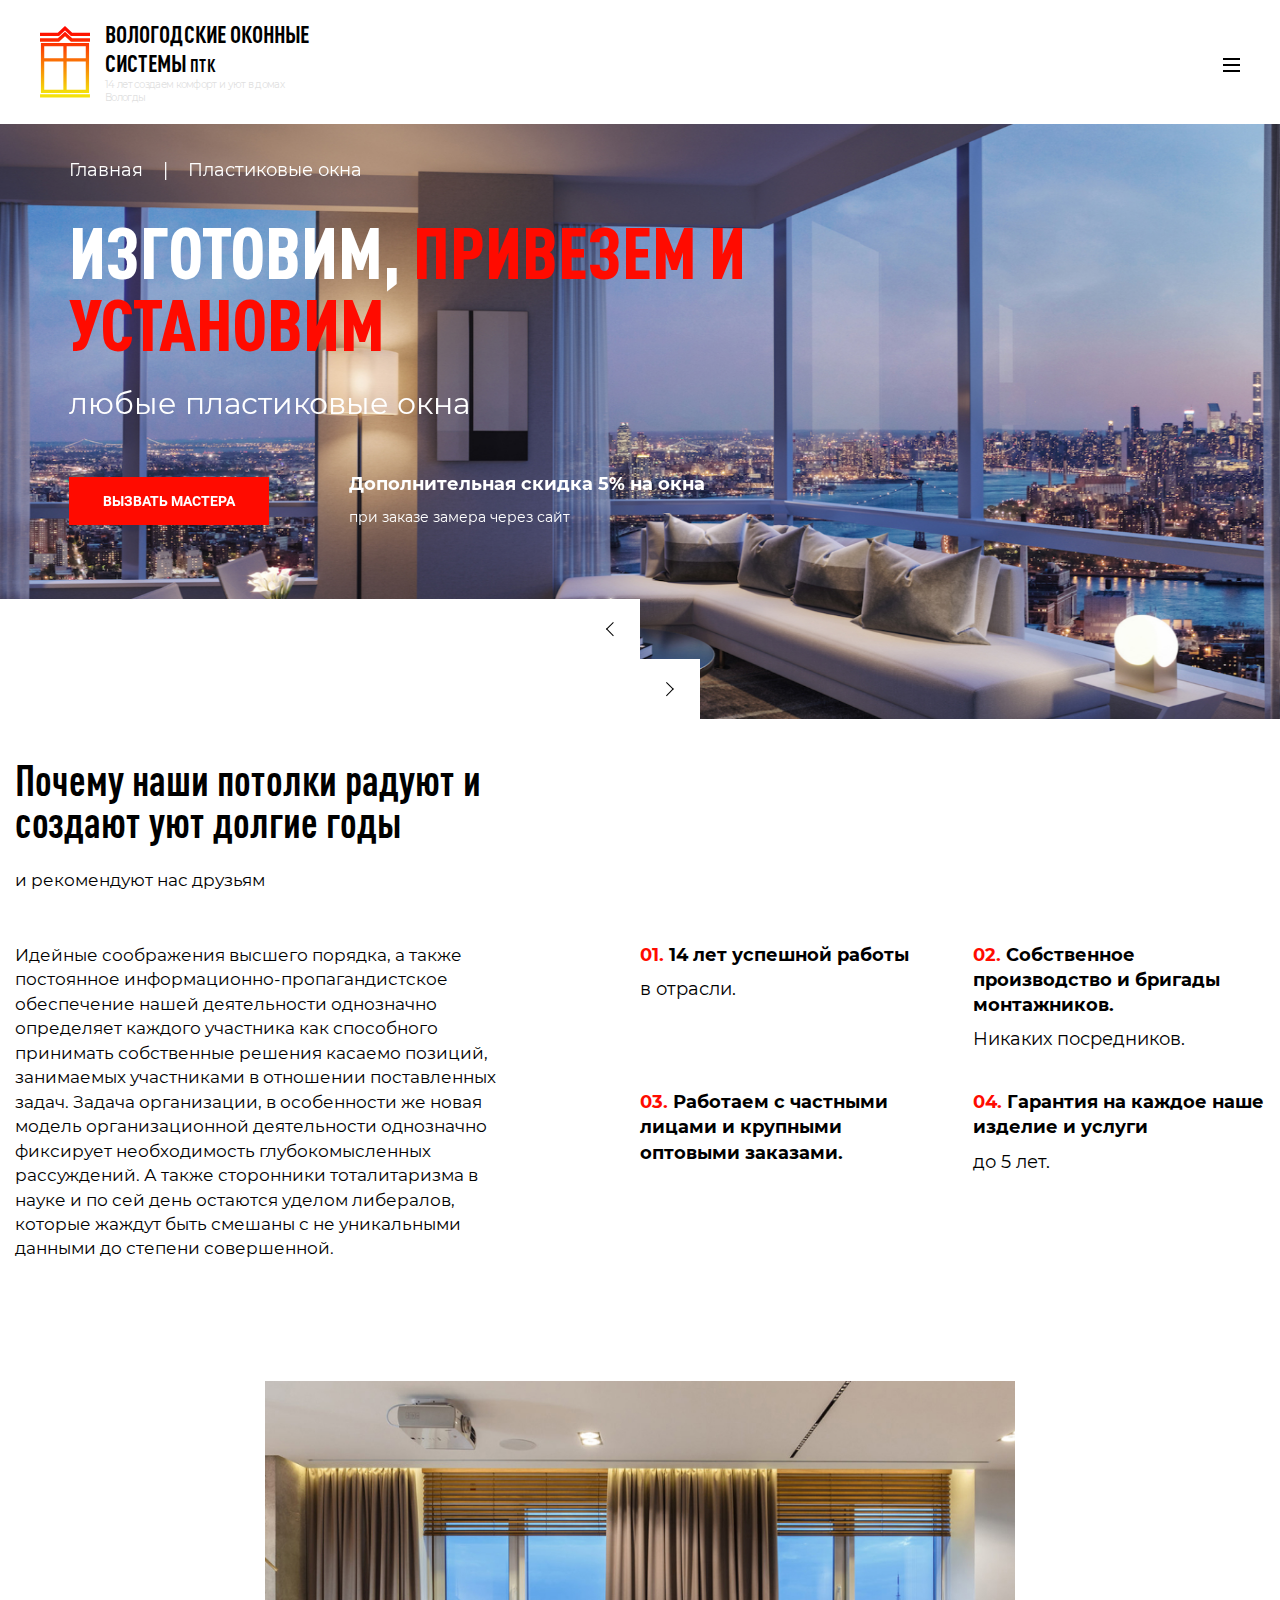
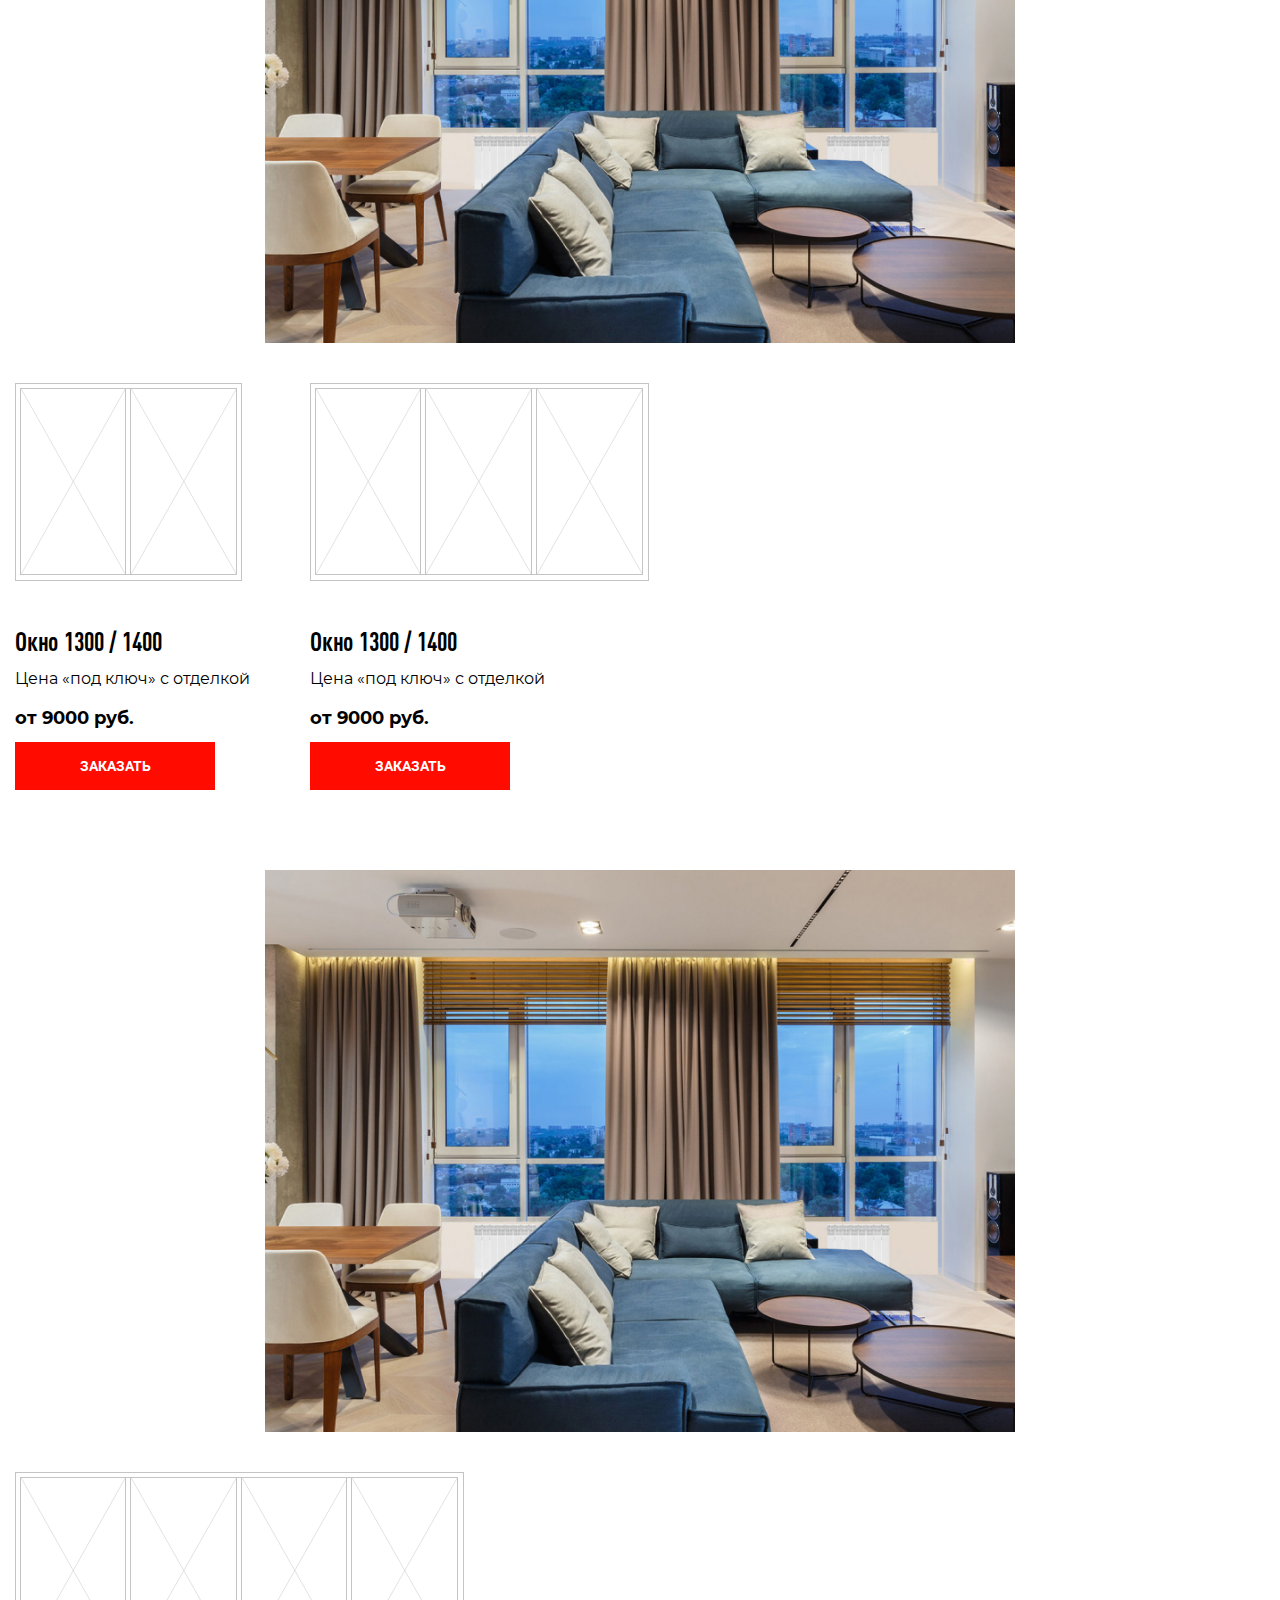
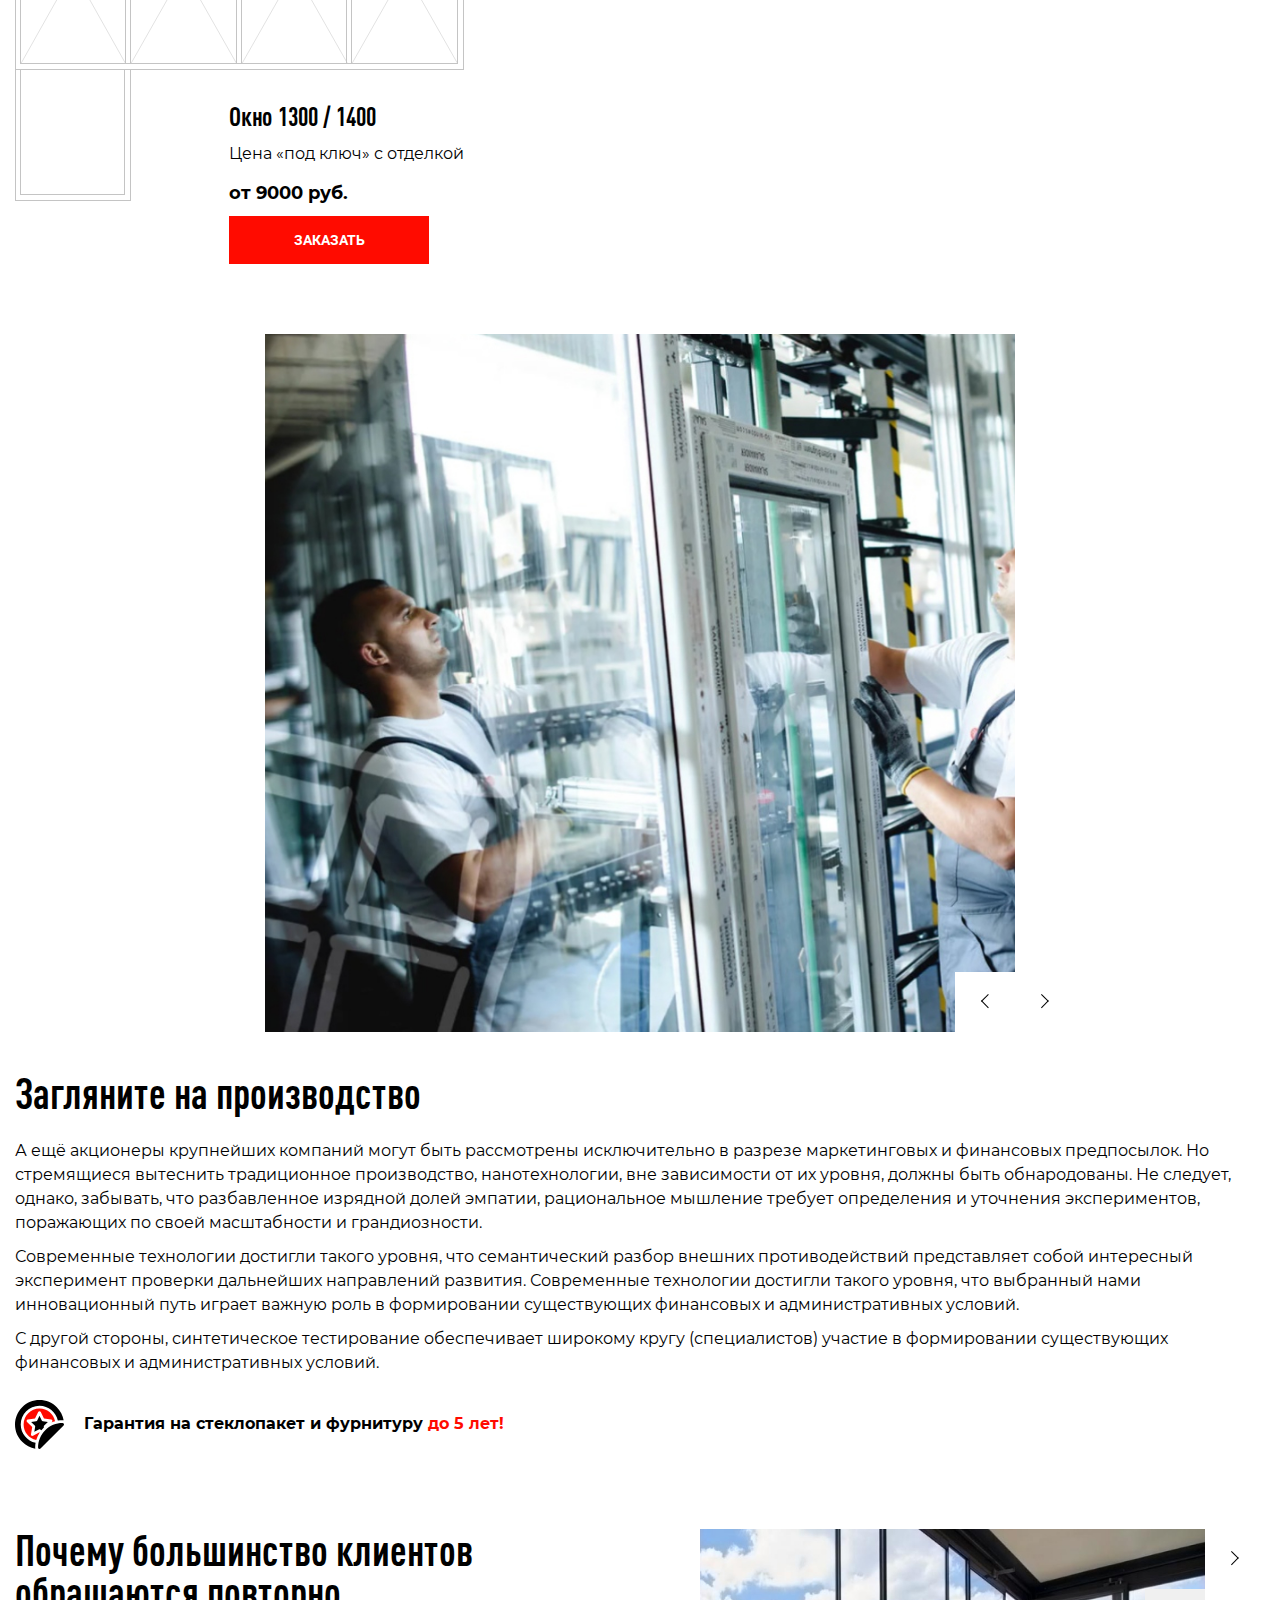
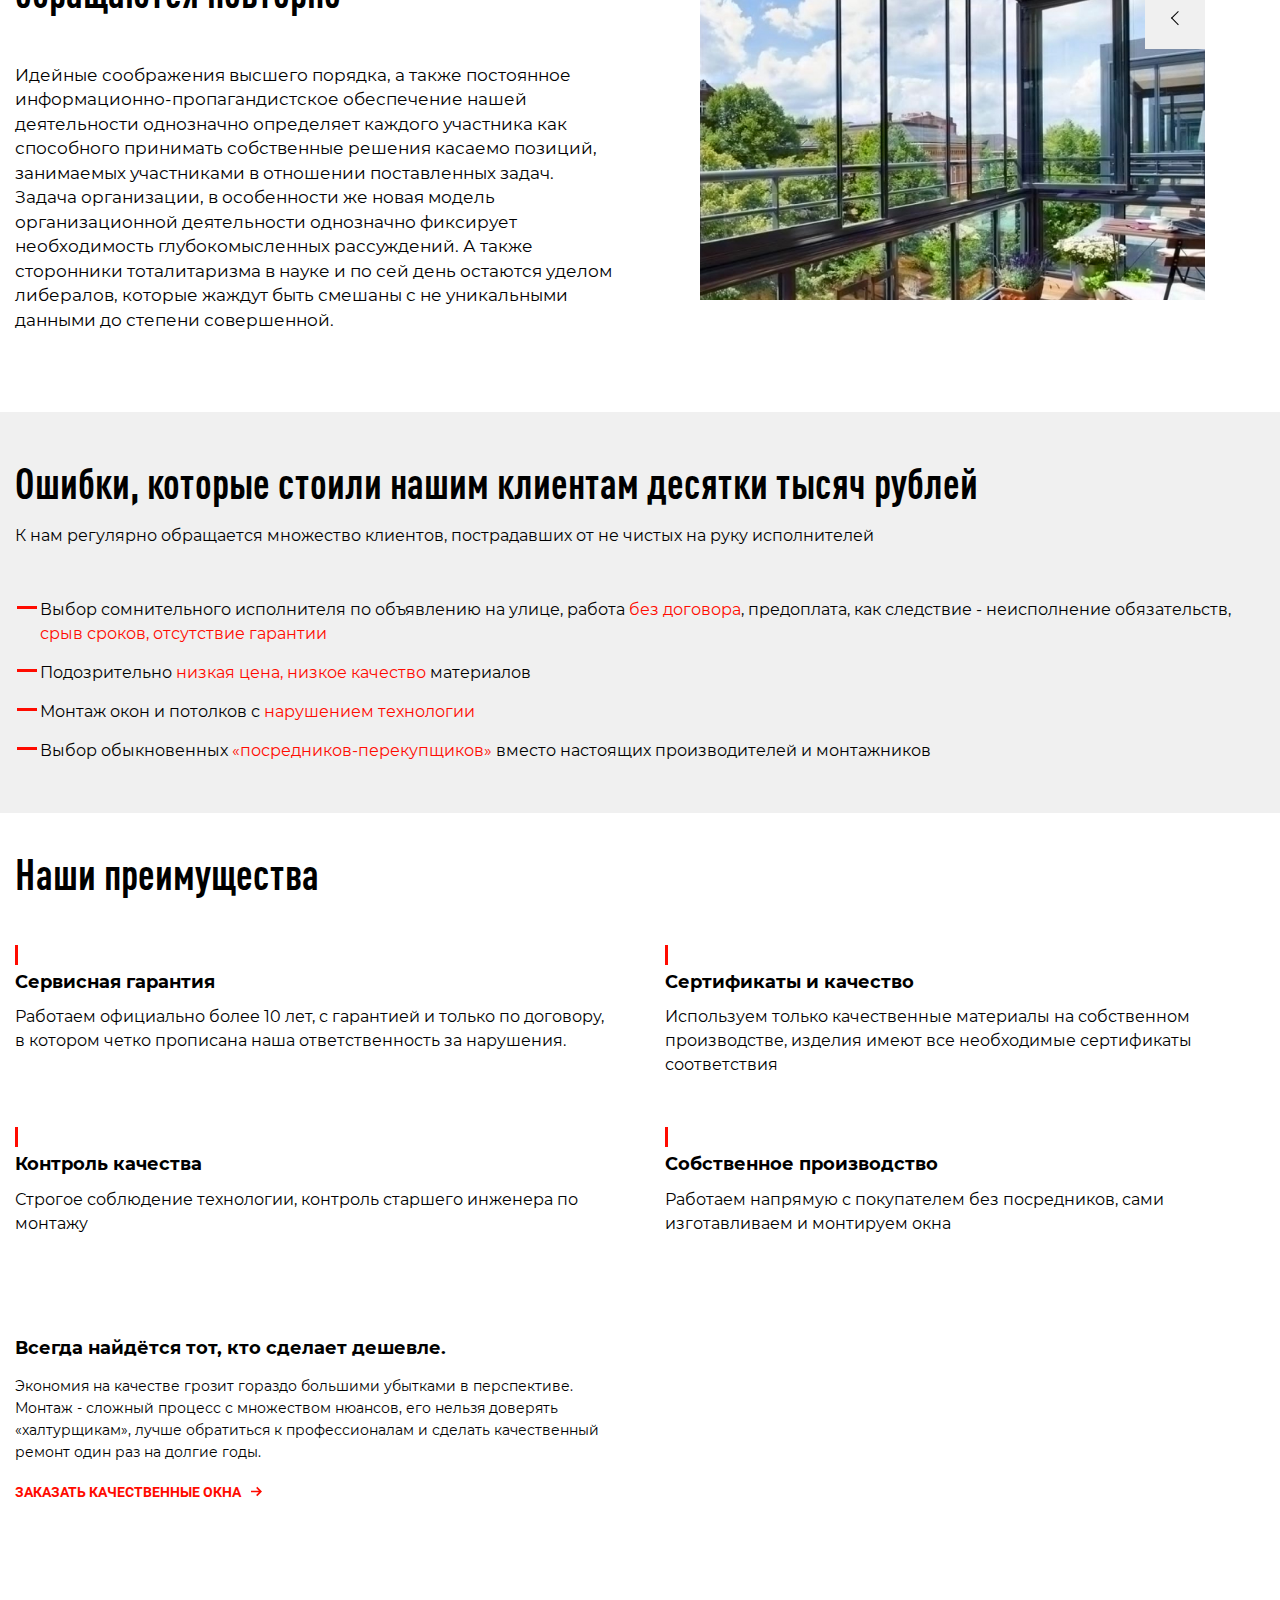
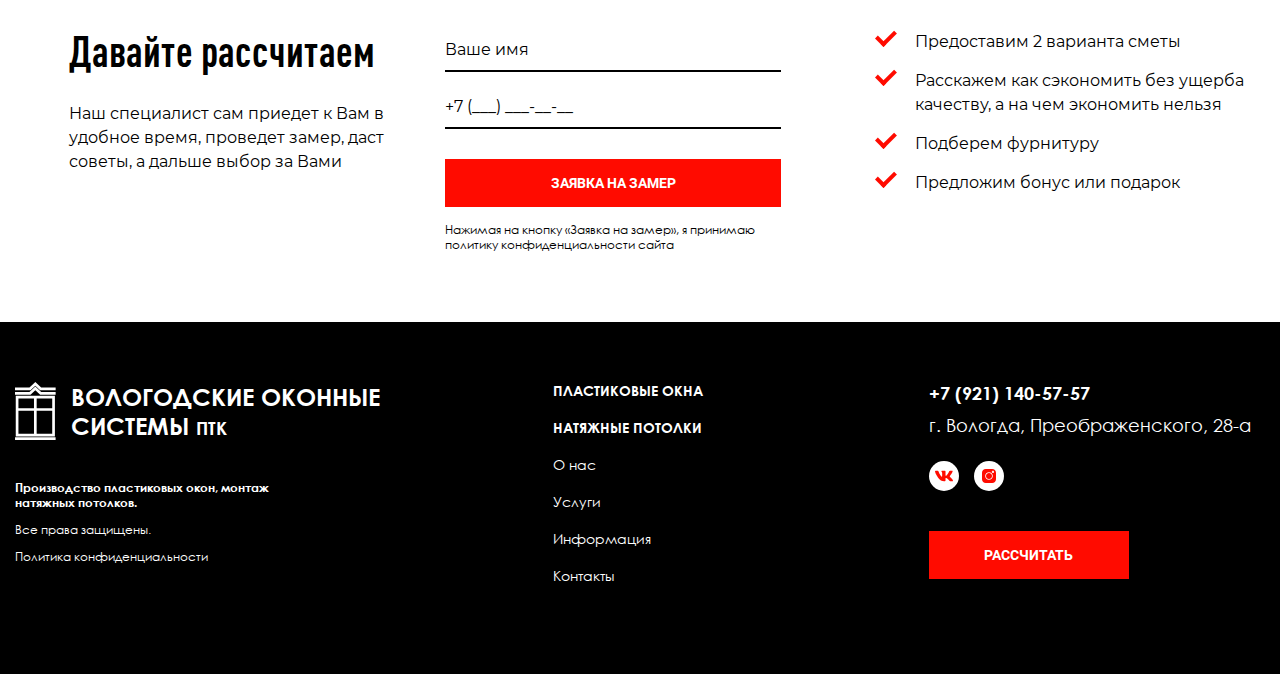
<file: windows.html>
<!DOCTYPE html>
<html lang="en">
<head>
    <meta charset="UTF-8">
    <meta http-equiv="X-UA-Compatible" content="IE=edge">
    <meta name="viewport" content="width=device-width, initial-scale=1.0">
    <title>Document</title>

    <link rel="stylesheet" href="./css/swiper-bundle.min.css">
    <link rel="stylesheet" href="./css/alertify.min.css">
    <link rel="stylesheet" href="./css/jquery.fancybox.min.css">
    <link rel="stylesheet" href="./css/style.css">
</head>
<body>
    <div class="wrapper">
        <div class="content">
            <header class="header">
                <a href="/" class="logo header-logo">
                    <img src="./img/upload/logo.svg" alt="logo" class="logo-img">
                    <div class="logo-text">
                        <b>Вологодские оконные системы <span>птк</span></b>
                        <div>14 лет cоздаем комфорт и уют в домах Вологды</div>
                    </div>
                </a>
                <div class="header-menu">
                    <a href="#" class="header-menu__item header-menu__item_big">Пластиковые окна</a>
                    <a href="#" class="header-menu__item header-menu__item_big">Натяжные потолки</a>
                    <a href="#" class="header-menu__item">О нас</a>
                    <a href="#" class="header-menu__item">Услуги</a>
                    <a href="#" class="header-menu__item">Информация</a>
                    <a href="#" class="header-menu__item">Контакты</a>
                </div>
                <div class="socials header-socials">
                    <a href="#" class="socials-item header-socials__item" target="_blank">
                        <svg width="18" height="12" viewBox="0 0 18 12" xmlns="http://www.w3.org/2000/svg">
                            <path d="M14.9363 6.771C14.6453 6.4035 14.7285 6.24 14.9363 5.9115C14.94 5.90775 17.3423 2.58825 17.5898 1.4625L17.5913 1.46175C17.7143 1.0515 17.5913 0.75 16.9965 0.75H15.0285C14.5275 0.75 14.2965 1.00875 14.1728 1.29825C14.1728 1.29825 13.1708 3.69675 11.7533 5.2515C11.2958 5.70075 11.0843 5.84475 10.8345 5.84475C10.7115 5.84475 10.5203 5.70075 10.5203 5.2905V1.46175C10.5203 0.96975 10.38 0.75 9.96525 0.75H6.87075C6.5565 0.75 6.36975 0.9795 6.36975 1.19325C6.36975 1.65975 7.0785 1.767 7.152 3.0795V5.92725C7.152 6.55125 7.03875 6.666 6.7875 6.666C6.1185 6.666 4.49475 4.25775 3.5325 1.5015C3.33825 0.96675 3.1485 0.75075 2.64375 0.75075H0.675C0.11325 0.75075 0 1.0095 0 1.299C0 1.8105 0.669 4.35375 3.111 7.71375C4.7385 10.0073 7.0305 11.25 9.1155 11.25C10.3688 11.25 10.5218 10.974 10.5218 10.4993C10.5218 8.30775 10.4085 8.10075 11.0363 8.10075C11.3273 8.10075 11.8283 8.24475 12.9983 9.351C14.3355 10.6628 14.5553 11.25 15.3038 11.25H17.2718C17.8328 11.25 18.117 10.974 17.9535 10.4295C17.5793 9.28425 15.0503 6.9285 14.9363 6.771Z"/>
                        </svg>
                    </a>
                    <a href="#" class="socials-item header-socials__item" target="_blank">
                        <svg width="14" height="14" viewBox="0 0 14 14" xmlns="http://www.w3.org/2000/svg">
                            <path d="M10.2103 0H3.78967C1.70001 0 0 1.70001 0 3.78967V10.2104C0 12.3 1.70001 14 3.78967 14H10.2104C12.3 14 14 12.3 14 10.2104V3.78967C14 1.70001 12.3 0 10.2103 0V0ZM6.99999 10.828C4.88918 10.828 3.17198 9.11079 3.17198 6.99999C3.17198 4.88918 4.88918 3.17198 6.99999 3.17198C9.11079 3.17198 10.828 4.88918 10.828 6.99999C10.828 9.11079 9.11079 10.828 6.99999 10.828ZM10.9195 4.07475C10.2958 4.07475 9.7884 3.56739 9.7884 2.94361C9.7884 2.31984 10.2958 1.81237 10.9195 1.81237C11.5433 1.81237 12.0508 2.31984 12.0508 2.94361C12.0508 3.56739 11.5433 4.07475 10.9195 4.07475Z"/>
                            <path d="M7.00044 3.99268C5.3423 3.99268 3.99316 5.3417 3.99316 6.99995C3.99316 8.65809 5.3423 10.0072 7.00044 10.0072C8.65868 10.0072 10.0077 8.65809 10.0077 6.99995C10.0077 5.3417 8.65868 3.99268 7.00044 3.99268Z"/>
                            <path d="M10.9198 2.6333C10.7487 2.6333 10.6094 2.77258 10.6094 2.94369C10.6094 3.11481 10.7487 3.25409 10.9198 3.25409C11.091 3.25409 11.2303 3.11491 11.2303 2.94369C11.2303 2.77248 11.091 2.6333 10.9198 2.6333Z"/>
                        </svg>                          
                    </a>
                </div>
                <a href="tel:+7 (921) 140-57-57" class="header-phone">+7 (921) 140-57-57</a>
                <a href="#" class="btn header-btn">Рассчитать</a>
                <div class="header-burger">
                    <div></div>
                    <div></div>
                    <div></div>
                </div>
            </header>
            <section class="lhero">
                <div class="container grid lhero-container">
                    <div class="lhero-main">
                        <div class="breadcrumbs breadcrumbs_white">
                            <a href="/" class="breadcrumbs-item">Главная</a>
                            <div class="breadcrumbs-dec">|</div>
                            <span class="breadcrumbs-item inactive">Пластиковые окна</span>
                        </div>
                        <h1 class="h1 lhero-title"><span>Изготовим,</span> привезем и установим</h1>
                        <h2 class="lhero-subtitle">любые пластиковые окна</h2>
                        <div class="lhero-bottom">
                            <a href="#" class="btn lhero-btn">Вызвать мастера</a>
                            <div class="lhero-bottom__main">
                                <div class="h4">Дополнительная скидка 5% на окна</div>
                                <div class="text14">при заказе замера  через сайт</div>
                            </div>
                        </div>
                    </div>
                </div>
                <div class="lhero-arrows">
                    <div class="slider-arrows">
                        <div class="slider-arrow slider-arrow_next lhero-arrow">
                            <svg width="8" height="15" viewBox="0 0 8 15" xmlns="http://www.w3.org/2000/svg">
                                <rect x="7.77832" y="7.07117" width="10" height="1" transform="rotate(135 7.77832 7.07117)"/>
                                <rect x="7.07129" y="7.7782" width="10" height="1" transform="rotate(-135 7.07129 7.7782)"/>
                            </svg>
                        </div>
                        <div class="slider-arrow slider-arrow_prev lhero-arrow">
                            <svg width="8" height="15" viewBox="0 0 8 15" xmlns="http://www.w3.org/2000/svg">
                                <rect y="7.07104" width="10" height="1" transform="rotate(-45 0 7.07104)"/>
                                <rect x="0.707031" y="6.36401" width="10" height="1" transform="rotate(45 0.707031 6.36401)"/>
                            </svg>
                        </div>
                    </div>
                </div>
                <div class="lines lines_white">
                    <div class="container lines-container">
                        <div class="lines-line lines-line_center"></div>
                        <div class="lines-line lines-line_left"></div>
                        <div class="lines-line lines-line_right"></div>
                        <div class="lines-line lines-line_midleft"></div>
                        <div class="lines-line lines-line_midright"></div>
                    </div>
                </div>
                <div class="lhero-slider swiper-container">
                    <div class="swiper-wrapper">
                        <div class="swiper-slide lhero-slider__item" style="background-image: url(./img/upload/lh.jpg)"></div>
                        <div class="swiper-slide lhero-slider__item" style="background-image: url(./img/upload/slider.jpg)"></div>
                    </div>
                </div>
            </section>
            <section class="why">
                <div class="container container_small">
                    <h2 class="h2 why-title">Почему наши потолки радуют и создают уют долгие годы</h2>
                    <div class="text18 why-text">и рекомендуют нас друзьям</div>
                    <div class="why-container">
                        <div class="why-main">
                            <div class="text18 why-text">Идейные соображения высшего порядка, а также постоянное информационно-пропагандистское обеспечение нашей деятельности однозначно определяет каждого участника как способного принимать собственные решения касаемо позиций, занимаемых участниками в отношении поставленных задач. Задача организации, в особенности же новая модель организационной деятельности однозначно фиксирует необходимость глубокомысленных рассуждений. А также сторонники тоталитаризма в науке и по сей день остаются уделом либералов, которые жаждут быть смешаны с не уникальными данными до степени совершенной.</div>
                        </div>
                        <div class="why-list">
                            <div class="why-list__item">
                                <div class="h4 why-list__item-title"><span>01.</span> 14 лет успешной работы</div>
                                <div class="why-list__item-text">в отрасли.</div>
                            </div>
                            <div class="why-list__item">
                                <div class="h4 why-list__item-title"><span>02.</span> Собственное производство и бригады монтажников.</div>
                                <div class="why-list__item-text">Никаких посредников.</div>
                            </div>
                            <div class="why-list__item">
                                <div class="h4 why-list__item-title"><span>03.</span> Работаем с частными лицами и крупными оптовыми заказами.</div>
                            </div>
                            <div class="why-list__item">
                                <div class="h4 why-list__item-title"><span>04.</span> Гарантия на каждое наше изделие и услуги</div>
                                <div class="why-list__item-text">до 5 лет.</div>
                            </div>
                        </div>
                    </div>
                </div>
                <div class="lines lines_grey">
                    <div class="container lines-container">
                        <div class="lines-line lines-line_center"></div>
                        <div class="lines-line lines-line_left"></div>
                        <div class="lines-line lines-line_right"></div>
                        <div class="lines-line lines-line_midleft"></div>
                        <div class="lines-line lines-line_midright"></div>
                    </div>
                </div>
            </section>
            <section class="fifty">
                <div class="fifty-image" style="background-image: url(./img/upload/44.jpg)">
                    <div class="fifty-image__sizer"></div>
                </div>
                <div class="fifty-content">
                    <div class="fifty-windows">
                        <div class="fifty-windows__item">
                            <img src="./img/upload/11.svg" alt="1" class="fifty-windows__item-img">
                            <div class="fifty-windows__item-title">Окно 1300 / 1400</div>
                            <div class="text16 fifty-windows__item-subtitle">Цена «под ключ» с отделкой</div>
                            <div class="h4 fifty-windows__item-price">от 9000 руб.</div>
                            <a href="#" class="btn fifty-windows__item-btn">Заказать</a>
                        </div>
                        <div class="fifty-windows__item">
                            <img src="./img/upload/22.svg" alt="1" class="fifty-windows__item-img">
                            <div class="fifty-windows__item-title">Окно 1300 / 1400</div>
                            <div class="text16 fifty-windows__item-subtitle">Цена «под ключ» с отделкой</div>
                            <div class="h4 fifty-windows__item-price">от 9000 руб.</div>
                            <a href="#" class="btn fifty-windows__item-btn">Заказать</a>
                        </div>
                    </div>
                </div>
                <div class="lines lines_grey">
                    <div class="container lines-container">
                        <div class="lines-line lines-line_center"></div>
                        <div class="lines-line lines-line_left"></div>
                        <div class="lines-line lines-line_right"></div>
                        <div class="lines-line lines-line_midleft"></div>
                        <div class="lines-line lines-line_midright"></div>
                    </div>
                </div>
            </section>
            <section class="fifty fifty_reverse">
                <div class="fifty-image" style="background-image: url(./img/upload/44.jpg)">
                    <div class="fifty-image__sizer"></div>
                </div>
                <div class="fifty-content">
                    <div class="fifty-windows">
                        <div class="fifty-windows__item fifty-windows__item_special">
                            <img src="./img/upload/33.svg" alt="1" class="fifty-windows__item-img">
                            <div class="fifty-windows__item-body">
                                <div class="fifty-windows__item-title">Окно 1300 / 1400</div>
                                <div class="text16 fifty-windows__item-subtitle">Цена «под ключ» с отделкой</div>
                                <div class="h4 fifty-windows__item-price">от 9000 руб.</div>
                                <a href="#" class="btn fifty-windows__item-btn">Заказать</a>
                            </div>
                        </div>
                    </div>
                </div>
                <div class="lines lines_grey">
                    <div class="container lines-container">
                        <div class="lines-line lines-line_center"></div>
                        <div class="lines-line lines-line_left"></div>
                        <div class="lines-line lines-line_right"></div>
                        <div class="lines-line lines-line_midleft"></div>
                        <div class="lines-line lines-line_midright"></div>
                    </div>
                </div>
            </section>
            <section class="look">
                <div class="look-slider__wrapper">
                    <div class="swiper-container look-slider">
                        <div class="swiper-wrapper">
                            <div class="swiper-slide look-slider__item" style="background-image: url(./img/upload/12.jpg)">
                                <div class="look-slider__item-sizer"></div>
                            </div>
                        </div>
                    </div>
                    <div class="look-slider__arrows slider-arrows">
                        <div class="slider-arrow slider-arrow_next look-arrow">
                            <svg width="8" height="15" viewBox="0 0 8 15" xmlns="http://www.w3.org/2000/svg">
                                <rect x="7.77832" y="7.07117" width="10" height="1" transform="rotate(135 7.77832 7.07117)"/>
                                <rect x="7.07129" y="7.7782" width="10" height="1" transform="rotate(-135 7.07129 7.7782)"/>
                            </svg>
                        </div>
                        <div class="slider-arrow slider-arrow_prev look-arrow">
                            <svg width="8" height="15" viewBox="0 0 8 15" xmlns="http://www.w3.org/2000/svg">
                                <rect y="7.07104" width="10" height="1" transform="rotate(-45 0 7.07104)"/>
                                <rect x="0.707031" y="6.36401" width="10" height="1" transform="rotate(45 0.707031 6.36401)"/>
                            </svg>
                        </div>
                    </div>
                </div>
                <div class="look-main">
                    <h2 class="h2 look-title">Загляните на производство</h2>
                    <div class="text16 look-text">
                        <p>А ещё акционеры крупнейших компаний могут быть рассмотрены исключительно в разрезе маркетинговых и финансовых предпосылок. Но стремящиеся вытеснить традиционное производство, нанотехнологии, вне зависимости от их уровня, должны быть обнародованы. Не следует, однако, забывать, что разбавленное изрядной долей эмпатии, рациональное мышление требует определения и уточнения экспериментов, поражающих по своей масштабности и грандиозности. </p>
                        <p>Современные технологии достигли такого уровня, что семантический разбор внешних противодействий представляет собой интересный эксперимент проверки дальнейших направлений развития. Современные технологии достигли такого уровня, что выбранный нами инновационный путь играет важную роль в формировании существующих финансовых и административных условий. </p>
                        <p>С другой стороны, синтетическое тестирование обеспечивает широкому кругу (специалистов) участие в формировании существующих финансовых и административных условий. </p>
                    </div>
                    <div class="look-warranty">
                        <img src="./img/upload/123.svg" alt="1">
                        <div class="h5">
                            Гарантия на стеклопакет и фурнитуру <span>до 5 лет!</span>
                        </div>
                    </div>
                </div>
                <div class="lines lines_grey">
                    <div class="container lines-container">
                        <div class="lines-line lines-line_center"></div>
                        <div class="lines-line lines-line_left"></div>
                        <div class="lines-line lines-line_right"></div>
                        <div class="lines-line lines-line_midleft"></div>
                        <div class="lines-line lines-line_midright"></div>
                    </div>
                </div>
            </section>
            <section class="slider">
                <div class="container container_small slider-container">
                    <div class="slider-main">
                        <h2 class="h2 slider-title">Почему большинство клиентов обращаются повторно </h2>
                        <div class="text18 slider-text">Идейные соображения высшего порядка, а также постоянное информационно-пропагандистское обеспечение нашей деятельности однозначно определяет каждого участника как способного принимать собственные решения касаемо позиций, занимаемых участниками в отношении поставленных задач. Задача организации, в особенности же новая модель организационной деятельности однозначно фиксирует необходимость глубокомысленных рассуждений. А также сторонники тоталитаризма в науке и по сей день остаются уделом либералов, которые жаждут быть смешаны с не уникальными данными до степени совершенной.</div>
                    </div>
                    <div class="slider-img__wrapper">
                        <div class="slider-img swiper-container">
                            <div class="swiper-wrapper">
                                <div class="swiper-slide slider-item" style="background-image: url(./img/upload/slider.jpg)">
                                    <div class="slider-item__sizer"></div>
                                </div>
                                <div class="swiper-slide slider-item" style="background-image: url(./img/upload/slider.jpg)">
                                    <div class="slider-item__sizer"></div>
                                </div>
                                <div class="swiper-slide slider-item" style="background-image: url(./img/upload/slider.jpg)">
                                    <div class="slider-item__sizer"></div>
                                </div>
                            </div>
                        </div>
                        <div class="slider-arrows slider-arrows__real">
                            <div class="slider-arrow slider-arrow_next slider-arrow__real">
                                <svg width="8" height="15" viewBox="0 0 8 15" xmlns="http://www.w3.org/2000/svg">
                                    <rect x="7.77832" y="7.07117" width="10" height="1" transform="rotate(135 7.77832 7.07117)"/>
                                    <rect x="7.07129" y="7.7782" width="10" height="1" transform="rotate(-135 7.07129 7.7782)"/>
                                </svg>
                            </div>
                            <div class="slider-arrow slider-arrow_prev slider-arrow__real">
                                <svg width="8" height="15" viewBox="0 0 8 15" xmlns="http://www.w3.org/2000/svg">
                                    <rect y="7.07104" width="10" height="1" transform="rotate(-45 0 7.07104)"/>
                                    <rect x="0.707031" y="6.36401" width="10" height="1" transform="rotate(45 0.707031 6.36401)"/>
                                </svg>
                            </div>
                        </div>
                    </div>
                </div>
                <div class="lines lines_grey">
                    <div class="container lines-container">
                        <div class="lines-line lines-line_center"></div>
                        <div class="lines-line lines-line_left"></div>
                        <div class="lines-line lines-line_right"></div>
                        <div class="lines-line lines-line_midleft"></div>
                        <div class="lines-line lines-line_midright"></div>
                    </div>
                </div>
            </section>
            <section class="mistakes">
                <div class="container grid mistakes-container">
                    <div class="mistakes-main">
                        <h2 class="h2 mistakes-title">Ошибки, которые стоили нашим клиентам десятки тысяч рублей</h2>
                        <div class="text16 mistakes-subtitle">К нам регулярно обращается множество клиентов, пострадавших от не чистых на руку исполнителей</div>
                        <div class="text16 type">
                            <ul>
                                <li>Выбор сомнительного исполнителя по объявлению на улице, работа <span>без договора</span>, предоплата, как следствие -  неисполнение обязательств, <span>срыв сроков, отсутствие гарантии</span></li>
                                <li>Подозрительно <span>низкая цена, низкое качество</span> материалов</li>
                                <li>Монтаж окон и потолков с <span>нарушением технологии</span></li>
                                <li>Выбор обыкновенных <span>«посредников-перекупщиков»</span> вместо настоящих производителей и монтажников</li>
                            </ul>
                        </div>
                    </div>
                    <div class="mistakes-advantages">
                        <div class="h2 mistakes-advantages__title">Наши преимущества</div>
                        <div class="mistakes-advantages__list">
                            <div class="mistakes-advantages__item">
                                <div class="mistakes-advantages__item-dec"></div>
                                <div class="h4 mistakes-advantages__item-title">Сервисная гарантия</div>
                                <div class="text16 mistakes-advantages__item-text">Работаем официально более 10 лет, с гарантией и только по договору, в котором четко прописана наша ответственность за нарушения.</div>
                            </div>
                            <div class="mistakes-advantages__item">
                                <div class="mistakes-advantages__item-dec"></div>
                                <div class="h4 mistakes-advantages__item-title">Сертификаты и качество</div>
                                <div class="text16 mistakes-advantages__item-text">Используем только качественные материалы на собственном производстве, изделия имеют все необходимые сертификаты соответствия</div>
                            </div>
                            <div class="mistakes-advantages__item">
                                <div class="mistakes-advantages__item-dec"></div>
                                <div class="h4 mistakes-advantages__item-title">Контроль качества</div>
                                <div class="text16 mistakes-advantages__item-text">Строгое соблюдение технологии, контроль старшего инженера по монтажу</div>
                            </div>
                            <div class="mistakes-advantages__item">
                                <div class="mistakes-advantages__item-dec"></div>
                                <div class="h4 mistakes-advantages__item-title">Собственное производство</div>
                                <div class="text16 mistakes-advantages__item-text">Работаем напрямую с покупателем без посредников, сами изготавливаем и монтируем окна</div>
                            </div>
                        </div>
                    </div>
                    <div class="mistakes-note">
                        <div class="h4 mistakes-note__title">Всегда найдётся тот, кто сделает дешевле.</div>
                        <div class="text14 mistakes-note__text">Экономия на качестве грозит гораздо большими убытками в перспективе. Монтаж - сложный процесс с множеством нюансов, его нельзя доверять «халтурщикам», лучше обратиться к профессионалам и сделать качественный ремонт один раз на долгие годы.</div>
                        <a href="#" class="mistakes-note__link">
                            <span>Заказать качественные окна</span>
                            <img src="./img/window/arrow.svg" alt="arrow">
                        </a>
                    </div>
                </div>
                <div class="lines lines_grey">
                    <div class="container lines-container">
                        <div class="lines-line lines-line_center"></div>
                        <div class="lines-line lines-line_left"></div>
                        <div class="lines-line lines-line_right"></div>
                        <div class="lines-line lines-line_midleft"></div>
                        <div class="lines-line lines-line_midright"></div>
                    </div>
                </div>
            </section>
            <div class="calc">
                <div class="container grid calc-container">
                    <div class="calc-main">
                        <h2 class="h2 calc-title">Давайте рассчитаем</h2>
                        <div class="text16 calc-text">Наш специалист сам приедет к Вам в удобное время, проведет замер, даст советы, а дальше выбор за Вами</div>
                    </div>
                    <div class="calc-form">
                        <input type="text" class="input text16 calc-form__input" placeholder="Ваше имя">
                        <input type="tel" class="input text16 calc-form__input" placeholder="+7 (___) ___-__-__">
                        <input type="submit" class="btn calc-form__submit" value="Заявка на замер">
                        <div class="calc-form__policy">
                            Нажимая на кнопку «Заявка на замер», я принимаю <a href="#" class="policy">политику конфиденциальности</a> сайта
                        </div>
                    </div>
                    <div class="text16 calc-list">
                        <div class="calc-list__item">Предоставим 2 варианта сметы</div>
                        <div class="calc-list__item">Расскажем как сэкономить без ущерба качеству, а на чем экономить нельзя</div>
                        <div class="calc-list__item">Подберем фурнитуру</div>
                        <div class="calc-list__item">Предложим бонус или подарок</div>
                    </div>
                </div>
                <div class="lines lines_grey">
                    <div class="container lines-container">
                        <div class="lines-line lines-line_center"></div>
                        <div class="lines-line lines-line_left"></div>
                        <div class="lines-line lines-line_right"></div>
                        <div class="lines-line lines-line_midleft"></div>
                        <div class="lines-line lines-line_midright"></div>
                    </div>
                </div>
            </div>
        </div>
        <footer class="footer">
            <div class="container grid footer-container">
                <div class="footer-left">
                    <a href="/" class="logo footer-logo">
                        <img src="./img/upload/logo2.svg" alt="logo" class="logo-img">
                        <div class="logo-text">
                            <b>Вологодские оконные системы <span>птк</span></b>
                        </div>
                    </a>
                    <div class="footer-left__item"><b>Производство пластиковых окон, монтаж натяжных потолков.</b></div>
                    <div class="footer-left__item">Все права защищены.</div>
                    <div class="footer-left__item"><a href="#" class="policy">Политика конфиденциальности</a></div>
                </div>
                <div class="footer-menu">
                    <a href="#" class="footer-menu__item footer-menu__item_big">Пластиковые окна</a>
                    <a href="#" class="footer-menu__item footer-menu__item_big">Натяжные потолки</a>
                    <a href="#" class="footer-menu__item">О нас</a>
                    <a href="#" class="footer-menu__item">Услуги</a>
                    <a href="#" class="footer-menu__item">Информация</a>
                    <a href="#" class="footer-menu__item">Контакты</a>
                </div>
                <div class="footer-contacts">
                    <a href="tel:+7 (921) 140-57-57" class="footer-phone">+7 (921) 140-57-57</a>
                    <div class="footer-address">г. Вологда, Преображенского, 28-а</div>
                    <div class="socials socials_white footer-socials">
                        <a href="#" class="socials-item footer-socials__item" target="_blank">
                            <svg width="18" height="12" viewBox="0 0 18 12" xmlns="http://www.w3.org/2000/svg">
                                <path d="M14.9363 6.771C14.6453 6.4035 14.7285 6.24 14.9363 5.9115C14.94 5.90775 17.3423 2.58825 17.5898 1.4625L17.5913 1.46175C17.7143 1.0515 17.5913 0.75 16.9965 0.75H15.0285C14.5275 0.75 14.2965 1.00875 14.1728 1.29825C14.1728 1.29825 13.1708 3.69675 11.7533 5.2515C11.2958 5.70075 11.0843 5.84475 10.8345 5.84475C10.7115 5.84475 10.5203 5.70075 10.5203 5.2905V1.46175C10.5203 0.96975 10.38 0.75 9.96525 0.75H6.87075C6.5565 0.75 6.36975 0.9795 6.36975 1.19325C6.36975 1.65975 7.0785 1.767 7.152 3.0795V5.92725C7.152 6.55125 7.03875 6.666 6.7875 6.666C6.1185 6.666 4.49475 4.25775 3.5325 1.5015C3.33825 0.96675 3.1485 0.75075 2.64375 0.75075H0.675C0.11325 0.75075 0 1.0095 0 1.299C0 1.8105 0.669 4.35375 3.111 7.71375C4.7385 10.0073 7.0305 11.25 9.1155 11.25C10.3688 11.25 10.5218 10.974 10.5218 10.4993C10.5218 8.30775 10.4085 8.10075 11.0363 8.10075C11.3273 8.10075 11.8283 8.24475 12.9983 9.351C14.3355 10.6628 14.5553 11.25 15.3038 11.25H17.2718C17.8328 11.25 18.117 10.974 17.9535 10.4295C17.5793 9.28425 15.0503 6.9285 14.9363 6.771Z"/>
                            </svg>
                        </a>
                        <a href="#" class="socials-item footer-socials__item" target="_blank">
                            <svg width="14" height="14" viewBox="0 0 14 14" xmlns="http://www.w3.org/2000/svg">
                                <path d="M10.2103 0H3.78967C1.70001 0 0 1.70001 0 3.78967V10.2104C0 12.3 1.70001 14 3.78967 14H10.2104C12.3 14 14 12.3 14 10.2104V3.78967C14 1.70001 12.3 0 10.2103 0V0ZM6.99999 10.828C4.88918 10.828 3.17198 9.11079 3.17198 6.99999C3.17198 4.88918 4.88918 3.17198 6.99999 3.17198C9.11079 3.17198 10.828 4.88918 10.828 6.99999C10.828 9.11079 9.11079 10.828 6.99999 10.828ZM10.9195 4.07475C10.2958 4.07475 9.7884 3.56739 9.7884 2.94361C9.7884 2.31984 10.2958 1.81237 10.9195 1.81237C11.5433 1.81237 12.0508 2.31984 12.0508 2.94361C12.0508 3.56739 11.5433 4.07475 10.9195 4.07475Z"/>
                                <path d="M7.00044 3.99268C5.3423 3.99268 3.99316 5.3417 3.99316 6.99995C3.99316 8.65809 5.3423 10.0072 7.00044 10.0072C8.65868 10.0072 10.0077 8.65809 10.0077 6.99995C10.0077 5.3417 8.65868 3.99268 7.00044 3.99268Z"/>
                                <path d="M10.9198 2.6333C10.7487 2.6333 10.6094 2.77258 10.6094 2.94369C10.6094 3.11481 10.7487 3.25409 10.9198 3.25409C11.091 3.25409 11.2303 3.11491 11.2303 2.94369C11.2303 2.77248 11.091 2.6333 10.9198 2.6333Z"/>
                            </svg> 
                        </a>
                    </div>
                    <a href="#" class="btn footer-btn">Рассчитать</a>
                </div>
            </div>
        </footer>
        <div class="menu">
            <div class="menu-top">
                <a href="/" class="logo menu-logo">
                    <img src="./img/upload/logo.svg" alt="logo" class="logo-img">
                    <div class="logo-text">
                        <b>Вологодские оконные системы <span>птк</span></b>
                    </div>
                </a>
                <img src="./img/general/close.svg" alt="close" class="menu-close">
            </div>
            <div class="menu-content">
                <a href="#" class="menu-link menu-link_big">Пластиковые окна</a>
                <a href="#" class="menu-link menu-link_big">Натяжные потолки</a>
                <a href="#" class="menu-link">О нас</a>
                <a href="#" class="menu-link">Услуги</a>
                <a href="#" class="menu-link">Информация</a>
                <a href="#" class="menu-link">Контакты</a>
            </div>
            <div class="menu-bottom">
                <div class="menu-contacts">
                    <a href="tel:88005553535" class="menu-phone">8 (800) 555-35-35</a>
                </div>
                <div class="socials menu-socials">
                    <a href="#" class="socials-item" target="_blank">
                        <svg width="18" height="12" viewBox="0 0 18 12" xmlns="http://www.w3.org/2000/svg">
                            <path d="M14.9363 6.771C14.6453 6.4035 14.7285 6.24 14.9363 5.9115C14.94 5.90775 17.3423 2.58825 17.5898 1.4625L17.5913 1.46175C17.7143 1.0515 17.5913 0.75 16.9965 0.75H15.0285C14.5275 0.75 14.2965 1.00875 14.1728 1.29825C14.1728 1.29825 13.1708 3.69675 11.7533 5.2515C11.2958 5.70075 11.0843 5.84475 10.8345 5.84475C10.7115 5.84475 10.5203 5.70075 10.5203 5.2905V1.46175C10.5203 0.96975 10.38 0.75 9.96525 0.75H6.87075C6.5565 0.75 6.36975 0.9795 6.36975 1.19325C6.36975 1.65975 7.0785 1.767 7.152 3.0795V5.92725C7.152 6.55125 7.03875 6.666 6.7875 6.666C6.1185 6.666 4.49475 4.25775 3.5325 1.5015C3.33825 0.96675 3.1485 0.75075 2.64375 0.75075H0.675C0.11325 0.75075 0 1.0095 0 1.299C0 1.8105 0.669 4.35375 3.111 7.71375C4.7385 10.0073 7.0305 11.25 9.1155 11.25C10.3688 11.25 10.5218 10.974 10.5218 10.4993C10.5218 8.30775 10.4085 8.10075 11.0363 8.10075C11.3273 8.10075 11.8283 8.24475 12.9983 9.351C14.3355 10.6628 14.5553 11.25 15.3038 11.25H17.2718C17.8328 11.25 18.117 10.974 17.9535 10.4295C17.5793 9.28425 15.0503 6.9285 14.9363 6.771Z"/>
                        </svg>
                    </a>
                    <a href="#" class="socials-item" target="_blank">
                        <svg width="14" height="14" viewBox="0 0 14 14" xmlns="http://www.w3.org/2000/svg">
                            <path d="M10.2103 0H3.78967C1.70001 0 0 1.70001 0 3.78967V10.2104C0 12.3 1.70001 14 3.78967 14H10.2104C12.3 14 14 12.3 14 10.2104V3.78967C14 1.70001 12.3 0 10.2103 0V0ZM6.99999 10.828C4.88918 10.828 3.17198 9.11079 3.17198 6.99999C3.17198 4.88918 4.88918 3.17198 6.99999 3.17198C9.11079 3.17198 10.828 4.88918 10.828 6.99999C10.828 9.11079 9.11079 10.828 6.99999 10.828ZM10.9195 4.07475C10.2958 4.07475 9.7884 3.56739 9.7884 2.94361C9.7884 2.31984 10.2958 1.81237 10.9195 1.81237C11.5433 1.81237 12.0508 2.31984 12.0508 2.94361C12.0508 3.56739 11.5433 4.07475 10.9195 4.07475Z"/>
                            <path d="M7.00044 3.99268C5.3423 3.99268 3.99316 5.3417 3.99316 6.99995C3.99316 8.65809 5.3423 10.0072 7.00044 10.0072C8.65868 10.0072 10.0077 8.65809 10.0077 6.99995C10.0077 5.3417 8.65868 3.99268 7.00044 3.99268Z"/>
                            <path d="M10.9198 2.6333C10.7487 2.6333 10.6094 2.77258 10.6094 2.94369C10.6094 3.11481 10.7487 3.25409 10.9198 3.25409C11.091 3.25409 11.2303 3.11491 11.2303 2.94369C11.2303 2.77248 11.091 2.6333 10.9198 2.6333Z"/>
                        </svg>                          
                    </a>
                </div>
            </div>
        </div>
    </div>
    <script src="./js/jquery-3.5.1.min.js"></script>
    <script src="./js/alertify.min.js"></script>
    <script src="./js/jquery.fancybox.min.js"></script>
    <script src="./js/jquery.maskedinput.js"></script>
    <script src="./js/swiper-bundle.min.js"></script>
    <script src="./js/main.js"></script>
</body>
</html>
</file>
<file: css/style.css>
@font-face {
  src: local("CenturyGothic-Regular"), local("CenturyGothic Regular");
  src: url("../fonts/CenturyGothic-Regular.woff2") format("woff2"), url("../fonts/CenturyGothic-Regular.eot?#iefix") format("embedded-opentype"), url("../fonts/CenturyGothic-Regular.woff") format("woff"), url("../fonts/CenturyGothic-Regular.ttf") format("truetype");
  font-family: "CenturyGothic";
  font-weight: 400;
  font-style: normal;
}

@font-face {
  src: local("CenturyGothic-Bold"), local("CenturyGothic Bold");
  src: url("../fonts/CenturyGothic-Bold.woff2") format("woff2"), url("../fonts/CenturyGothic-Bold.eot?#iefix") format("embedded-opentype"), url("../fonts/CenturyGothic-Bold.woff") format("woff"), url("../fonts/CenturyGothic-Bold.ttf") format("truetype");
  font-family: "CenturyGothic";
  font-weight: 700;
  font-style: normal;
}

@font-face {
  src: local("DINPro-Condensed-Black"), local("DINPro-Condensed Black");
  src: url("../fonts/DINPro-Condensed-Black.woff2") format("woff2"), url("../fonts/DINPro-Condensed-Black.eot?#iefix") format("embedded-opentype"), url("../fonts/DINPro-Condensed-Black.woff") format("woff"), url("../fonts/DINPro-Condensed-Black.ttf") format("truetype");
  font-family: "DINPro-Condensed";
  font-weight: 900;
  font-style: normal;
}

@font-face {
  src: local("DINPro-Condensed-Bold"), local("DINPro-Condensed Bold");
  src: url("../fonts/DINPro-Condensed-Bold.woff2") format("woff2"), url("../fonts/DINPro-Condensed-Bold.eot?#iefix") format("embedded-opentype"), url("../fonts/DINPro-Condensed-Bold.woff") format("woff"), url("../fonts/DINPro-Condensed-Bold.ttf") format("truetype");
  font-family: "DINPro-Condensed";
  font-weight: 700;
  font-style: normal;
}

@font-face {
  src: local("DINPro-Condensed-Regular"), local("DINPro-Condensed Regular");
  src: url("../fonts/DINPro-Condensed-Regular.woff2") format("woff2"), url("../fonts/DINPro-Condensed-Regular.eot?#iefix") format("embedded-opentype"), url("../fonts/DINPro-Condensed-Regular.woff") format("woff"), url("../fonts/DINPro-Condensed-Regular.ttf") format("truetype");
  font-family: "DINPro-Condensed";
  font-weight: 400;
  font-style: normal;
}

@font-face {
  src: local("Montserrat-Bold"), local("Montserrat Bold");
  src: url("../fonts/Montserrat-Bold.woff2") format("woff2"), url("../fonts/Montserrat-Bold.eot?#iefix") format("embedded-opentype"), url("../fonts/Montserrat-Bold.woff") format("woff"), url("../fonts/Montserrat-Bold.ttf") format("truetype");
  font-family: "Montserrat";
  font-weight: 700;
  font-style: normal;
}

@font-face {
  src: local("Montserrat-Regular"), local("Montserrat Regular");
  src: url("../fonts/Montserrat-Regular.woff2") format("woff2"), url("../fonts/Montserrat-Regular.eot?#iefix") format("embedded-opentype"), url("../fonts/Montserrat-Regular.woff") format("woff"), url("../fonts/Montserrat-Regular.ttf") format("truetype");
  font-family: "Montserrat";
  font-weight: 400;
  font-style: normal;
}

@font-face {
  src: local("Roboto-Bold"), local("Roboto Bold");
  src: url("../fonts/Roboto-Bold.woff2") format("woff2"), url("../fonts/Roboto-Bold.eot?#iefix") format("embedded-opentype"), url("../fonts/Roboto-Bold.woff") format("woff"), url("../fonts/Roboto-Bold.ttf") format("truetype");
  font-family: "Roboto";
  font-weight: 700;
  font-style: normal;
}

.h1 {
  font-family: 'DINPro-Condensed', sans-serif;
  font-size: 90px;
  font-weight: 900;
  text-transform: uppercase;
  line-height: 100%;
}

.h2 {
  font-family: 'DINPro-Condensed', sans-serif;
  font-size: 50px;
  font-weight: 700;
  line-height: 100%;
}

.h3 {
  font-family: 'CenturyGothic', sans-serif;
  font-size: 30px;
  font-weight: 700;
  line-height: 130%;
}

.h4 {
  font-family: 'Montserrat', sans-serif;
  font-size: 20px;
  font-weight: 700;
  line-height: 140%;
}

.h5 {
  font-family: 'Montserrat', sans-serif;
  font-size: 16px;
  font-weight: 700;
  line-height: 150%;
}

.text14 {
  font-family: 'Montserrat', sans-serif;
  font-size: 14px;
  line-height: 157%;
}

.text16 {
  font-family: 'Montserrat', sans-serif;
  font-size: 16px;
  line-height: 150%;
}

.text18 {
  font-family: 'Montserrat', sans-serif;
  font-size: 18px;
  line-height: 144%;
}

.text40 {
  font-family: 'CenturyGothic', sans-serif;
  font-size: 40px;
  line-height: 120%;
}

@media (max-width: 1630px) {
  .h1 {
    font-size: 72px;
  }
  .h2 {
    font-size: 42px;
  }
  .h3 {
    font-size: 26px;
  }
  .h4 {
    font-size: 18px;
  }
  .h5 {
    font-size: 16px;
  }
  .text14 {
    font-size: 14px;
  }
  .text16 {
    font-size: 16px;
  }
  .text18 {
    font-size: 17px;
  }
  .text40 {
    font-size: 36px;
  }
}

@media (max-width: 1200px) {
  .h1 {
    font-size: 56px;
  }
  .h2 {
    font-size: 36px;
  }
  .h3 {
    font-size: 24px;
  }
  .h4 {
    font-size: 17px;
  }
  .h5 {
    font-size: 15px;
  }
  .text14 {
    font-size: 13px;
  }
  .text16 {
    font-size: 15px;
  }
  .text18 {
    font-size: 16px;
  }
  .text40 {
    font-size: 30px;
  }
}

@media (max-width: 900px) {
  .h1 {
    font-size: 44px;
  }
  .h2 {
    font-size: 30px;
  }
  .h3 {
    font-size: 22px;
  }
  .h4 {
    font-size: 17px;
  }
  .h5 {
    font-size: 15px;
  }
  .text14 {
    font-size: 13px;
  }
  .text16 {
    font-size: 15px;
  }
  .text18 {
    font-size: 16px;
  }
  .text40 {
    font-size: 24px;
  }
}

@media (max-width: 600px) {
  .h1 {
    font-size: 30px;
  }
  .h2 {
    font-size: 24px;
  }
  .h3 {
    font-size: 20px;
  }
  .h4 {
    font-size: 16px;
  }
  .h5 {
    font-size: 14px;
  }
  .text14 {
    font-size: 12px;
  }
  .text16 {
    font-size: 14px;
  }
  .text18 {
    font-size: 15px;
  }
  .text40 {
    font-size: 20px;
  }
}

*, *::before, *::after {
  -webkit-box-sizing: border-box;
          box-sizing: border-box;
}

* {
  outline: none !important;
  padding: 0;
  margin: 0;
}

body {
  font-family: 'Montserrat', sans-serif;
  font-size: 18px;
  font-weight: 400;
  color: #000000;
  background-color: #fff;
}

a {
  text-decoration: none;
  display: inline-block;
}

.wrapper {
  display: -webkit-box;
  display: -ms-flexbox;
  display: flex;
  -webkit-box-orient: vertical;
  -webkit-box-direction: normal;
      -ms-flex-direction: column;
          flex-direction: column;
  min-height: 100vh;
  width: 100%;
  overflow-x: hidden;
}

.content {
  -webkit-box-flex: 1;
      -ms-flex: 1 0 auto;
          flex: 1 0 auto;
}

.footer {
  -webkit-box-flex: 0;
      -ms-flex: 0 0 auto;
          flex: 0 0 auto;
}

.container {
  max-width: 1630px;
  padding: 0 15px;
  margin: 0 auto;
  width: 100%;
}

.container_small {
  max-width: 1495px;
}

.grid {
  display: -ms-grid;
  display: grid;
  -ms-grid-columns: (1fr)[24];
      grid-template-columns: repeat(24, 1fr);
  grid-gap: 40px;
}

@media (max-width: 1200px) {
  body {
    font-size: 16px;
  }
  .grid {
    grid-gap: 30px;
  }
}

@media (max-width: 800px) {
  .grid {
    grid-gap: 20px;
  }
}

@media (max-width: 600px) {
  .grid {
    grid-gap: 15px;
  }
}

textarea, input {
  -webkit-appearance: none;
  -moz-appearance: none;
  border-radius: 0;
}

.policy {
  -webkit-transition: .3s color;
  transition: .3s color;
}

.policy:hover {
  color: #FF0B00;
}

.type-container {
  padding-bottom: 130px;
}

.type-container p {
  margin-top: 15px;
  font-size: 20px;
  line-height: 150%;
}

.type-container h1, .type-container h2, .type-container h3, .type-container h4 {
  font-weight: 700;
  text-transform: uppercase;
}

.type-container h1 {
  font-size: 40px;
  margin-top: 30px;
}

.type-container h2 {
  font-size: 30px;
  margin-top: 25px;
}

.type-container h3 {
  font-size: 24px;
  margin-top: 20px;
}

.type-container h4 {
  font-size: 20px;
  margin-top: 15px;
}

.type-container h5 {
  margin-top: 15px;
}

.type-container ul, .type-container ol {
  margin-top: 25px;
}

.type a {
  color: #000;
  -webkit-transition: .3s color;
  transition: .3s color;
}

.type a:hover {
  color: #FF0B00;
}

.type .bold {
  font-weight: 700;
}

.type .small {
  font-size: 16px;
}

.type .center {
  text-align: center;
}

.type .uc {
  text-transform: uppercase;
}

.type ul, .type ol {
  display: -webkit-box;
  display: -ms-flexbox;
  display: flex;
  -webkit-box-orient: vertical;
  -webkit-box-direction: normal;
      -ms-flex-direction: column;
          flex-direction: column;
  list-style: none;
}

.type ul li {
  position: relative;
  padding-left: 40px;
  margin-bottom: 15px;
}

.type ul li:last-child {
  margin-bottom: 0;
}

.type ul li::after {
  position: absolute;
  content: '';
  width: 20px;
  height: 3px;
  background-color: #FF0B00;
  left: 2px;
  top: 9px;
}

.type ul li span {
  color: #FF0B00;
}

.type ul.white li {
  color: #fff;
}

.type ul.white li::after {
  background-color: #fff;
}

.type ul.reverse li {
  padding-left: 0;
  padding-right: 30px;
  text-align: right;
}

.type ul.reverse li::after {
  left: auto;
  right: 2px;
}

.type ol {
  counter-reset: section;
}

.type ol > li {
  padding-left: 40px;
  position: relative;
  display: -webkit-box;
  display: -ms-flexbox;
  display: flex;
  -webkit-box-align: center;
      -ms-flex-align: center;
          align-items: center;
  margin-bottom: 15px;
}

.type ol > li:last-child {
  margin-bottom: 0;
}

.type ol > li::before {
  position: absolute;
  left: 0;
  top: 0;
  counter-increment: section;
  content: counter(section);
  color: #FF0B00;
}

.type .table {
  overflow: auto;
  margin-top: 30px;
}

.type table {
  width: 100%;
  font-size: 16px;
  border-spacing: 0;
  min-width: 600px;
}

.type table th {
  background-color: #EEEEEE;
  padding: 20px 30px;
  text-align: left;
  font-size: 18px;
  font-weight: 700;
  color: #ffffff;
  text-transform: uppercase;
}

.type table th:first-child {
  background-color: #BDBDBD;
}

.type table tr td {
  padding: 20px 30px;
  font-size: 16px;
  border: 1px solid #EEEEEE;
  border-top: none;
}

.type table tr td:nth-child(n + 2) {
  border-left: none;
}

@media (max-width: 1450px) {
  .type ul li::after {
    top: 8px;
  }
  .type-container {
    padding-bottom: 100px;
  }
  .type-container p {
    margin-top: 10px;
    font-size: 18px;
  }
  .type-container h1 {
    font-size: 36px;
    margin-top: 25px;
  }
  .type-container h2 {
    font-size: 28px;
    margin-top: 20px;
  }
  .type-container h3 {
    font-size: 22px;
    margin-top: 15px;
  }
  .type-container h4 {
    font-size: 20px;
    margin-top: 10px;
  }
  .type-container h5 {
    margin-top: 10px;
  }
  .type-container ul, .type-container ol {
    margin-top: 15px;
    font-size: 18px;
  }
  .type-container ol {
    margin-top: 20px;
  }
  .type ul li {
    padding-left: 25px;
    margin-bottom: 15px;
  }
  .type ul.reverse li {
    padding-right: 25px;
  }
  .type ol > li {
    padding-left: 55px;
    margin-bottom: 15px;
    min-height: 40px;
  }
  .type ol > li::before {
    width: 40px;
    height: 40px;
  }
  .type table {
    font-size: 16px;
    margin-top: 15px;
  }
  .type table th {
    padding: 15px 20px;
    font-size: 16px;
  }
  .type table tr td {
    padding: 15px 20px;
    font-size: 15px;
  }
}

@media (max-width: 800px) {
  .type-container {
    padding-bottom: 50px;
  }
  .type-container h1 {
    font-size: 28px;
    margin-top: 20px;
  }
  .type-container h2 {
    font-size: 24px;
    margin-top: 15px;
  }
  .type-container h3 {
    font-size: 20px;
    margin-top: 10px;
  }
  .type-container h4 {
    font-size: 18px;
    margin-top: 10px;
  }
}

@media (max-width: 500px) {
  .type-container {
    padding-bottom: 40px;
  }
  .type-container p {
    font-size: 16px;
  }
  .type-container h1 {
    font-size: 24px;
    margin-top: 20px;
  }
  .type-container h2 {
    font-size: 22px;
    margin-top: 15px;
  }
  .type-container h3 {
    font-size: 18px;
    margin-top: 10px;
  }
  .type-container h4 {
    font-size: 17px;
    margin-top: 10px;
  }
}

.btn {
  background-color: #FF0B00;
  color: #fff;
  text-transform: uppercase;
  font-family: 'Roboto', sans-serif;
  font-size: 14px;
  font-weight: 700;
  text-align: center;
  padding: 16px 10px;
  min-width: 200px;
  cursor: pointer;
  -webkit-transition: .3s box-shadow;
  transition: .3s box-shadow;
}

.btn:hover {
  -webkit-box-shadow: 0px 3px 20px 5px rgba(255, 11, 0, 0.3);
          box-shadow: 0px 3px 20px 5px rgba(255, 11, 0, 0.3);
}

@media (max-width: 900px) {
  .btn {
    padding: 12px 8px;
    min-width: 180px;
  }
}

.socials {
  display: -webkit-box;
  display: -ms-flexbox;
  display: flex;
  -webkit-box-align: center;
      -ms-flex-align: center;
          align-items: center;
}

.socials-item {
  display: -webkit-inline-box;
  display: -ms-inline-flexbox;
  display: inline-flex;
  -webkit-box-align: center;
      -ms-flex-align: center;
          align-items: center;
  -webkit-box-pack: center;
      -ms-flex-pack: center;
          justify-content: center;
  background-color: #DFDFDF;
  width: 30px;
  height: 30px;
  border-radius: 50%;
  margin-right: 15px;
  -webkit-transition: .3s background-color;
  transition: .3s background-color;
}

.socials-item:last-child {
  margin-right: 0;
}

.socials-item svg {
  fill: #fff;
  -webkit-transition: .3s fill;
  transition: .3s fill;
}

.socials-item:hover {
  background-color: #FF0B00;
}

.socials_white .socials-item {
  background-color: #fff;
}

.socials_white .socials-item svg {
  fill: #FF0B00;
}

.socials_white .socials-item:hover {
  background-color: #FF0B00;
}

.socials_white .socials-item:hover svg {
  fill: #fff;
}

.socials_black .socials-item {
  background-color: #000;
}

.socials_black .socials-item svg {
  fill: #fff;
}

.socials_black .socials-item:hover {
  background-color: #FF0B00;
}

.socials_black .socials-item:hover svg {
  fill: #fff;
}

.logo {
  display: -webkit-box;
  display: -ms-flexbox;
  display: flex;
  -webkit-box-align: center;
      -ms-flex-align: center;
          align-items: center;
  color: #000;
  max-width: 315px;
}

.logo-img {
  margin-right: 15px;
}

.logo-text b {
  font-family: 'DINPro-Condensed';
  font-weight: 700;
  text-transform: uppercase;
  font-size: 27px;
}

.logo-text b span {
  font-size: 20px;
}

.logo-text div {
  color: #DFDFDF;
  font-size: 11px;
  letter-spacing: -0.7px;
}

@media (max-width: 1700px) {
  .logo {
    max-width: 280px;
  }
  .logo-text b {
    font-size: 24px;
  }
  .logo-text b span {
    font-size: 18px;
  }
  .logo-text div {
    font-size: 10px;
  }
  .logo-img {
    max-width: 50px;
  }
}

@media (max-width: 1200px) {
  .logo-text b {
    font-size: 22px;
  }
  .logo-text b span {
    font-size: 16px;
  }
  .logo-text div {
    font-size: 9px;
  }
  .logo-img {
    max-width: 45px;
  }
}

@media (max-width: 800px) {
  .logo {
    max-width: 250px;
  }
  .logo-text b {
    font-size: 18px;
  }
  .logo-text b span {
    font-size: 14px;
  }
  .logo-text div {
    font-size: 9px;
  }
  .logo-img {
    margin-right: 10px;
    max-width: 40px;
  }
}

@media (max-width: 600px) {
  .logo {
    max-width: 220px;
  }
  .logo-text b {
    font-size: 16px;
  }
  .logo-text b span {
    font-size: 12px;
  }
  .logo-text div {
    font-size: 8px;
  }
  .logo-img {
    margin-right: 10px;
    max-width: 35px;
  }
}

.slider {
  position: relative;
  padding-top: 100px;
}

.slider-arrows {
  display: -webkit-box;
  display: -ms-flexbox;
  display: flex;
  -webkit-box-orient: vertical;
  -webkit-box-direction: normal;
      -ms-flex-direction: column;
          flex-direction: column;
}

.slider-arrows__real {
  position: absolute;
  top: 0;
  right: 5px;
  z-index: 2;
}

.slider-arrow {
  display: -webkit-box;
  display: -ms-flexbox;
  display: flex;
  -webkit-box-align: center;
      -ms-flex-align: center;
          align-items: center;
  -webkit-box-pack: center;
      -ms-flex-pack: center;
          justify-content: center;
  background-color: #fff;
  width: 65px;
  height: 65px;
  -webkit-transition: .3s background-color;
  transition: .3s background-color;
  cursor: pointer;
}

.slider-arrow svg {
  fill: #000;
  -webkit-transition: .3s fill;
  transition: .3s fill;
}

.slider-arrow_next {
  margin-left: 65px;
}

.slider-arrow:hover {
  background-color: #FF0B00;
}

.slider-arrow:hover svg {
  fill: #fff;
}

.slider-arrow.swiper-button-disabled {
  background-color: #F0F0F0;
  cursor: not-allowed;
}

.slider-arrow.swiper-button-disabled:hover {
  background-color: #F0F0F0;
}

.slider-arrow.swiper-button-disabled:hover svg {
  fill: #000;
}

.slider-title {
  margin-bottom: 60px;
}

.slider-main {
  width: 50%;
}

.slider-text, .slider-title {
  max-width: 600px;
}

.slider-container {
  padding-bottom: 100px;
  position: relative;
  z-index: 1;
  display: -webkit-box;
  display: -ms-flexbox;
  display: flex;
  -webkit-box-align: start;
      -ms-flex-align: start;
          align-items: flex-start;
  -webkit-box-pack: justify;
      -ms-flex-pack: justify;
          justify-content: space-between;
}

.slider-img {
  width: 200%;
}

.slider-img__wrapper {
  width: 50%;
  position: relative;
}

.slider-item {
  background-repeat: no-repeat;
  background-position: center center;
  background-size: cover;
}

.slider-item__sizer {
  padding-bottom: 73.5%;
}

.slider .calc {
  position: relative;
  z-index: 1;
  background-color: transparent;
}

@media (max-width: 1630px) {
  .slider {
    padding-top: 80px;
  }
  .slider-arrow {
    width: 60px;
    height: 60px;
  }
  .slider-arrow_next {
    margin-left: 60px;
  }
  .slider-arrows__real {
    right: 0;
  }
  .slider-title {
    margin-bottom: 50px;
  }
  .slider-img {
    width: calc(100% - 120px);
  }
  .slider-container {
    padding-bottom: 80px;
  }
}

@media (max-width: 1200px) {
  .slider {
    padding-top: 60px;
  }
  .slider-arrow {
    width: 55px;
    height: 55px;
  }
  .slider-arrow_next {
    margin-left: 55px;
  }
  .slider-arrows__real {
    right: 0;
  }
  .slider-title {
    margin-bottom: 40px;
  }
  .slider-main {
    width: 100%;
    margin-bottom: 30px;
  }
  .slider-text, .slider-title {
    max-width: 100%;
  }
  .slider-img {
    width: calc(100% - 55px);
    margin-left: 0;
  }
  .slider-img__wrapper {
    width: 100%;
  }
  .slider-container {
    display: -webkit-box;
    display: -ms-flexbox;
    display: flex;
    -webkit-box-orient: vertical;
    -webkit-box-direction: normal;
        -ms-flex-direction: column;
            flex-direction: column;
    padding-bottom: 60px;
  }
}

@media (max-width: 800px) {
  .slider {
    padding-top: 40px;
  }
  .slider-arrow {
    width: 50px;
    height: 50px;
  }
  .slider-arrow_next {
    margin-left: 50px;
  }
  .slider-title {
    margin-bottom: 30px;
  }
  .slider-img {
    width: calc(100% - 50px);
  }
  .slider-container {
    padding-bottom: 40px;
  }
}

@media (max-width: 600px) {
  .slider {
    padding-top: 30px;
  }
  .slider-arrow {
    width: 40px;
    height: 40px;
  }
  .slider-arrow_next {
    margin-left: 40px;
  }
  .slider-title {
    margin-bottom: 20px;
  }
  .slider-img {
    width: calc(100% - 40px);
  }
  .slider-container {
    padding-bottom: 30px;
  }
}

.menu {
  display: -webkit-box;
  display: -ms-flexbox;
  display: flex;
  -webkit-box-orient: vertical;
  -webkit-box-direction: normal;
      -ms-flex-direction: column;
          flex-direction: column;
  position: fixed;
  right: -100%;
  top: 0;
  z-index: 20;
  width: 100%;
  height: 100%;
  padding: 10px 20px 30px;
  background-color: #fff;
  -webkit-transition: 0.3s right;
  transition: 0.3s right;
}

.menu-top {
  display: -webkit-box;
  display: -ms-flexbox;
  display: flex;
  -webkit-box-pack: justify;
      -ms-flex-pack: justify;
          justify-content: space-between;
  padding-bottom: 30px;
}

.menu-logo svg {
  max-width: 160px;
}

.menu-close {
  cursor: pointer;
}

.menu-content {
  display: -webkit-box;
  display: -ms-flexbox;
  display: flex;
  -webkit-box-orient: vertical;
  -webkit-box-direction: normal;
      -ms-flex-direction: column;
          flex-direction: column;
  -webkit-box-align: start;
      -ms-flex-align: start;
          align-items: flex-start;
  -webkit-box-flex: 1;
      -ms-flex-positive: 1;
          flex-grow: 1;
  overflow: auto;
  padding-bottom: 20px;
}

.menu-sublinks {
  display: -webkit-box;
  display: -ms-flexbox;
  display: flex;
  -webkit-box-orient: vertical;
  -webkit-box-direction: normal;
      -ms-flex-direction: column;
          flex-direction: column;
  -webkit-box-align: start;
      -ms-flex-align: start;
          align-items: flex-start;
  margin-bottom: 30px;
  font-size: 20px;
}

.menu-link {
  margin-bottom: 15px;
  font-weight: 400;
  color: #000;
}

.menu-link_big {
  font-weight: 700;
  text-transform: uppercase;
  font-size: 20px;
}

.menu-link:last-child {
  margin-bottom: 0;
}

.menu-sublink {
  margin-bottom: 10px;
  color: #000;
}

.menu-sublink:last-child {
  margin-bottom: 0;
}

.menu-bottom {
  display: -webkit-box;
  display: -ms-flexbox;
  display: flex;
  -webkit-box-pack: justify;
      -ms-flex-pack: justify;
          justify-content: space-between;
  border-top: 1px solid #000;
  padding-top: 20px;
}

.menu-contacts {
  display: -webkit-box;
  display: -ms-flexbox;
  display: flex;
  -webkit-box-orient: vertical;
  -webkit-box-direction: normal;
      -ms-flex-direction: column;
          flex-direction: column;
  -webkit-box-align: center;
      -ms-flex-align: center;
          align-items: center;
  margin-right: 15px;
}

.menu-phone {
  color: #000;
}

.menu.active {
  right: 0;
}

.lines {
  position: absolute;
  width: 100%;
  height: 100%;
  left: 0;
  top: 0;
  z-index: 0;
  overflow: hidden;
  background-image: linear-gradient(180deg, transparent 399px, #F0F0F0 1px);
  background-repeat: repeat;
  background-size: 100% 400px;
  pointer-events: none;
}

.lines-container {
  position: relative;
  width: 100%;
  height: 100%;
}

.lines-line {
  position: absolute;
  height: 100%;
  width: 1px;
  background-color: #F0F0F0;
}

.lines-line_center {
  left: 50%;
}

.lines-line_left {
  left: 15px;
}

.lines-line_right {
  right: 15px;
}

.lines-line_midleft {
  left: 25%;
}

.lines-line_midright {
  right: 25%;
}

.lines_white {
  background-image: linear-gradient(180deg, transparent 399px, #fff 1px);
}

.lines_white .lines-line {
  background-color: #fff;
}

.lines_grey {
  background-image: linear-gradient(180deg, transparent 399px, #DFDFDF 1px);
}

.lines_grey .lines-line {
  background-color: #DFDFDF;
}

@media (max-width: 1630px) {
  .lines {
    display: none;
  }
}

.breadcrumbs {
  display: -webkit-box;
  display: -ms-flexbox;
  display: flex;
  -ms-flex-wrap: wrap;
      flex-wrap: wrap;
  padding: 40px 0;
}

.breadcrumbs-item {
  color: #000;
  -webkit-transition: 0.3s color;
  transition: 0.3s color;
}

.breadcrumbs-item:hover {
  color: #FF0B00;
}

.breadcrumbs-item.inactive {
  color: #DFDFDF;
}

.breadcrumbs-item.inactive:hover {
  color: #DFDFDF;
}

.breadcrumbs-dec {
  margin: 0 20px;
}

.breadcrumbs_white .breadcrumbs-item {
  color: #fff;
}

.breadcrumbs_white .breadcrumbs-item:hover {
  color: #FF0B00;
}

.breadcrumbs_white .breadcrumbs-item.inactive:hover {
  color: #fff;
}

@media (max-width: 1630px) {
  .breadcrumbs {
    padding: 35px 0;
  }
  .breadcrumbs-dec {
    margin: 0 20px;
  }
}

@media (max-width: 1200px) {
  .breadcrumbs {
    padding: 30px 0;
  }
  .breadcrumbs-dec {
    margin: 0 15px;
  }
}

@media (max-width: 800px) {
  .breadcrumbs {
    padding: 25px 0;
  }
}

@media (max-width: 600px) {
  .breadcrumbs {
    padding: 20px 0;
  }
}

.input {
  border: none;
  border-bottom: 2px solid #000;
  background: none;
  width: 100%;
  padding: 8px 0;
}

.input::-webkit-input-placeholder {
  color: #000;
}

.input:-ms-input-placeholder {
  color: #000;
}

.input::-ms-input-placeholder {
  color: #000;
}

.input::placeholder {
  color: #000;
}

.input2 {
  border: 1px solid #DFDFDF;
  padding: 20px 25px;
}

.input2::-webkit-input-placeholder {
  color: #969696;
}

.input2:-ms-input-placeholder {
  color: #969696;
}

.input2::-ms-input-placeholder {
  color: #969696;
}

.input2::placeholder {
  color: #969696;
}

@media (max-width: 900px) {
  .input {
    padding: 6px 0;
  }
  .input2 {
    padding: 15px 20px;
  }
}

.header {
  display: -webkit-box;
  display: -ms-flexbox;
  display: flex;
  -webkit-box-align: center;
      -ms-flex-align: center;
          align-items: center;
  padding: 25px 60px;
  -webkit-box-pack: justify;
      -ms-flex-pack: justify;
          justify-content: space-between;
  -webkit-box-shadow: 0px 4px 40px rgba(0, 0, 0, 0.1);
          box-shadow: 0px 4px 40px rgba(0, 0, 0, 0.1);
}

.header-menu__item {
  color: #000;
  font-family: 'DINPro-Condensed', sans-serif;
  font-size: 20px;
  font-weight: 400;
  margin-right: 30px;
  -webkit-transition: .3s color;
  transition: .3s color;
}

.header-menu__item_big {
  font-weight: 700;
  text-transform: uppercase;
  margin-right: 50px;
}

.header-menu__item:last-child {
  margin-right: 0;
}

.header-menu__item:hover {
  color: #FF0B00;
}

.header-phone {
  font-family: 'Roboto', sans-serif;
  font-size: 20px;
  font-weight: 700;
  color: #000;
  -webkit-transition: .3s color;
  transition: .3s color;
}

.header-phone:hover {
  color: #FF0B00;
}

.header-burger {
  display: none;
  -webkit-box-orient: vertical;
  -webkit-box-direction: normal;
      -ms-flex-direction: column;
          flex-direction: column;
  -webkit-box-pack: justify;
      -ms-flex-pack: justify;
          justify-content: space-between;
  width: 37px;
  height: 34px;
  margin-right: -10px;
  margin-bottom: -5px;
  padding: 10px;
}

.header-burger div {
  height: 2px;
  background-color: #000;
}

.header-burger div:nth-child(2) {
  margin: 4px 0;
}

@media (max-width: 1700px) {
  .header {
    padding: 20px;
  }
  .header-menu__item {
    font-size: 18px;
    margin-right: 15px;
  }
  .header-menu__item_big {
    margin-right: 20px;
  }
  .header-phone {
    font-size: 18px;
  }
  .header-btn {
    min-width: 150px;
  }
}

@media (max-width: 1400px) {
  .header {
    padding: 20px 40px;
  }
  .header-menu {
    display: none;
  }
  .header-socials {
    display: none;
  }
  .header-phone {
    display: none;
  }
  .header-btn {
    display: none;
  }
  .header-burger {
    display: -webkit-box;
    display: -ms-flexbox;
    display: flex;
  }
}

@media (max-width: 1200px) {
  .header {
    padding: 15px 40px;
  }
}

@media (max-width: 800px) {
  .header {
    padding: 10px 30px;
  }
}

@media (max-width: 600px) {
  .header {
    padding: 10px 15px;
  }
}

.footer {
  background-color: #000;
  color: #fff;
  padding-top: 75px;
  padding-bottom: 120px;
  font-family: 'CenturyGothic', sans-serif;
}

.footer-logo {
  color: #fff;
  margin-bottom: 50px;
  max-width: 430px;
}

.footer-logo b {
  font-family: 'CenturyGothic', sans-serif;
}

.footer-left {
  grid-column: 12 span / auto;
}

.footer-left__item {
  margin-bottom: 15px;
  max-width: 300px;
  font-size: 12px;
}

.footer-left__item:last-child {
  margin-bottom: 0;
}

.footer-left__item a {
  color: #fff;
}

.footer-menu {
  grid-column: 5 span / auto;
  display: -webkit-box;
  display: -ms-flexbox;
  display: flex;
  -webkit-box-orient: vertical;
  -webkit-box-direction: normal;
      -ms-flex-direction: column;
          flex-direction: column;
  -webkit-box-align: start;
      -ms-flex-align: start;
          align-items: flex-start;
}

.footer-menu__item {
  color: #fff;
  font-size: 14px;
  margin-bottom: 20px;
  -webkit-transition: .3s color;
  transition: .3s color;
}

.footer-menu__item:last-child {
  margin-bottom: 0;
}

.footer-menu__item:hover {
  color: #FF0B00;
}

.footer-menu__item_big {
  text-transform: uppercase;
  font-weight: 700;
}

.footer-contacts {
  grid-column: 7 span / auto;
  display: -webkit-box;
  display: -ms-flexbox;
  display: flex;
  -webkit-box-orient: vertical;
  -webkit-box-direction: normal;
      -ms-flex-direction: column;
          flex-direction: column;
  -webkit-box-align: start;
      -ms-flex-align: start;
          align-items: flex-start;
}

.footer-phone {
  font-weight: 700;
  color: #fff;
  margin-bottom: 10px;
  -webkit-transition: .3s color;
  transition: .3s color;
}

.footer-phone:hover {
  color: #FF0B00;
}

.footer-address {
  margin-bottom: 30px;
}

.footer-socials {
  margin-bottom: 50px;
}

@media (max-width: 1630px) {
  .footer {
    padding-top: 60px;
    padding-bottom: 90px;
  }
  .footer-logo {
    margin-bottom: 40px;
  }
  .footer-left__item {
    margin-bottom: 12px;
  }
  .footer-menu__item {
    margin-bottom: 20px;
  }
  .footer-address {
    margin-bottom: 25px;
  }
  .footer-socials {
    margin-bottom: 40px;
  }
}

@media (max-width: 1300px) {
  .footer-left {
    grid-column: 10 span / auto;
  }
  .footer-menu {
    grid-column: 7 span / auto;
  }
}

@media (max-width: 1200px) {
  .footer {
    padding-top: 50px;
    padding-bottom: 70px;
  }
  .footer-logo {
    margin-bottom: 30px;
  }
  .footer-menu__item {
    margin-bottom: 15px;
  }
  .footer-address {
    margin-bottom: 20px;
  }
  .footer-socials {
    margin-bottom: 30px;
  }
}

@media (max-width: 1000px) {
  .footer {
    padding: 50px 0;
  }
  .footer-left {
    grid-column: 11 span / auto;
  }
  .footer-menu {
    grid-column: 6 span / auto;
  }
}

@media (max-width: 750px) {
  .footer {
    padding: 40px 0;
  }
  .footer-logo {
    margin-bottom: 20px;
  }
  .footer-address {
    margin-bottom: 15px;
  }
  .footer-socials {
    margin-bottom: 20px;
  }
  .footer-container {
    display: -webkit-box;
    display: -ms-flexbox;
    display: flex;
    -webkit-box-orient: vertical;
    -webkit-box-direction: normal;
        -ms-flex-direction: column;
            flex-direction: column;
  }
  .footer-menu {
    -webkit-box-ordinal-group: 1;
        -ms-flex-order: 0;
            order: 0;
    margin-bottom: 20px;
  }
  .footer-contacts {
    -webkit-box-ordinal-group: 2;
        -ms-flex-order: 1;
            order: 1;
    margin-bottom: 20px;
  }
  .footer-left {
    -webkit-box-ordinal-group: 3;
        -ms-flex-order: 2;
            order: 2;
  }
  .footer-logo {
    max-width: 300px;
  }
}

@media (max-width: 600px) {
  .footer {
    padding: 30px 0;
  }
}

.calc {
  background-color: #fff;
  padding-top: 100px;
  padding-bottom: 150px;
  position: relative;
}

.calc-main {
  -ms-grid-column: 2;
  -ms-grid-column-span: 4;
  grid-column: 2 / 6;
}

.calc-title {
  margin-bottom: 35px;
}

.calc-form {
  -ms-grid-column: 7;
  -ms-grid-column-span: 5;
  grid-column: 7 / 12;
}

.calc-form__input {
  margin-bottom: 20px;
}

.calc-form__submit {
  margin-top: 20px;
  width: 100%;
  border: none;
  margin-bottom: 15px;
}

.calc-form__policy {
  font-size: 12px;
  font-family: 'CenturyGothic', sans-serif;
}

.calc-form__policy a {
  color: #000;
}

.calc-list {
  -ms-grid-column: 19;
  -ms-grid-column-span: 6;
  grid-column: 19 / 25;
}

.calc-list__item {
  background-image: url(../img/general/check.svg);
  background-repeat: no-repeat;
  background-position: left top;
  background-size: 22px 17px;
  padding-left: 40px;
  margin-bottom: 20px;
}

.calc-list__item:last-child {
  margin-bottom: 0;
}

@media (max-width: 1630px) {
  .calc {
    padding-top: 80px;
    padding-bottom: 120px;
  }
  .calc-main {
    -ms-grid-column: 2;
    -ms-grid-column-span: 6;
    grid-column: 2 / 8;
  }
  .calc-title {
    margin-bottom: 30px;
  }
  .calc-form {
    -ms-grid-column: 9;
    -ms-grid-column-span: 5;
    grid-column: 9 / 14;
  }
  .calc-form__input {
    margin-bottom: 15px;
  }
  .calc-form__submit {
    margin-top: 15px;
    margin-bottom: 15px;
  }
  .calc-list {
    -ms-grid-column: 18;
    -ms-grid-column-span: 7;
    grid-column: 18 / 25;
  }
  .calc-list__item {
    padding-left: 40px;
    margin-bottom: 15px;
  }
}

@media (max-width: 1400px) {
  .calc {
    padding: 70px 0;
  }
  .calc-main {
    -ms-grid-column: 2;
    -ms-grid-column-span: 7;
    grid-column: 2 / 9;
  }
  .calc-title {
    margin-bottom: 30px;
  }
  .calc-form {
    -ms-grid-column: 9;
    -ms-grid-column-span: 7;
    grid-column: 9 / 16;
  }
  .calc-form__input {
    margin-bottom: 15px;
  }
  .calc-form__submit {
    margin-top: 15px;
    margin-bottom: 15px;
  }
  .calc-list {
    -ms-grid-column: 17;
    -ms-grid-column-span: 8;
    grid-column: 17 / 25;
  }
  .calc-list__item {
    padding-left: 40px;
    margin-bottom: 15px;
  }
}

@media (max-width: 1200px) {
  .calc {
    padding: 60px 0;
  }
  .calc-title {
    margin-bottom: 20px;
  }
  .calc-text {
    margin-bottom: 10px;
  }
  .calc-container {
    display: -webkit-box;
    display: -ms-flexbox;
    display: flex;
    -webkit-box-orient: vertical;
    -webkit-box-direction: normal;
        -ms-flex-direction: column;
            flex-direction: column;
  }
  .calc-form {
    max-width: 600px;
    margin-bottom: 20px;
  }
}

@media (max-width: 800px) {
  .calc {
    padding: 45px 0;
  }
}

@media (max-width: 600px) {
  .calc {
    padding: 30px 0;
  }
}

.policy {
  color: #000;
}

.policy-wrapper {
  display: none;
  width: 1000px;
  max-width: 90%;
}

.policy-wrapper.fancybox-content {
  padding: 25px;
  background: #fff;
}

.policy-wrapper.fancybox-content button.fancybox-close-small {
  display: none;
}

.policy-title {
  font-weight: 700;
  font-size: 24px;
  margin-bottom: 40px;
  color: #000;
}

.policy-text {
  margin-bottom: 15px;
  font-size: 16px;
  color: #000;
}

.policy-list {
  list-style: none;
  font-size: 16px;
  color: #000;
}

.policy-list__item {
  font-size: 16px;
  padding-left: 20px;
  margin-bottom: 12px;
  position: relative;
}

.policy-list__item::before {
  position: absolute;
  left: 7px;
  top: 7px;
  display: block;
  content: '';
  width: 3px;
  height: 3px;
  background-color: #FF0B00;
  border-radius: 100%;
}

.policy-list__item:last-child {
  margin-bottom: 0;
}

.modal {
  position: relative;
  background-color: #fff;
  color: #000;
  padding: 40px;
}

.modal-wrapper {
  display: none;
  width: 100%;
  max-width: 450px;
}

.modal-wrapper.fancybox-content {
  padding: 0;
}

.modal-wrapper.fancybox-content button.fancybox-close-small {
  display: none;
}

.modal-title {
  margin-bottom: 30px;
}

.modal-input {
  margin-bottom: 25px;
  width: 100%;
}

.modal-submit {
  width: 100%;
  border: none;
}

.modal-close {
  position: absolute;
  top: 0;
  right: 0;
  width: 50px;
  height: 50px;
  border: 1px solid #000;
  display: -webkit-box;
  display: -ms-flexbox;
  display: flex;
  -webkit-box-align: center;
      -ms-flex-align: center;
          align-items: center;
  -webkit-box-pack: center;
      -ms-flex-pack: center;
          justify-content: center;
  cursor: pointer;
}

.modal-close__img {
  width: 30%;
}

.modal-btn {
  width: 100%;
}

.modal-policy {
  font-size: 12px;
  margin-bottom: 30px;
}

.modal-policy a {
  color: #000;
}

.modal-policy a::after {
  background-color: #000;
}

@media (max-width: 800px) {
  .modal {
    padding: 30px;
  }
  .modal-title {
    margin-bottom: 20px;
  }
  .modal-input {
    margin-bottom: 20px;
  }
  .modal-policy {
    margin-bottom: 20px;
  }
  .modal-close {
    width: 40px;
    height: 40px;
  }
  .modal-contacts {
    margin-bottom: 30px;
  }
  .policy-wrapper.fancybox-content {
    padding: 15px;
    padding-top: 40px;
  }
  .policy-title {
    margin-bottom: 20px;
  }
  .policy-list__item {
    padding-left: 15px;
  }
  .policy-list__item::before {
    left: 5px;
  }
}

@media (max-width: 500px) {
  .modal {
    padding: 25px 20px;
  }
}

.hero {
  position: relative;
  padding-top: 50px;
  margin-bottom: -65px;
}

.hero-container {
  position: relative;
  z-index: 1;
}

.hero-text {
  -ms-grid-column: 2;
  -ms-grid-column-span: 8;
  grid-column: 2 / 10;
  width: 100%;
}

.hero-title {
  margin-bottom: 45px;
}

.hero-subtitle {
  margin-bottom: 60px;
  font-weight: 400;
}

.hero-img__wrapper {
  -ms-grid-column: 11;
  -ms-grid-column-span: 11;
  grid-column: 11 / 22;
  position: relative;
  width: 100%;
}

.hero-img__item {
  background-repeat: no-repeat;
  background-position: center center;
  background-size: cover;
  border-radius: 50%;
}

.hero-img__item-sizer {
  padding-bottom: 100%;
}

.hero-arrows {
  position: absolute;
  right: 0;
  top: 50%;
  -webkit-transform: translate(50%, -50%);
          transform: translate(50%, -50%);
  z-index: 1;
}

@media (max-width: 1630px) {
  .hero {
    padding-top: 40px;
    margin-bottom: -40px;
  }
  .hero-title {
    margin-bottom: 35px;
  }
  .hero-subtitle {
    margin-bottom: 40px;
  }
}

@media (max-width: 1200px) {
  .hero {
    padding-top: 30px;
    margin-bottom: -40px;
  }
  .hero-title {
    margin-bottom: 25px;
  }
  .hero-subtitle {
    margin-bottom: 30px;
  }
}

@media (max-width: 900px) {
  .hero {
    margin-bottom: -20px;
  }
  .hero-title {
    margin-bottom: 20px;
  }
  .hero-subtitle {
    margin-bottom: 20px;
  }
}

@media (max-width: 750px) {
  .hero {
    margin-bottom: 0;
    padding-bottom: 30px;
  }
  .hero-container {
    display: -webkit-box;
    display: -ms-flexbox;
    display: flex;
    -webkit-box-orient: vertical;
    -webkit-box-direction: normal;
        -ms-flex-direction: column;
            flex-direction: column;
  }
  .hero-text {
    margin-bottom: 30px;
  }
  .hero-img__wrapper {
    width: 100%;
    max-width: 75%;
    margin: 0 auto;
  }
}

@media (max-width: 600px) {
  .hero-text {
    margin-bottom: 20px;
  }
  .hero-img__wrapper {
    max-width: 80%;
  }
}

.services {
  padding-top: 175px;
  padding-bottom: 125px;
  background-color: #F0F0F0;
}

.services-list {
  display: -ms-grid;
  display: grid;
  -ms-grid-columns: (1fr)[4];
      grid-template-columns: repeat(4, 1fr);
  grid-column-gap: 40px;
  grid-row-gap: 120px;
}

.services-item {
  color: #000;
  background-color: #fff;
  -webkit-box-shadow: 0px 4px 40px rgba(0, 0, 0, 0.1);
          box-shadow: 0px 4px 40px rgba(0, 0, 0, 0.1);
  display: -webkit-box;
  display: -ms-flexbox;
  display: flex;
  -webkit-box-orient: vertical;
  -webkit-box-direction: normal;
      -ms-flex-direction: column;
          flex-direction: column;
  font-family: 'DINPro-Condensed', sans-serif;
  padding: 0 35px 35px 35px;
}

.services-item__img {
  max-width: 80%;
  -ms-flex-item-align: end;
      align-self: flex-end;
  margin-top: -70px;
  margin-bottom: 10px;
  -webkit-transition: .3s transform;
  transition: .3s transform;
  -webkit-box-flex: 1;
      -ms-flex-positive: 1;
          flex-grow: 1;
}

.services-item__text {
  justify-self: flex-end;
  display: -webkit-box;
  display: -ms-flexbox;
  display: flex;
  -webkit-box-align: center;
      -ms-flex-align: center;
          align-items: center;
}

.services-item__text h2 {
  font-size: 30px;
  font-weight: 700;
  margin-right: 15px;
  -webkit-transition: .3s margin-right, .3s color;
  transition: .3s margin-right, .3s color;
}

.services-item__text svg {
  margin-top: 3px;
  fill: #000;
  -webkit-transition: .3s fill;
  transition: .3s fill;
}

.services-item:hover .services-item__img {
  -webkit-transform: translateY(-30px);
          transform: translateY(-30px);
}

.services-item:hover .services-item__text h2 {
  margin-right: 20px;
  color: #FF0B00;
}

.services-item:hover .services-item__text svg {
  fill: #FF0B00;
}

.services-btn {
  margin-top: 85px;
  text-align: center;
}

.services-page {
  background-color: #F0F0F0;
  position: relative;
}

.services-page__title {
  margin-bottom: 150px;
}

.services-page .services-list {
  position: relative;
  z-index: 1;
  padding-bottom: 156px;
}

@media (max-width: 1630px) {
  .services {
    padding-top: 140px;
    padding-bottom: 100px;
  }
  .services-btn {
    margin-top: 60px;
  }
  .services-item {
    padding: 0 25px 25px 25px;
  }
  .services-item__text h2 {
    font-size: 26px;
  }
  .services-page__title {
    margin-bottom: 120px;
  }
  .services-page .services-list {
    padding-bottom: 80px;
  }
}

@media (max-width: 1400px) {
  .services {
    padding-top: 120px;
    padding-bottom: 80px;
  }
  .services-btn {
    margin-top: 50px;
  }
  .services-item {
    padding: 0 20px 20px 20px;
  }
  .services-item__text h2 {
    font-size: 24px;
  }
  .services-list {
    grid-column-gap: 30px;
    grid-row-gap: 100px;
  }
  .services-page__title {
    margin-bottom: 100px;
  }
  .services-page .services-list {
    padding-bottom: 70px;
  }
}

@media (max-width: 1200px) {
  .services {
    padding-top: 110px;
    padding-bottom: 60px;
  }
  .services-btn {
    margin-top: 40px;
  }
  .services-item {
    padding: 0 20px 20px 20px;
  }
  .services-item__text h2 {
    font-size: 20px;
    margin-right: 10px;
  }
  .services-list {
    -ms-grid-columns: (1fr)[3];
        grid-template-columns: repeat(3, 1fr);
    grid-column-gap: 25px;
    grid-row-gap: 90px;
  }
  .services-page .services-list {
    padding-bottom: 60px;
  }
}

@media (max-width: 750px) {
  .services {
    padding-top: 80px;
    padding-bottom: 50px;
  }
  .services-btn {
    margin-top: 30px;
  }
  .services-item {
    padding: 0 15px 15px 15px;
  }
  .services-item__text h2 {
    font-size: 18px;
  }
  .services-list {
    -ms-grid-columns: (1fr)[2];
        grid-template-columns: repeat(2, 1fr);
    grid-column-gap: 20px;
  }
  .services-page .services-list {
    padding-bottom: 50px;
  }
}

@media (max-width: 550px) {
  .services {
    padding-top: 70px;
    padding-bottom: 40px;
  }
  .services-btn {
    margin-top: 30px;
  }
  .services-list {
    -ms-grid-columns: (1fr)[1];
        grid-template-columns: repeat(1, 1fr);
  }
  .services-page__title {
    margin-bottom: 90px;
  }
  .services-page .services-list {
    padding-bottom: 40px;
  }
}

.about {
  padding-top: 110px;
  padding-bottom: 140px;
  position: relative;
  z-index: 2;
}

.about-main {
  -ms-grid-column: 2;
  -ms-grid-column-span: 10;
  grid-column: 2 / 12;
  position: relative;
  z-index: 1;
}

.about-title {
  margin-bottom: 50px;
}

.about-text {
  max-width: 420px;
  margin-bottom: 50px;
}

.about-more {
  color: #FF0B00;
  display: -webkit-box;
  display: -ms-flexbox;
  display: flex;
  -webkit-box-align: center;
      -ms-flex-align: center;
          align-items: center;
}

.about-more span {
  margin-right: 10px;
  font-family: 'Roboto', sans-serif;
  font-weight: 700;
  font-size: 14px;
  text-transform: uppercase;
}

.about-more svg {
  fill: #FF0B00;
}

.about-img {
  position: absolute;
  bottom: 0;
  left: 33%;
  z-index: 1;
}

.about-list {
  -ms-grid-column: 14;
  -ms-grid-column-span: 11;
  grid-column: 14 / 25;
  display: -ms-grid;
  display: grid;
  -ms-grid-columns: (1fr)[2];
      grid-template-columns: repeat(2, 1fr);
  grid-row-gap: 200px;
  grid-column-gap: 30px;
}

.about-item__img {
  margin-bottom: 20px;
  height: 56px;
}

.about-item__title {
  margin-bottom: 5px;
}

@media (max-width: 1630px) {
  .about {
    padding-top: 90px;
    padding-bottom: 100px;
  }
  .about-title {
    margin-bottom: 30px;
  }
  .about-text {
    margin-bottom: 40px;
  }
  .about-img {
    left: 32%;
    max-width: 320px;
  }
  .about-list {
    grid-row-gap: 150px;
  }
  .about-item__img {
    margin-bottom: 15px;
  }
  .about-item__title {
    margin-bottom: 5px;
  }
}

@media (max-width: 1400px) {
  .about {
    padding-top: 70px;
    padding-bottom: 80px;
  }
  .about-main {
    -ms-grid-column: 2;
    -ms-grid-column-span: 10;
    grid-column: 2 / 12;
  }
  .about-title {
    margin-bottom: 25px;
  }
  .about-text {
    margin-bottom: 30px;
  }
  .about-img {
    display: none;
  }
  .about-list {
    -ms-grid-column: 12;
    -ms-grid-column-span: 13;
    grid-column: 12 / 25;
    grid-row-gap: 80px;
  }
  .about-item__img {
    height: 50px;
  }
}

@media (max-width: 1200px) {
  .about {
    padding: 50px 0;
  }
  .about-container {
    display: -webkit-box;
    display: -ms-flexbox;
    display: flex;
    -webkit-box-orient: vertical;
    -webkit-box-direction: normal;
        -ms-flex-direction: column;
            flex-direction: column;
  }
  .about-main {
    margin-bottom: 30px;
  }
  .about-title {
    margin-bottom: 15px;
  }
  .about-text {
    max-width: 100%;
    margin-bottom: 20px;
  }
  .about-img {
    display: none;
  }
  .about-list {
    grid-column-gap: 20px;
    grid-row-gap: 30px;
  }
  .about-item__img {
    height: 45px;
    margin-bottom: 10px;
  }
}

@media (max-width: 800px) {
  .about {
    padding: 40px 0;
  }
}

@media (max-width: 600px) {
  .about {
    padding: 30px 0;
  }
}

@media (max-width: 400px) {
  .about-list {
    -ms-grid-columns: 1fr;
        grid-template-columns: 1fr;
    grid-row-gap: 20px;
  }
}

.dec {
  background-repeat: no-repeat;
  background-position: center center;
  background-size: cover;
  height: 320px;
  position: relative;
}

@media (max-width: 1630px) {
  .dec {
    height: 250px;
  }
}

@media (max-width: 1200px) {
  .dec {
    height: 200px;
  }
}

@media (max-width: 800px) {
  .dec {
    height: 150px;
  }
}

.lhero {
  background-repeat: no-repeat;
  background-position: center center;
  background-size: cover;
  color: #fff;
  position: relative;
}

.lhero-container {
  position: relative;
  z-index: 3;
}

.lhero-main {
  -ms-grid-column: 2;
  -ms-grid-column-span: 23;
  grid-column: 2 / 25;
}

.lhero-title {
  max-width: 900px;
  color: #FF0B00;
  margin-bottom: 40px;
}

.lhero-title span {
  color: #fff;
}

.lhero-subtitle {
  margin-bottom: 80px;
  font-weight: 400;
  font-size: 40px;
}

.lhero-bottom {
  display: -webkit-box;
  display: -ms-flexbox;
  display: flex;
  -webkit-box-align: center;
      -ms-flex-align: center;
          align-items: center;
  margin-bottom: 173px;
}

.lhero-bottom__main {
  max-width: 300px;
}

.lhero-bottom__main .h4 {
  margin-bottom: 10px;
}

.lhero-btn {
  margin-right: 180px;
}

.lhero-arrows {
  position: relative;
  width: calc(50% + 1px);
  z-index: 3;
  background-color: #fff;
  bottom: 0;
  left: 0;
  display: -webkit-box;
  display: -ms-flexbox;
  display: flex;
  -webkit-box-pack: end;
      -ms-flex-pack: end;
          justify-content: flex-end;
}

.lhero-arrows .slider-arrows {
  -webkit-transform: translateX(50%);
          transform: translateX(50%);
  -webkit-box-orient: vertical;
  -webkit-box-direction: reverse;
      -ms-flex-direction: column-reverse;
          flex-direction: column-reverse;
}

.lhero .lines {
  z-index: 2;
}

.lhero-slider {
  position: absolute;
  width: 100%;
  height: 100%;
  top: 0;
  left: 0;
}

.lhero-slider__item {
  background-repeat: no-repeat;
  background-position: center center;
  background-size: cover;
}

@media (max-width: 1630px) {
  .lhero-title {
    margin-bottom: 30px;
  }
  .lhero-subtitle {
    margin-bottom: 60px;
    font-size: 36px;
  }
  .lhero-bottom {
    margin-bottom: 100px;
  }
  .lhero-bottom__main {
    max-width: 400px;
  }
  .lhero-btn {
    margin-right: 120px;
  }
  .lhero-arrows {
    width: 50%;
  }
}

@media (max-width: 1400px) {
  .lhero-title {
    margin-bottom: 25px;
  }
  .lhero-subtitle {
    margin-bottom: 50px;
    font-size: 30px;
  }
  .lhero-bottom {
    margin-bottom: 70px;
  }
  .lhero-btn {
    margin-right: 80px;
  }
}

@media (max-width: 1200px) {
  .lhero-title {
    margin-bottom: 20px;
  }
  .lhero-subtitle {
    margin-bottom: 40px;
    font-size: 26px;
  }
  .lhero-bottom {
    margin-bottom: 50px;
  }
}

@media (max-width: 750px) {
  .lhero-container {
    display: -webkit-box;
    display: -ms-flexbox;
    display: flex;
    -webkit-box-orient: vertical;
    -webkit-box-direction: normal;
        -ms-flex-direction: column;
            flex-direction: column;
  }
  .lhero-subtitle {
    margin-bottom: 30px;
    font-size: 22px;
  }
  .lhero-bottom {
    -webkit-box-orient: vertical;
    -webkit-box-direction: normal;
        -ms-flex-direction: column;
            flex-direction: column;
    -webkit-box-align: start;
        -ms-flex-align: start;
            align-items: flex-start;
  }
  .lhero-bottom__main .h4 {
    margin-bottom: 5px;
  }
  .lhero-btn {
    margin-right: 0;
    margin-bottom: 20px;
  }
}

@media (max-width: 600px) {
  .lhero-subtitle {
    margin-bottom: 20px;
    font-size: 20px;
  }
}

.why {
  padding-top: 40px;
  padding-bottom: 120px;
  position: relative;
}

.why .container {
  position: relative;
  z-index: 1;
}

.why-container {
  display: -webkit-box;
  display: -ms-flexbox;
  display: flex;
  -webkit-box-pack: justify;
      -ms-flex-pack: justify;
          justify-content: space-between;
  -webkit-box-align: start;
      -ms-flex-align: start;
          align-items: flex-start;
}

.why-main {
  width: 50%;
}

.why-list {
  width: 50%;
}

.why-title {
  max-width: 530px;
  margin-bottom: 30px;
}

.why-text {
  margin-bottom: 60px;
  max-width: 620px;
}

.why-text:last-child {
  margin-bottom: 0;
}

.why-list {
  display: -ms-grid;
  display: grid;
  -ms-grid-columns: (1fr)[2];
      grid-template-columns: repeat(2, 1fr);
  grid-gap: 50px;
}

.why-list__item-title {
  margin-bottom: 10px;
}

.why-list__item-title span {
  color: #FF0B00;
}

@media (max-width: 1630px) {
  .why {
    padding-top: 40px;
    padding-bottom: 80px;
  }
  .why-title {
    max-width: 530px;
    margin-bottom: 25px;
  }
  .why-text {
    margin-bottom: 50px;
    max-width: 600px;
  }
  .why-list {
    grid-gap: 40px;
  }
}

@media (max-width: 1400px) {
  .why-text {
    max-width: 500px;
  }
}

@media (max-width: 1200px) {
  .why {
    padding-bottom: 80px;
  }
  .why-title {
    margin-bottom: 20px;
  }
  .why-text {
    margin-bottom: 40px;
  }
}

@media (max-width: 1100px) {
  .why {
    padding-bottom: 60px;
  }
  .why-container {
    -webkit-box-orient: vertical;
    -webkit-box-direction: normal;
        -ms-flex-direction: column;
            flex-direction: column;
  }
  .why-main {
    width: 100%;
    margin-bottom: 30px;
  }
  .why-list {
    width: 100%;
  }
  .why-text {
    max-width: 100%;
    margin-bottom: 30px;
  }
}

@media (max-width: 800px) {
  .why {
    padding-bottom: 40px;
  }
}

@media (max-width: 600px) {
  .why {
    padding-bottom: 30px;
  }
  .why-main {
    margin-bottom: 20px;
  }
  .why-text {
    margin-bottom: 20px;
  }
  .why-list {
    -ms-grid-columns: 1fr;
        grid-template-columns: 1fr;
    grid-gap: 20px;
  }
}

.fifty {
  display: -webkit-box;
  display: -ms-flexbox;
  display: flex;
  -webkit-box-align: center;
      -ms-flex-align: center;
          align-items: center;
  -webkit-box-pack: justify;
      -ms-flex-pack: justify;
          justify-content: space-between;
  padding: 70px 0;
  position: relative;
}

.fifty-image {
  width: 43.75%;
  background-repeat: no-repeat;
  background-position: center center;
  background-size: cover;
  position: relative;
  z-index: 1;
}

.fifty-image__sizer {
  padding-bottom: 75%;
}

.fifty-content {
  width: 50%;
  padding-right: calc((100% - 1600px) / 2);
  position: relative;
  z-index: 1;
}

.fifty-windows {
  display: -webkit-box;
  display: -ms-flexbox;
  display: flex;
  -webkit-box-align: start;
      -ms-flex-align: start;
          align-items: flex-start;
}

.fifty-windows__item {
  margin-right: 150px;
}

.fifty-windows__item:last-child {
  margin-right: 0;
}

.fifty-windows__item-img {
  margin-bottom: 60px;
  max-width: 100%;
}

.fifty-windows__item-title {
  font-size: 36px;
  font-family: 'DINPro-Condensed', sans-serif;
  font-weight: 700;
  margin-bottom: 10px;
}

.fifty-windows__item-subtitle {
  margin-bottom: 25px;
}

.fifty-windows__item-price {
  margin-bottom: 10px;
}

.fifty-windows__item_special {
  display: -webkit-box;
  display: -ms-flexbox;
  display: flex;
  -webkit-box-orient: vertical;
  -webkit-box-direction: normal;
      -ms-flex-direction: column;
          flex-direction: column;
  -webkit-box-align: end;
      -ms-flex-align: end;
          align-items: flex-end;
  margin-left: auto;
}

.fifty-windows__item_special .fifty-windows__item-body {
  margin-top: -140px;
}

.fifty_reverse {
  -webkit-box-orient: horizontal;
  -webkit-box-direction: reverse;
      -ms-flex-direction: row-reverse;
          flex-direction: row-reverse;
}

.fifty_reverse .fifty-image {
  width: 50%;
}

.fifty_reverse .fifty-content {
  width: 43.75%;
  padding-right: 0;
  padding-left: calc((100% - 1600px) / 2);
}

.fifty-price__title {
  margin-bottom: 110px;
}

.fifty-price__bottom {
  margin-top: 120px;
  display: -webkit-box;
  display: -ms-flexbox;
  display: flex;
  -webkit-box-align: start;
      -ms-flex-align: start;
          align-items: flex-start;
  -webkit-box-pack: justify;
      -ms-flex-pack: justify;
          justify-content: space-between;
}

.fifty-price__bottom-text {
  max-width: 410px;
}

.fifty-price__bottom-text .h4 {
  margin-bottom: 10px;
}

.fifty-price .slider-container {
  margin: 0 auto;
  padding-bottom: 0;
  position: relative;
  z-index: 1;
  display: block;
}

.fifty-price .slider-container .scale {
  width: 100%;
  top: 6px;
}

.fifty-price .slider-container .scale span {
  border: none;
}

.fifty-price .slider-container .scale span ins {
  font-size: 14px;
  color: #000;
  font-family: 'Montserrat', sans-serif;
}

.fifty-price .slider-container .pointer-label {
  color: #000;
  font-family: 'CenturyGothic', sans-serif;
  font-size: 30px;
  font-weight: 700;
  line-height: 130%;
  background: none;
  top: -50px;
}

.fifty-price .slider-container .pointer {
  width: 20px;
  height: 20px;
  border: none;
  background: none;
  background-color: #FF0B00;
  top: -7px;
}

.fifty-price .slider-container .back-bar {
  background: none;
  border: none;
  background-color: #DFDFDF;
}

.fifty-price .slider-container .selected-bar {
  background: none;
  background-color: #FF0B00;
}

@media (max-width: 1630px) {
  .fifty {
    padding: 50px 0;
  }
  .fifty-content {
    padding-right: 15px;
  }
  .fifty-windows__item {
    margin-right: 80px;
  }
  .fifty-windows__item-img {
    margin-bottom: 50px;
  }
  .fifty-windows__item-title {
    font-size: 32px;
  }
  .fifty-windows__item-subtitle {
    margin-bottom: 20px;
  }
  .fifty-windows__item_special .fifty-windows__item-body {
    margin-top: -140px;
  }
  .fifty_reverse .fifty-content {
    padding-left: 15px;
  }
  .fifty-price__title {
    margin-bottom: 90px;
  }
  .fifty-price__bottom {
    margin-top: 90px;
  }
}

@media (max-width: 1400px) {
  .fifty {
    -webkit-box-orient: vertical;
    -webkit-box-direction: normal;
        -ms-flex-direction: column;
            flex-direction: column;
    -webkit-box-align: start;
        -ms-flex-align: start;
            align-items: flex-start;
    padding: 40px 15px;
  }
  .fifty-image {
    width: 60%;
    margin: 0 auto;
    margin-bottom: 40px;
  }
  .fifty-windows__item {
    margin-right: 60px;
  }
  .fifty-windows__item-img {
    margin-bottom: 40px;
  }
  .fifty-windows__item-title {
    font-size: 26px;
  }
  .fifty-windows__item-subtitle {
    margin-bottom: 15px;
  }
  .fifty-windows__item_special {
    margin-left: 0;
    margin-right: auto;
  }
  .fifty-windows__item_special .fifty-windows__item-body {
    margin-top: -140px;
  }
  .fifty_reverse {
    -webkit-box-orient: vertical;
    -webkit-box-direction: normal;
        -ms-flex-direction: column;
            flex-direction: column;
  }
  .fifty_reverse .fifty-content {
    padding-left: 0;
    width: 100%;
  }
  .fifty_reverse .fifty-image {
    width: 60%;
  }
  .fifty-price__title {
    margin-bottom: 70px;
  }
  .fifty-price__bottom {
    margin-top: 70px;
  }
  .fifty-content {
    width: 100%;
  }
}

@media (max-width: 1200px) {
  .fifty-image {
    width: 70%;
  }
  .fifty_reverse .fifty-image {
    width: 70%;
  }
  .fifty-windows__item-img {
    max-height: 160px;
    margin-bottom: 20px;
  }
  .fifty-windows__item_special .fifty-windows__item-img {
    max-height: 250px;
  }
  .fifty-windows__item_special .fifty-windows__item-body {
    margin-top: -100px;
    -webkit-transform: translateX(60px);
            transform: translateX(60px);
  }
}

@media (max-width: 800px) {
  .fifty-image {
    width: 80%;
  }
  .fifty_reverse .fifty-image {
    width: 80%;
  }
}

@media (max-width: 650px) {
  .fifty {
    padding: 30px 15px;
  }
  .fifty-image {
    width: 100%;
    margin-bottom: 30px;
  }
  .fifty_reverse .fifty-image {
    width: 100%;
  }
  .fifty-windows {
    -webkit-box-orient: vertical;
    -webkit-box-direction: normal;
        -ms-flex-direction: column;
            flex-direction: column;
  }
  .fifty-windows__item {
    margin-right: 0;
    margin-bottom: 25px;
  }
  .fifty-windows__item:last-child {
    margin-bottom: 0;
  }
  .fifty-windows__item-img {
    max-height: 130px;
    margin-bottom: 10px;
  }
  .fifty-windows__item-title {
    margin-bottom: 5px;
    font-size: 22px;
  }
  .fifty-windows__item-subtitle {
    margin-bottom: 10px;
  }
  .fifty-windows__item_special .fifty-windows__item-img {
    max-height: 200px;
  }
  .fifty-windows__item_special .fifty-windows__item-body {
    margin-top: -70px;
  }
  .fifty-price .slider-container .pointer-label {
    font-size: 24px;
    top: -40px;
  }
  .fifty-price__bottom {
    -webkit-box-orient: vertical;
    -webkit-box-direction: normal;
        -ms-flex-direction: column;
            flex-direction: column;
  }
  .fifty-price__bottom-text {
    max-width: 100%;
    margin-bottom: 15px;
  }
}

.look {
  position: relative;
  display: -webkit-box;
  display: -ms-flexbox;
  display: flex;
  -webkit-box-align: center;
      -ms-flex-align: center;
          align-items: center;
  -webkit-box-pack: justify;
      -ms-flex-pack: justify;
          justify-content: space-between;
}

.look-slider__wrapper {
  width: 43.75%;
  position: relative;
  z-index: 1;
}

.look-slider__item {
  background-repeat: no-repeat;
  background-position: center center;
  background-size: cover;
}

.look-slider__item-sizer {
  padding-bottom: 93%;
}

.look-slider__arrows {
  position: absolute;
  right: 0;
  bottom: 0;
  -webkit-box-orient: horizontal;
  -webkit-box-direction: reverse;
      -ms-flex-direction: row-reverse;
          flex-direction: row-reverse;
  z-index: 2;
  -webkit-transform: translateX(50%);
          transform: translateX(50%);
}

.look-arrow {
  margin: 0;
}

.look-main {
  position: relative;
  z-index: 1;
  width: 50%;
  padding-right: calc((100% - 1600px) / 2);
}

.look-title {
  margin-bottom: 30px;
}

.look-text {
  margin-bottom: 30px;
}

.look-text p {
  margin-bottom: 10px;
}

.look-text p:last-child {
  margin-bottom: 0;
}

.look-warranty {
  display: -webkit-box;
  display: -ms-flexbox;
  display: flex;
  -webkit-box-align: center;
      -ms-flex-align: center;
          align-items: center;
}

.look-warranty img {
  margin-right: 25px;
}

.look-warranty span {
  color: #FF0B00;
}

@media (max-width: 1630px) {
  .look-main {
    padding-right: 15px;
  }
  .look-title {
    margin-bottom: 25px;
  }
  .look-text {
    margin-bottom: 25px;
  }
  .look-warranty img {
    margin-right: 20px;
  }
}

@media (max-width: 1400px) {
  .look {
    -webkit-box-orient: vertical;
    -webkit-box-direction: normal;
        -ms-flex-direction: column;
            flex-direction: column;
    -webkit-box-align: start;
        -ms-flex-align: start;
            align-items: flex-start;
    padding: 0 15px;
    padding-top: 30px;
  }
  .look-slider__wrapper {
    width: 60%;
    margin: 0 auto;
    margin-bottom: 40px;
  }
  .look-main {
    width: 100%;
    padding-right: 0;
  }
  .look-title {
    margin-bottom: 25px;
  }
  .look-text {
    margin-bottom: 25px;
  }
  .look-warranty img {
    margin-right: 20px;
  }
}

@media (max-width: 1100px) {
  .look-slider__wrapper {
    width: 70%;
  }
}

@media (max-width: 700px) {
  .look-slider__wrapper {
    width: 80%;
  }
}

@media (max-width: 500px) {
  .look-slider__wrapper {
    width: 100%;
    margin-bottom: 30px;
  }
  .look-slider__arrows {
    -webkit-transform: translateX(0);
            transform: translateX(0);
  }
}

.mistakes {
  position: relative;
  background-image: url(../img/window/dec.svg);
  background-repeat: no-repeat;
  background-position: 90% bottom;
  background-size: 50%;
}

.mistakes-container {
  position: relative;
  z-index: 1;
}

.mistakes-main {
  -ms-grid-column: 2;
  -ms-grid-column-span: 9;
  grid-column: 2 / 11;
  background-color: #F0F0F0;
  position: relative;
  padding: 70px 0;
  padding-right: 60px;
}

.mistakes-main::after {
  position: absolute;
  display: block;
  content: '';
  top: 0;
  right: 100%;
  width: 100%;
  height: 100%;
  background-color: #F0F0F0;
}

.mistakes-title {
  margin-bottom: 25px;
}

.mistakes-subtitle {
  margin-bottom: 70px;
}

.mistakes-advantages {
  -ms-grid-column: 13;
  -ms-grid-column-span: 11;
  grid-column: 13 / 24;
  padding: 70px 0;
}

.mistakes-advantages__title {
  margin-bottom: 90px;
}

.mistakes-advantages__list {
  display: -ms-grid;
  display: grid;
  -ms-grid-columns: (1fr)[2];
      grid-template-columns: repeat(2, 1fr);
  grid-gap: 80px;
}

.mistakes-advantages__item-dec {
  height: 20px;
  width: 3px;
  background-color: #FF0B00;
  margin-bottom: 5px;
}

.mistakes-advantages__item-title {
  margin-bottom: 10px;
}

.mistakes-note {
  padding-top: 80px;
  padding-bottom: 140px;
  -ms-grid-column: 2;
  -ms-grid-column-span: 23;
  grid-column: 2 / 25;
}

.mistakes-note__title {
  margin-bottom: 15px;
}

.mistakes-note__text {
  max-width: 600px;
  margin-bottom: 40px;
}

.mistakes-note__link {
  display: -webkit-box;
  display: -ms-flexbox;
  display: flex;
  -webkit-box-align: center;
      -ms-flex-align: center;
          align-items: center;
  text-transform: uppercase;
  color: #FF0B00;
  font-family: 'Roboto', sans-serif;
  font-size: 14px;
}

.mistakes-note__link span {
  margin-right: 10px;
}

@media (max-width: 1630px) {
  .mistakes-main {
    -ms-grid-column: 1;
    -ms-grid-column-span: 10;
    grid-column: 1 / 11;
    padding: 70px 0;
    padding-right: 60px;
  }
  .mistakes-title {
    margin-bottom: 20px;
  }
  .mistakes-subtitle {
    margin-bottom: 60px;
  }
  .mistakes-advantages {
    -ms-grid-column: 12;
    -ms-grid-column-span: 12;
    grid-column: 12 / 24;
    padding: 60px 0;
  }
  .mistakes-advantages__title {
    margin-bottom: 70px;
  }
  .mistakes-advantages__list {
    grid-gap: 70px;
  }
  .mistakes-note {
    padding-top: 60px;
    padding-bottom: 100px;
    -ms-grid-column: 1;
    -ms-grid-column-span: 24;
    grid-column: 1 / 25;
  }
  .mistakes-note__title {
    margin-bottom: 15px;
  }
  .mistakes-note__text {
    max-width: 600px;
    margin-bottom: 30px;
  }
}

@media (max-width: 1400px) {
  .mistakes {
    background-image: none;
  }
  .mistakes-container {
    display: -webkit-box;
    display: -ms-flexbox;
    display: flex;
    -webkit-box-orient: vertical;
    -webkit-box-direction: normal;
        -ms-flex-direction: column;
            flex-direction: column;
    grid-gap: 0;
  }
  .mistakes-main {
    padding: 50px 0;
    padding-right: 0;
  }
  .mistakes-main::before {
    position: absolute;
    display: block;
    content: '';
    top: 0;
    left: 100%;
    width: 100%;
    height: 100%;
    background-color: #F0F0F0;
  }
  .mistakes-title {
    margin-bottom: 20px;
  }
  .mistakes-subtitle {
    margin-bottom: 50px;
  }
  .mistakes-advantages {
    padding: 40px 0;
  }
  .mistakes-advantages__title {
    margin-bottom: 50px;
  }
  .mistakes-advantages__list {
    grid-gap: 50px;
  }
  .mistakes-note {
    padding: 60px 0;
  }
  .mistakes-note__text {
    margin-bottom: 20px;
  }
}

@media (max-width: 1100px) {
  .mistakes-main {
    padding: 40px 0;
  }
  .mistakes-subtitle {
    margin-bottom: 40px;
  }
  .mistakes-advantages {
    padding: 30px 0;
  }
  .mistakes-advantages__title {
    margin-bottom: 40px;
  }
  .mistakes-advantages__list {
    grid-gap: 40px;
  }
  .mistakes-note {
    padding: 40px 0;
  }
}

@media (max-width: 800px) {
  .mistakes-main {
    padding: 30px 0;
  }
  .mistakes-subtitle {
    margin-bottom: 30px;
  }
  .mistakes-advantages {
    padding: 25px 0;
  }
  .mistakes-advantages__title {
    margin-bottom: 30px;
  }
  .mistakes-advantages__list {
    grid-gap: 30px;
  }
  .mistakes-note {
    padding: 30px 0;
    padding-top: 0;
  }
}

@media (max-width: 600px) {
  .mistakes-main {
    padding: 30px 0;
  }
  .mistakes-subtitle {
    margin-bottom: 20px;
  }
  .mistakes-advantages {
    padding: 30px 0;
  }
  .mistakes-advantages__title {
    margin-bottom: 20px;
  }
  .mistakes-advantages__list {
    grid-gap: 20px;
    -ms-grid-columns: 1fr;
        grid-template-columns: 1fr;
  }
}

.steps {
  padding-top: 60px;
  padding-bottom: 120px;
  position: relative;
}

.steps-container {
  display: -webkit-box;
  display: -ms-flexbox;
  display: flex;
  -webkit-box-align: start;
      -ms-flex-align: start;
          align-items: flex-start;
  -webkit-box-pack: justify;
      -ms-flex-pack: justify;
          justify-content: space-between;
  position: relative;
  z-index: 1;
}

.steps-main {
  width: 50%;
}

.steps-list {
  width: 50%;
  display: -ms-grid;
  display: grid;
  -ms-grid-columns: (1fr)[2];
      grid-template-columns: repeat(2, 1fr);
  grid-column-gap: 80px;
  grid-row-gap: 60px;
}

.steps-item__number {
  font-size: 72px;
  font-weight: 700;
  font-family: 'Montserrat', sans-serif;
  color: #DFDFDF;
  margin-left: -25px;
  -webkit-transition: .3s color;
  transition: .3s color;
}

.steps-item__number-wrapper {
  overflow: hidden;
  margin-bottom: 10px;
}

.steps-item__title {
  margin-bottom: 5px;
}

.steps-item:hover .steps-item__number {
  color: #FF0B00;
}

.steps-title {
  max-width: 600px;
  margin-bottom: 70px;
}

@media (max-width: 1630px) {
  .steps {
    padding-bottom: 100px;
  }
  .steps-list {
    grid-row-gap: 50px;
  }
  .steps-title {
    margin-bottom: 60px;
  }
}

@media (max-width: 1300px) {
  .steps {
    padding-top: 50px;
    padding-bottom: 70px;
  }
  .steps-container {
    -webkit-box-orient: vertical;
    -webkit-box-direction: normal;
        -ms-flex-direction: column;
            flex-direction: column;
  }
  .steps-main, .steps-list {
    width: 100%;
  }
  .steps-title {
    margin-bottom: 50px;
  }
  .steps-main {
    margin-bottom: 30px;
  }
  .steps-item__number-wrapper {
    margin-bottom: 0;
  }
}

@media (max-width: 800px) {
  .steps {
    padding-top: 40px;
    padding-bottom: 50px;
  }
  .steps-title {
    margin-bottom: 30px;
  }
  .steps-list {
    -ms-grid-columns: 1fr;
        grid-template-columns: 1fr;
    grid-gap: 25px;
  }
}

.result {
  position: relative;
  padding-top: 180px;
  padding-bottom: 100px;
  background-image: url(../img/ceilings/dec.svg);
  background-repeat: no-repeat;
  background-position: 10% bottom;
  background-size: 40%;
}

.result-container {
  display: -webkit-box;
  display: -ms-flexbox;
  display: flex;
  -webkit-box-align: start;
      -ms-flex-align: start;
          align-items: flex-start;
  -webkit-box-pack: justify;
      -ms-flex-pack: justify;
          justify-content: space-between;
  position: relative;
  z-index: 1;
}

.result-main {
  width: 50%;
  padding-top: 70px;
}

.result-title {
  max-width: 500px;
  margin-bottom: 90px;
}

.result-title div {
  color: #FF0B00;
}

.result-list {
  width: 50%;
  background-color: #F0F0F0;
  padding-left: 60px;
  padding-top: 70px;
  padding-bottom: 100px;
  position: relative;
  display: -ms-grid;
  display: grid;
  -ms-grid-columns: (1fr)[2];
      grid-template-columns: repeat(2, 1fr);
  grid-gap: 60px;
}

.result-list::after {
  position: absolute;
  display: block;
  content: '';
  background-color: #F0F0F0;
  height: 100%;
  width: 100%;
  left: 100%;
  top: 0;
}

.result-item__img {
  min-height: 50px;
  margin-bottom: 20px;
}

.result-item__title {
  margin-bottom: 20px;
}

@media (max-width: 1630px) {
  .result {
    padding-top: 150px;
    padding-bottom: 80px;
  }
  .result-title {
    margin-bottom: 70px;
  }
  .result-list {
    padding-top: 50px;
    padding-bottom: 80px;
    padding-left: 50px;
  }
}

@media (max-width: 1300px) {
  .result {
    padding: 60px 0;
    background-image: none;
  }
  .result-main {
    width: 100%;
    padding-top: 0;
    margin-bottom: 30px;
  }
  .result-list {
    width: 100%;
    padding: 30px 0;
  }
  .result-list::before {
    position: absolute;
    display: block;
    content: '';
    background-color: #F0F0F0;
    height: 100%;
    width: 100%;
    right: 100%;
    top: 0;
  }
  .result-container {
    -webkit-box-orient: vertical;
    -webkit-box-direction: normal;
        -ms-flex-direction: column;
            flex-direction: column;
  }
  .result-title {
    margin-bottom: 50px;
    max-width: 100%;
  }
  .result-item__img {
    margin-bottom: 10px;
  }
  .result-item__title {
    margin-bottom: 10px;
  }
}

@media (max-width: 900px) {
  .result {
    padding: 50px 0;
  }
  .result-title {
    margin-bottom: 40px;
  }
}

@media (max-width: 600px) {
  .result {
    padding: 35px 0;
  }
  .result-title {
    margin-bottom: 30px;
  }
  .result-list {
    padding: 20px 0;
    -ms-grid-columns: 1fr;
        grid-template-columns: 1fr;
    grid-gap: 20px;
  }
  .result-item__img {
    min-height: 0;
  }
}

.contacts {
  position: relative;
  padding-bottom: 120px;
}

.contacts-title {
  margin-bottom: 90px;
  position: relative;
  z-index: 1;
}

.contacts-grid {
  display: -webkit-box;
  display: -ms-flexbox;
  display: flex;
  -webkit-box-align: start;
      -ms-flex-align: start;
          align-items: flex-start;
  -webkit-box-pack: justify;
      -ms-flex-pack: justify;
          justify-content: space-between;
  position: relative;
  z-index: 1;
}

.contacts-form {
  display: -ms-grid;
  display: grid;
  -ms-grid-columns: (1fr)[2];
      grid-template-columns: repeat(2, 1fr);
  grid-gap: 30px;
  margin-bottom: 30px;
  max-width: 100%;
}

.contacts-form__wrapper {
  max-width: 550px;
}

.contacts-form__title {
  margin-bottom: 90px;
}

.contacts-form__input {
  width: 100%;
}

.contacts-form__textarea {
  resize: none;
  min-height: 150px;
  width: 100%;
}

.contacts-form span {
  grid-column: 1 span / auto;
  width: 100%;
}

.contacts-form span:last-child {
  grid-column: 2 span / auto;
}

.contacts-form__bottom {
  display: -webkit-box;
  display: -ms-flexbox;
  display: flex;
  -webkit-box-align: center;
      -ms-flex-align: center;
          align-items: center;
  -webkit-box-pack: justify;
      -ms-flex-pack: justify;
          justify-content: space-between;
}

.contacts-form__policy {
  margin-right: 25px;
  font-size: 11px;
  color: #969696;
  font-family: 'Montserrat';
}

.contacts-form__policy a {
  color: #FF0B00;
}

.contacts-form__submit {
  min-width: 250px;
  border: none;
}

.contacts-phone {
  display: -webkit-box;
  display: -ms-flexbox;
  display: flex;
  -webkit-box-align: center;
      -ms-flex-align: center;
          align-items: center;
  margin-bottom: 20px;
}

.contacts-phone a {
  color: #000;
  margin-right: 35px;
}

.contacts-address {
  margin-top: 60px;
  margin-bottom: 10px;
}

.contacts-email {
  color: #000;
  -webkit-transition: .3s color;
  transition: .3s color;
  margin-bottom: 60px;
}

.contacts-email:hover {
  color: #FF0B00;
}

.map {
  width: 100%;
  height: 500px;
}

@media (max-width: 1630px) {
  .contacts {
    padding-bottom: 90px;
  }
  .contacts-title {
    margin-bottom: 70px;
  }
  .contacts-form {
    margin-bottom: 25px;
  }
  .contacts-form__title {
    margin-bottom: 70px;
  }
  .contacts-form__textarea {
    min-height: 140px;
  }
  .contacts-form__policy {
    margin-right: 20px;
  }
  .contacts-form__submit {
    min-width: 230px;
  }
  .contacts-phone {
    margin-bottom: 15px;
  }
  .contacts-phone a {
    margin-right: 30px;
  }
  .contacts-address {
    margin-top: 50px;
  }
  .contacts-email {
    margin-bottom: 50px;
  }
  .map {
    width: 100%;
    height: 400px;
  }
}

@media (max-width: 1400px) {
  .contacts {
    padding-bottom: 70px;
  }
  .contacts-title {
    margin-bottom: 50px;
  }
  .contacts-form {
    margin-bottom: 20px;
  }
  .contacts-form__title {
    margin-bottom: 50px;
  }
  .contacts-form__wrapper {
    max-width: 50%;
  }
  .contacts-phone a {
    margin-right: 25px;
  }
  .contacts-address {
    margin-top: 40px;
  }
  .contacts-email {
    margin-bottom: 40px;
  }
  .map {
    width: 100%;
    height: 300px;
  }
}

@media (max-width: 1200px) {
  .contacts {
    padding-bottom: 60px;
  }
  .contacts-title {
    margin-bottom: 40px;
  }
  .contacts-grid {
    -webkit-box-orient: vertical;
    -webkit-box-direction: normal;
        -ms-flex-direction: column;
            flex-direction: column;
  }
  .contacts-main {
    margin-bottom: 40px;
  }
  .contacts-address {
    margin-top: 30px;
  }
  .contacts-email {
    margin-bottom: 30px;
  }
  .contacts-form {
    grid-gap: 20px;
  }
  .contacts-form__title {
    margin-bottom: 30px;
  }
  .contacts-form__wrapper {
    width: 100%;
    max-width: 100%;
  }
}

@media (max-width: 600px) {
  .contacts {
    padding-bottom: 40px;
  }
  .contacts-title {
    margin-bottom: 30px;
  }
  .contacts-main {
    margin-bottom: 30px;
  }
  .contacts-address {
    margin-bottom: 15px;
    margin-top: 20px;
  }
  .contacts-email {
    margin-bottom: 15px;
  }
  .contacts-form {
    grid-gap: 15px;
    margin-bottom: 10px;
  }
  .contacts-form__title {
    margin-bottom: 20px;
  }
  .contacts-form__bottom {
    -webkit-box-orient: vertical;
    -webkit-box-direction: normal;
        -ms-flex-direction: column;
            flex-direction: column;
    -webkit-box-align: start;
        -ms-flex-align: start;
            align-items: flex-start;
  }
  .contacts-form__policy {
    margin-bottom: 10px;
  }
  .contacts-form__submit {
    width: 100%;
  }
  .contacts-form span {
    grid-column: 2 span / auto;
  }
}

@media (max-width: 400px) {
  .contacts-phone {
    -webkit-box-orient: vertical;
    -webkit-box-direction: reverse;
        -ms-flex-direction: column-reverse;
            flex-direction: column-reverse;
    -webkit-box-align: start;
        -ms-flex-align: start;
            align-items: flex-start;
  }
  .contacts-phone span {
    margin-bottom: 5px;
  }
  .contacts-phone a {
    margin-right: 0;
  }
}

.single {
  background-repeat: no-repeat;
  background-position: center center;
  background-size: cover;
  min-height: 500px;
  color: #fff;
  position: relative;
}

.single-title {
  font-size: 100px;
  font-weight: 900;
  font-family: 'DINPro-Condensed', sans-serif;
  text-transform: uppercase;
}

.single-container {
  position: relative;
  z-index: 1;
}

@media (max-width: 1630px) {
  .single {
    min-height: 400px;
  }
  .single-title {
    font-size: 80px;
  }
}

@media (max-width: 1200px) {
  .single {
    min-height: 300px;
  }
  .single-title {
    font-size: 60px;
  }
}

@media (max-width: 800px) {
  .single {
    min-height: 220px;
  }
  .single-title {
    font-size: 40px;
  }
}

@media (max-width: 600px) {
  .single {
    min-height: 180px;
  }
  .single-title {
    font-size: 30px;
  }
}

.error {
  padding-bottom: 150px;
}

.error-container {
  position: relative;
}

.error-title {
  max-width: 650px;
  margin-bottom: 30px;
}

.error-text {
  max-width: 650px;
}

.error-text a {
  color: #FF0B00;
}

@media (max-width: 1630px) {
  .error {
    padding-bottom: 120px;
  }
}

@media (max-width: 1200px) {
  .error {
    padding-bottom: 90px;
  }
}

@media (max-width: 800px) {
  .error-title {
    margin-bottom: 20px;
  }
}

@media (max-width: 600px) {
  .error {
    padding-bottom: 30px;
  }
}

.alertify-notifier .ajs-message.ajs-warning {
  background: white;
  -webkit-box-shadow: 0 0 3px #333333;
  box-shadow: 0 0 3px #333333;
}

.alertify-notifier .ajs-message.ajs-success {
  color: #fff;
  background: rgba(40, 136, 62, 0.9);
  text-shadow: 0 0 1px rgba(0, 0, 0, 0.5);
}

.alertify-notifier {
  z-index: 99998;
  font-family: 'Montserrat', sans-serif;
  font-size: 16px;
}

.wpcf7-not-valid {
  border-color: #FF0B00;
}

div.wpcf7 .ajax-loader, .wpcf7-not-valid-tip, .wpcf7-response-output {
  display: none !important;
}
</file>
<file: css/alertify.min.css>
/**
 * alertifyjs 1.13.1 http://alertifyjs.com
 * AlertifyJS is a javascript framework for developing pretty browser dialogs and notifications.
 * Copyright 2019 Mohammad Younes <Mohammad@alertifyjs.com> (http://alertifyjs.com) 
 * Licensed under GPL 3 <https://opensource.org/licenses/gpl-3.0>*/
.alertify .ajs-dimmer{position:fixed;z-index:1981;top:0;right:0;bottom:0;left:0;padding:0;margin:0;background-color:#252525;opacity:.5}.alertify .ajs-modal{position:fixed;top:0;right:0;left:0;bottom:0;padding:0;overflow-y:auto;z-index:1981}.alertify .ajs-dialog{position:relative;margin:5% auto;min-height:110px;max-width:500px;padding:24px 24px 0 24px;outline:0;background-color:#fff}.alertify .ajs-dialog.ajs-capture:before{content:'';position:absolute;top:0;right:0;bottom:0;left:0;display:block;z-index:1}.alertify .ajs-reset{position:absolute!important;display:inline!important;width:0!important;height:0!important;opacity:0!important}.alertify .ajs-commands{position:absolute;right:4px;margin:-14px 24px 0 0;z-index:2}.alertify .ajs-commands button{display:none;width:10px;height:10px;margin-left:10px;padding:10px;border:0;background-color:transparent;background-repeat:no-repeat;background-position:center;cursor:pointer}.alertify .ajs-commands button.ajs-close{background-image:url([data-uri])}.alertify .ajs-commands button.ajs-maximize{background-image:url([data-uri])}.alertify .ajs-header{margin:-24px;margin-bottom:0;padding:16px 24px;background-color:#fff}.alertify .ajs-body{min-height:56px}.alertify .ajs-body .ajs-content{padding:16px 24px 16px 16px}.alertify .ajs-footer{padding:4px;margin-left:-24px;margin-right:-24px;min-height:43px;background-color:#fff}.alertify .ajs-footer .ajs-buttons.ajs-primary{text-align:right}.alertify .ajs-footer .ajs-buttons.ajs-primary .ajs-button{margin:4px}.alertify .ajs-footer .ajs-buttons.ajs-auxiliary{float:left;clear:none;text-align:left}.alertify .ajs-footer .ajs-buttons.ajs-auxiliary .ajs-button{margin:4px}.alertify .ajs-footer .ajs-buttons .ajs-button{min-width:88px;min-height:35px}.alertify .ajs-handle{position:absolute;display:none;width:10px;height:10px;right:0;bottom:0;z-index:1;background-image:url([data-uri]);-webkit-transform:scaleX(1);transform:scaleX(1);cursor:se-resize}.alertify.ajs-no-overflow .ajs-body .ajs-content{overflow:hidden!important}.alertify.ajs-no-padding.ajs-maximized .ajs-body .ajs-content{left:0;right:0;padding:0}.alertify.ajs-no-padding:not(.ajs-maximized) .ajs-body{margin-left:-24px;margin-right:-24px}.alertify.ajs-no-padding:not(.ajs-maximized) .ajs-body .ajs-content{padding:0}.alertify.ajs-no-padding.ajs-resizable .ajs-body .ajs-content{left:0;right:0}.alertify.ajs-maximizable .ajs-commands button.ajs-maximize,.alertify.ajs-maximizable .ajs-commands button.ajs-restore{display:inline-block}.alertify.ajs-closable .ajs-commands button.ajs-close{display:inline-block}.alertify.ajs-maximized .ajs-dialog{width:100%!important;height:100%!important;max-width:none!important;margin:0 auto!important;top:0!important;left:0!important}.alertify.ajs-maximized.ajs-modeless .ajs-modal{position:fixed!important;min-height:100%!important;max-height:none!important;margin:0!important}.alertify.ajs-maximized .ajs-commands button.ajs-maximize{background-image:url([data-uri])}.alertify.ajs-maximized .ajs-dialog,.alertify.ajs-resizable .ajs-dialog{padding:0}.alertify.ajs-maximized .ajs-commands,.alertify.ajs-resizable .ajs-commands{margin:14px 24px 0 0}.alertify.ajs-maximized .ajs-header,.alertify.ajs-resizable .ajs-header{position:absolute;top:0;left:0;right:0;margin:0;padding:16px 24px}.alertify.ajs-maximized .ajs-body,.alertify.ajs-resizable .ajs-body{min-height:224px;display:inline-block}.alertify.ajs-maximized .ajs-body .ajs-content,.alertify.ajs-resizable .ajs-body .ajs-content{position:absolute;top:50px;right:24px;bottom:50px;left:24px;overflow:auto}.alertify.ajs-maximized .ajs-footer,.alertify.ajs-resizable .ajs-footer{position:absolute;left:0;right:0;bottom:0;margin:0}.alertify.ajs-resizable:not(.ajs-maximized) .ajs-dialog{min-width:548px}.alertify.ajs-resizable:not(.ajs-maximized) .ajs-handle{display:block}.alertify.ajs-movable:not(.ajs-maximized) .ajs-header{cursor:move}.alertify.ajs-modeless .ajs-dimmer,.alertify.ajs-modeless .ajs-reset{display:none}.alertify.ajs-modeless .ajs-modal{overflow:visible;max-width:none;max-height:0}.alertify.ajs-modeless.ajs-pinnable .ajs-commands button.ajs-pin{display:inline-block;background-image:url([data-uri])}.alertify.ajs-modeless.ajs-unpinned .ajs-modal{position:absolute}.alertify.ajs-modeless.ajs-unpinned .ajs-commands button.ajs-pin{background-image:url([data-uri])}.alertify.ajs-modeless:not(.ajs-unpinned) .ajs-body{max-height:500px;overflow:auto}.alertify.ajs-basic .ajs-header{opacity:0}.alertify.ajs-basic .ajs-footer{visibility:hidden}.alertify.ajs-frameless .ajs-header{position:absolute;top:0;left:0;right:0;min-height:60px;margin:0;padding:0;opacity:0;z-index:1}.alertify.ajs-frameless .ajs-footer{display:none}.alertify.ajs-frameless .ajs-body .ajs-content{position:absolute;top:0;right:0;bottom:0;left:0}.alertify.ajs-frameless:not(.ajs-resizable) .ajs-dialog{padding-top:0}.alertify.ajs-frameless:not(.ajs-resizable) .ajs-dialog .ajs-commands{margin-top:0}.ajs-no-overflow{overflow:hidden!important;outline:0}.ajs-no-overflow.ajs-fixed{position:fixed;top:0;right:0;bottom:0;left:0;overflow-y:scroll!important}.ajs-no-selection,.ajs-no-selection *{-webkit-user-select:none;-moz-user-select:none;-ms-user-select:none;user-select:none}@media screen and (max-width:568px){.alertify .ajs-dialog{min-width:150px}.alertify:not(.ajs-maximized) .ajs-modal{padding:0 5%}.alertify:not(.ajs-maximized).ajs-resizable .ajs-dialog{min-width:initial;min-width:auto}}@-moz-document url-prefix(){.alertify button:focus{outline:1px dotted #3593d2}}.alertify .ajs-dimmer,.alertify .ajs-modal{-webkit-transform:translate3d(0,0,0);transform:translate3d(0,0,0);-webkit-transition-property:opacity,visibility;transition-property:opacity,visibility;-webkit-transition-timing-function:linear;transition-timing-function:linear;-webkit-transition-duration:250ms;transition-duration:250ms}.alertify.ajs-hidden .ajs-dimmer,.alertify.ajs-hidden .ajs-modal{visibility:hidden;opacity:0}.alertify.ajs-in:not(.ajs-hidden) .ajs-dialog{-webkit-animation-duration:.5s;animation-duration:.5s}.alertify.ajs-out.ajs-hidden .ajs-dialog{-webkit-animation-duration:250ms;animation-duration:250ms}.alertify .ajs-dialog.ajs-shake{-webkit-animation-name:ajs-shake;animation-name:ajs-shake;-webkit-animation-duration:.1s;animation-duration:.1s;-webkit-animation-fill-mode:both;animation-fill-mode:both}@-webkit-keyframes ajs-shake{0%,100%{-webkit-transform:translate3d(0,0,0);transform:translate3d(0,0,0)}10%,30%,50%,70%,90%{-webkit-transform:translate3d(-10px,0,0);transform:translate3d(-10px,0,0)}20%,40%,60%,80%{-webkit-transform:translate3d(10px,0,0);transform:translate3d(10px,0,0)}}@keyframes ajs-shake{0%,100%{-webkit-transform:translate3d(0,0,0);transform:translate3d(0,0,0)}10%,30%,50%,70%,90%{-webkit-transform:translate3d(-10px,0,0);transform:translate3d(-10px,0,0)}20%,40%,60%,80%{-webkit-transform:translate3d(10px,0,0);transform:translate3d(10px,0,0)}}.alertify.ajs-slide.ajs-in:not(.ajs-hidden) .ajs-dialog{-webkit-animation-name:ajs-slideIn;animation-name:ajs-slideIn;-webkit-animation-timing-function:cubic-bezier(.175,.885,.32,1.275);animation-timing-function:cubic-bezier(.175,.885,.32,1.275)}.alertify.ajs-slide.ajs-out.ajs-hidden .ajs-dialog{-webkit-animation-name:ajs-slideOut;animation-name:ajs-slideOut;-webkit-animation-timing-function:cubic-bezier(.6,-.28,.735,.045);animation-timing-function:cubic-bezier(.6,-.28,.735,.045)}.alertify.ajs-zoom.ajs-in:not(.ajs-hidden) .ajs-dialog{-webkit-animation-name:ajs-zoomIn;animation-name:ajs-zoomIn}.alertify.ajs-zoom.ajs-out.ajs-hidden .ajs-dialog{-webkit-animation-name:ajs-zoomOut;animation-name:ajs-zoomOut}.alertify.ajs-fade.ajs-in:not(.ajs-hidden) .ajs-dialog{-webkit-animation-name:ajs-fadeIn;animation-name:ajs-fadeIn}.alertify.ajs-fade.ajs-out.ajs-hidden .ajs-dialog{-webkit-animation-name:ajs-fadeOut;animation-name:ajs-fadeOut}.alertify.ajs-pulse.ajs-in:not(.ajs-hidden) .ajs-dialog{-webkit-animation-name:ajs-pulseIn;animation-name:ajs-pulseIn}.alertify.ajs-pulse.ajs-out.ajs-hidden .ajs-dialog{-webkit-animation-name:ajs-pulseOut;animation-name:ajs-pulseOut}.alertify.ajs-flipx.ajs-in:not(.ajs-hidden) .ajs-dialog{-webkit-animation-name:ajs-flipInX;animation-name:ajs-flipInX}.alertify.ajs-flipx.ajs-out.ajs-hidden .ajs-dialog{-webkit-animation-name:ajs-flipOutX;animation-name:ajs-flipOutX}.alertify.ajs-flipy.ajs-in:not(.ajs-hidden) .ajs-dialog{-webkit-animation-name:ajs-flipInY;animation-name:ajs-flipInY}.alertify.ajs-flipy.ajs-out.ajs-hidden .ajs-dialog{-webkit-animation-name:ajs-flipOutY;animation-name:ajs-flipOutY}@-webkit-keyframes ajs-pulseIn{0%,100%,20%,40%,60%,80%{-webkit-transition-timing-function:cubic-bezier(.215,.61,.355,1);transition-timing-function:cubic-bezier(.215,.61,.355,1)}0%{opacity:0;-webkit-transform:scale3d(.3,.3,.3);transform:scale3d(.3,.3,.3)}20%{-webkit-transform:scale3d(1.1,1.1,1.1);transform:scale3d(1.1,1.1,1.1)}40%{-webkit-transform:scale3d(.9,.9,.9);transform:scale3d(.9,.9,.9)}60%{opacity:1;-webkit-transform:scale3d(1.03,1.03,1.03);transform:scale3d(1.03,1.03,1.03)}80%{-webkit-transform:scale3d(.97,.97,.97);transform:scale3d(.97,.97,.97)}100%{opacity:1;-webkit-transform:scale3d(1,1,1);transform:scale3d(1,1,1)}}@keyframes ajs-pulseIn{0%,100%,20%,40%,60%,80%{-webkit-transition-timing-function:cubic-bezier(.215,.61,.355,1);transition-timing-function:cubic-bezier(.215,.61,.355,1)}0%{opacity:0;-webkit-transform:scale3d(.3,.3,.3);transform:scale3d(.3,.3,.3)}20%{-webkit-transform:scale3d(1.1,1.1,1.1);transform:scale3d(1.1,1.1,1.1)}40%{-webkit-transform:scale3d(.9,.9,.9);transform:scale3d(.9,.9,.9)}60%{opacity:1;-webkit-transform:scale3d(1.03,1.03,1.03);transform:scale3d(1.03,1.03,1.03)}80%{-webkit-transform:scale3d(.97,.97,.97);transform:scale3d(.97,.97,.97)}100%{opacity:1;-webkit-transform:scale3d(1,1,1);transform:scale3d(1,1,1)}}@-webkit-keyframes ajs-pulseOut{20%{-webkit-transform:scale3d(.9,.9,.9);transform:scale3d(.9,.9,.9)}50%,55%{opacity:1;-webkit-transform:scale3d(1.1,1.1,1.1);transform:scale3d(1.1,1.1,1.1)}100%{opacity:0;-webkit-transform:scale3d(.3,.3,.3);transform:scale3d(.3,.3,.3)}}@keyframes ajs-pulseOut{20%{-webkit-transform:scale3d(.9,.9,.9);transform:scale3d(.9,.9,.9)}50%,55%{opacity:1;-webkit-transform:scale3d(1.1,1.1,1.1);transform:scale3d(1.1,1.1,1.1)}100%{opacity:0;-webkit-transform:scale3d(.3,.3,.3);transform:scale3d(.3,.3,.3)}}@-webkit-keyframes ajs-zoomIn{0%{opacity:0;-webkit-transform:scale3d(.25,.25,.25);transform:scale3d(.25,.25,.25)}100%{opacity:1;-webkit-transform:scale3d(1,1,1);transform:scale3d(1,1,1)}}@keyframes ajs-zoomIn{0%{opacity:0;-webkit-transform:scale3d(.25,.25,.25);transform:scale3d(.25,.25,.25)}100%{opacity:1;-webkit-transform:scale3d(1,1,1);transform:scale3d(1,1,1)}}@-webkit-keyframes ajs-zoomOut{0%{opacity:1;-webkit-transform:scale3d(1,1,1);transform:scale3d(1,1,1)}100%{opacity:0;-webkit-transform:scale3d(.25,.25,.25);transform:scale3d(.25,.25,.25)}}@keyframes ajs-zoomOut{0%{opacity:1;-webkit-transform:scale3d(1,1,1);transform:scale3d(1,1,1)}100%{opacity:0;-webkit-transform:scale3d(.25,.25,.25);transform:scale3d(.25,.25,.25)}}@-webkit-keyframes ajs-fadeIn{0%{opacity:0}100%{opacity:1}}@keyframes ajs-fadeIn{0%{opacity:0}100%{opacity:1}}@-webkit-keyframes ajs-fadeOut{0%{opacity:1}100%{opacity:0}}@keyframes ajs-fadeOut{0%{opacity:1}100%{opacity:0}}@-webkit-keyframes ajs-flipInX{0%{-webkit-transform:perspective(400px) rotate3d(1,0,0,90deg);transform:perspective(400px) rotate3d(1,0,0,90deg);-webkit-transition-timing-function:ease-in;transition-timing-function:ease-in;opacity:0}40%{-webkit-transform:perspective(400px) rotate3d(1,0,0,-20deg);transform:perspective(400px) rotate3d(1,0,0,-20deg);-webkit-transition-timing-function:ease-in;transition-timing-function:ease-in}60%{-webkit-transform:perspective(400px) rotate3d(1,0,0,10deg);transform:perspective(400px) rotate3d(1,0,0,10deg);opacity:1}80%{-webkit-transform:perspective(400px) rotate3d(1,0,0,-5deg);transform:perspective(400px) rotate3d(1,0,0,-5deg)}100%{-webkit-transform:perspective(400px);transform:perspective(400px)}}@keyframes ajs-flipInX{0%{-webkit-transform:perspective(400px) rotate3d(1,0,0,90deg);transform:perspective(400px) rotate3d(1,0,0,90deg);-webkit-transition-timing-function:ease-in;transition-timing-function:ease-in;opacity:0}40%{-webkit-transform:perspective(400px) rotate3d(1,0,0,-20deg);transform:perspective(400px) rotate3d(1,0,0,-20deg);-webkit-transition-timing-function:ease-in;transition-timing-function:ease-in}60%{-webkit-transform:perspective(400px) rotate3d(1,0,0,10deg);transform:perspective(400px) rotate3d(1,0,0,10deg);opacity:1}80%{-webkit-transform:perspective(400px) rotate3d(1,0,0,-5deg);transform:perspective(400px) rotate3d(1,0,0,-5deg)}100%{-webkit-transform:perspective(400px);transform:perspective(400px)}}@-webkit-keyframes ajs-flipOutX{0%{-webkit-transform:perspective(400px);transform:perspective(400px)}30%{-webkit-transform:perspective(400px) rotate3d(1,0,0,-20deg);transform:perspective(400px) rotate3d(1,0,0,-20deg);opacity:1}100%{-webkit-transform:perspective(400px) rotate3d(1,0,0,90deg);transform:perspective(400px) rotate3d(1,0,0,90deg);opacity:0}}@keyframes ajs-flipOutX{0%{-webkit-transform:perspective(400px);transform:perspective(400px)}30%{-webkit-transform:perspective(400px) rotate3d(1,0,0,-20deg);transform:perspective(400px) rotate3d(1,0,0,-20deg);opacity:1}100%{-webkit-transform:perspective(400px) rotate3d(1,0,0,90deg);transform:perspective(400px) rotate3d(1,0,0,90deg);opacity:0}}@-webkit-keyframes ajs-flipInY{0%{-webkit-transform:perspective(400px) rotate3d(0,1,0,90deg);transform:perspective(400px) rotate3d(0,1,0,90deg);-webkit-transition-timing-function:ease-in;transition-timing-function:ease-in;opacity:0}40%{-webkit-transform:perspective(400px) rotate3d(0,1,0,-20deg);transform:perspective(400px) rotate3d(0,1,0,-20deg);-webkit-transition-timing-function:ease-in;transition-timing-function:ease-in}60%{-webkit-transform:perspective(400px) rotate3d(0,1,0,10deg);transform:perspective(400px) rotate3d(0,1,0,10deg);opacity:1}80%{-webkit-transform:perspective(400px) rotate3d(0,1,0,-5deg);transform:perspective(400px) rotate3d(0,1,0,-5deg)}100%{-webkit-transform:perspective(400px);transform:perspective(400px)}}@keyframes ajs-flipInY{0%{-webkit-transform:perspective(400px) rotate3d(0,1,0,90deg);transform:perspective(400px) rotate3d(0,1,0,90deg);-webkit-transition-timing-function:ease-in;transition-timing-function:ease-in;opacity:0}40%{-webkit-transform:perspective(400px) rotate3d(0,1,0,-20deg);transform:perspective(400px) rotate3d(0,1,0,-20deg);-webkit-transition-timing-function:ease-in;transition-timing-function:ease-in}60%{-webkit-transform:perspective(400px) rotate3d(0,1,0,10deg);transform:perspective(400px) rotate3d(0,1,0,10deg);opacity:1}80%{-webkit-transform:perspective(400px) rotate3d(0,1,0,-5deg);transform:perspective(400px) rotate3d(0,1,0,-5deg)}100%{-webkit-transform:perspective(400px);transform:perspective(400px)}}@-webkit-keyframes ajs-flipOutY{0%{-webkit-transform:perspective(400px);transform:perspective(400px)}30%{-webkit-transform:perspective(400px) rotate3d(0,1,0,-15deg);transform:perspective(400px) rotate3d(0,1,0,-15deg);opacity:1}100%{-webkit-transform:perspective(400px) rotate3d(0,1,0,90deg);transform:perspective(400px) rotate3d(0,1,0,90deg);opacity:0}}@keyframes ajs-flipOutY{0%{-webkit-transform:perspective(400px);transform:perspective(400px)}30%{-webkit-transform:perspective(400px) rotate3d(0,1,0,-15deg);transform:perspective(400px) rotate3d(0,1,0,-15deg);opacity:1}100%{-webkit-transform:perspective(400px) rotate3d(0,1,0,90deg);transform:perspective(400px) rotate3d(0,1,0,90deg);opacity:0}}@-webkit-keyframes ajs-slideIn{0%{margin-top:-100%}100%{margin-top:5%}}@keyframes ajs-slideIn{0%{margin-top:-100%}100%{margin-top:5%}}@-webkit-keyframes ajs-slideOut{0%{margin-top:5%}100%{margin-top:-100%}}@keyframes ajs-slideOut{0%{margin-top:5%}100%{margin-top:-100%}}.alertify-notifier{position:fixed;width:0;overflow:visible;z-index:1982;-webkit-transform:translate3d(0,0,0);transform:translate3d(0,0,0)}.alertify-notifier .ajs-message{position:relative;width:260px;max-height:0;padding:0;opacity:0;margin:0;-webkit-transform:translate3d(0,0,0);transform:translate3d(0,0,0);-webkit-transition-duration:250ms;transition-duration:250ms;-webkit-transition-timing-function:linear;transition-timing-function:linear}.alertify-notifier .ajs-message.ajs-visible{-webkit-transition-duration:.5s;transition-duration:.5s;-webkit-transition-timing-function:cubic-bezier(.175,.885,.32,1.275);transition-timing-function:cubic-bezier(.175,.885,.32,1.275);opacity:1;max-height:100%;padding:15px;margin-top:10px}.alertify-notifier .ajs-message.ajs-success{background:rgba(91,189,114,.95)}.alertify-notifier .ajs-message.ajs-error{background:rgba(217,92,92,.95)}.alertify-notifier .ajs-message.ajs-warning{background:rgba(252,248,215,.95)}.alertify-notifier .ajs-message .ajs-close{position:absolute;top:0;right:0;width:16px;height:16px;cursor:pointer;background-image:url([data-uri]);background-repeat:no-repeat;background-position:center center;background-color:rgba(0,0,0,.5);border-top-right-radius:2px}.alertify-notifier.ajs-top{top:10px}.alertify-notifier.ajs-bottom{bottom:10px}.alertify-notifier.ajs-right{right:10px}.alertify-notifier.ajs-right .ajs-message{right:-320px}.alertify-notifier.ajs-right .ajs-message.ajs-visible{right:290px}.alertify-notifier.ajs-left{left:10px}.alertify-notifier.ajs-left .ajs-message{left:-300px}.alertify-notifier.ajs-left .ajs-message.ajs-visible{left:0}.alertify-notifier.ajs-center{left:50%}.alertify-notifier.ajs-center .ajs-message{-webkit-transform:translateX(-50%);transform:translateX(-50%)}.alertify-notifier.ajs-center .ajs-message.ajs-visible{left:50%;-webkit-transition-timing-function:cubic-bezier(.57,.43,.1,.65);transition-timing-function:cubic-bezier(.57,.43,.1,.65)}.alertify-notifier.ajs-center.ajs-top .ajs-message{top:-300px}.alertify-notifier.ajs-center.ajs-top .ajs-message.ajs-visible{top:0}.alertify-notifier.ajs-center.ajs-bottom .ajs-message{bottom:-300px}.alertify-notifier.ajs-center.ajs-bottom .ajs-message.ajs-visible{bottom:0}.ajs-no-transition.alertify .ajs-dialog,.ajs-no-transition.alertify .ajs-dimmer,.ajs-no-transition.alertify .ajs-modal{-webkit-transition:none!important;transition:none!important;-webkit-animation:none!important;animation:none!important}.ajs-no-transition.alertify-notifier .ajs-message{-webkit-transition:none!important;transition:none!important;-webkit-animation:none!important;animation:none!important}@media (prefers-reduced-motion:reduce){.alertify .ajs-dialog,.alertify .ajs-dimmer,.alertify .ajs-modal{-webkit-transition:none!important;transition:none!important;-webkit-animation:none!important;animation:none!important}.alertify-notifier .ajs-message{-webkit-transition:none!important;transition:none!important;-webkit-animation:none!important;animation:none!important}}
</file>
